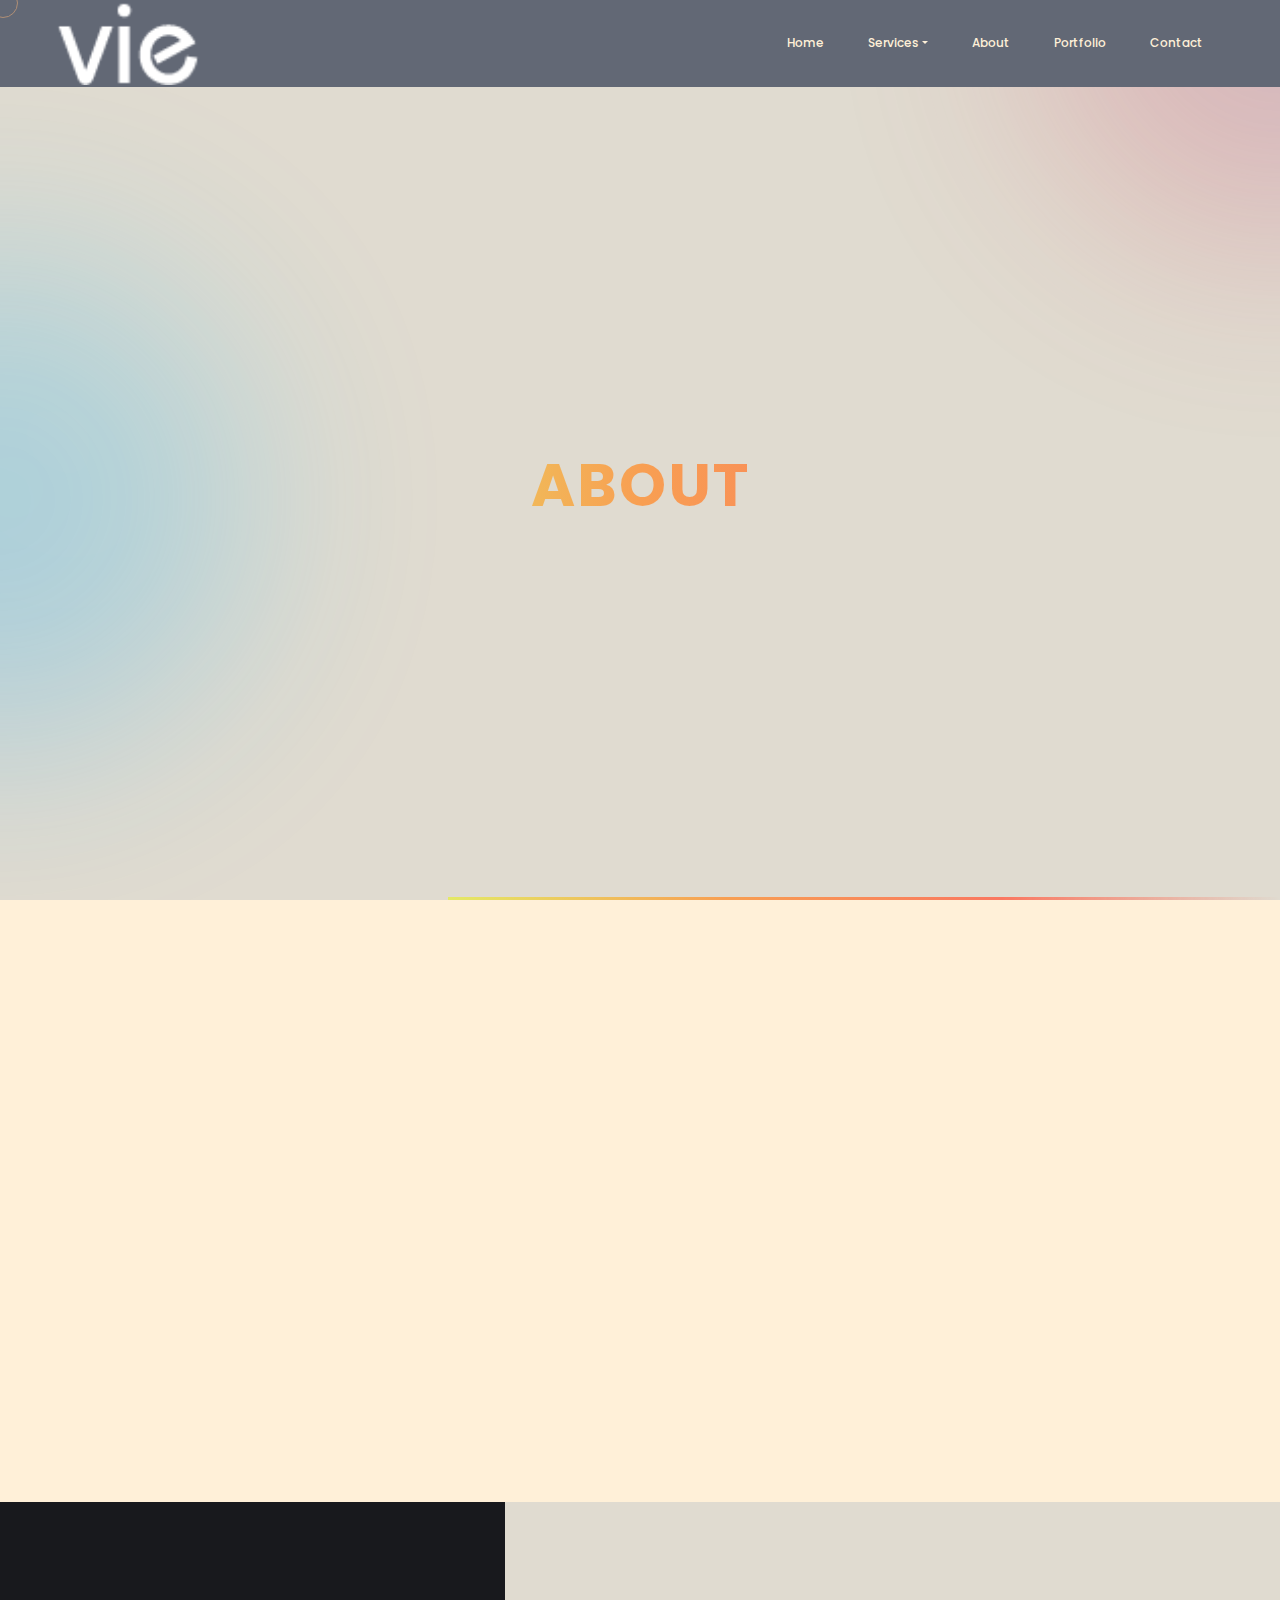
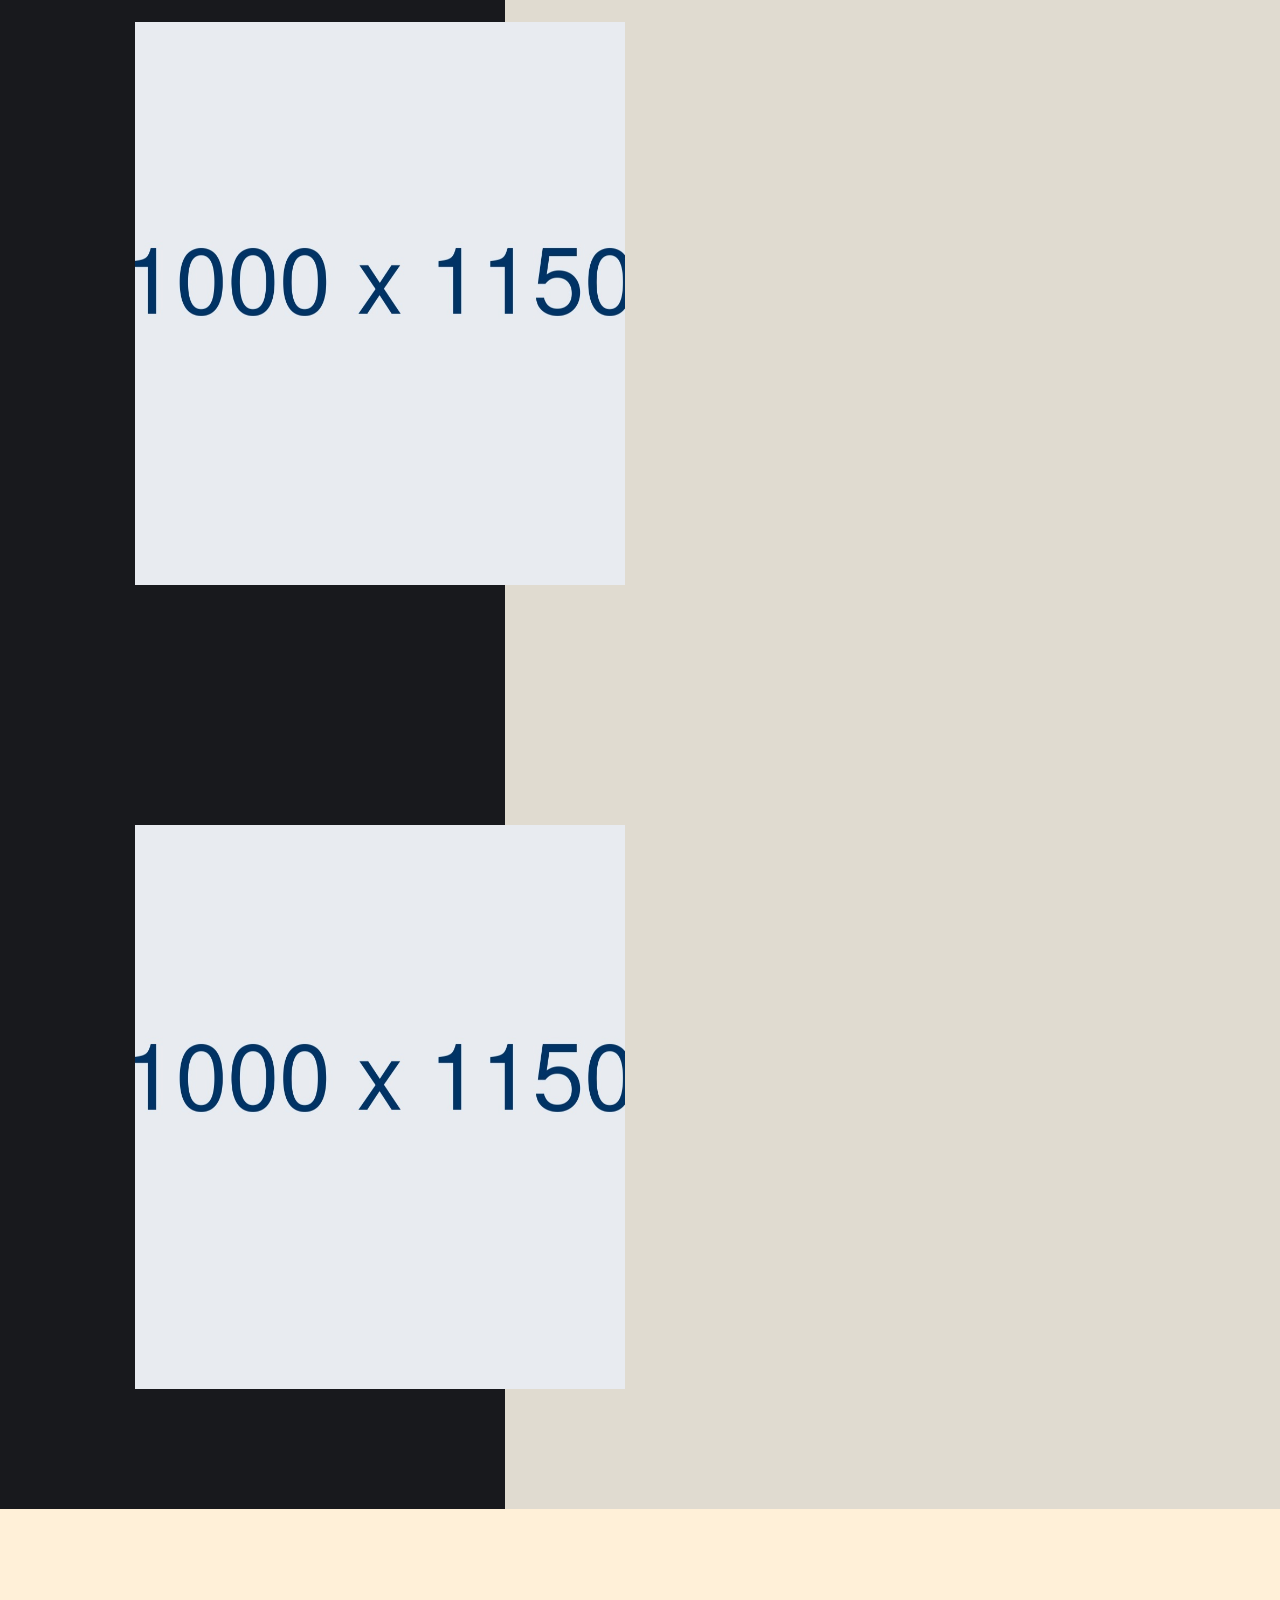
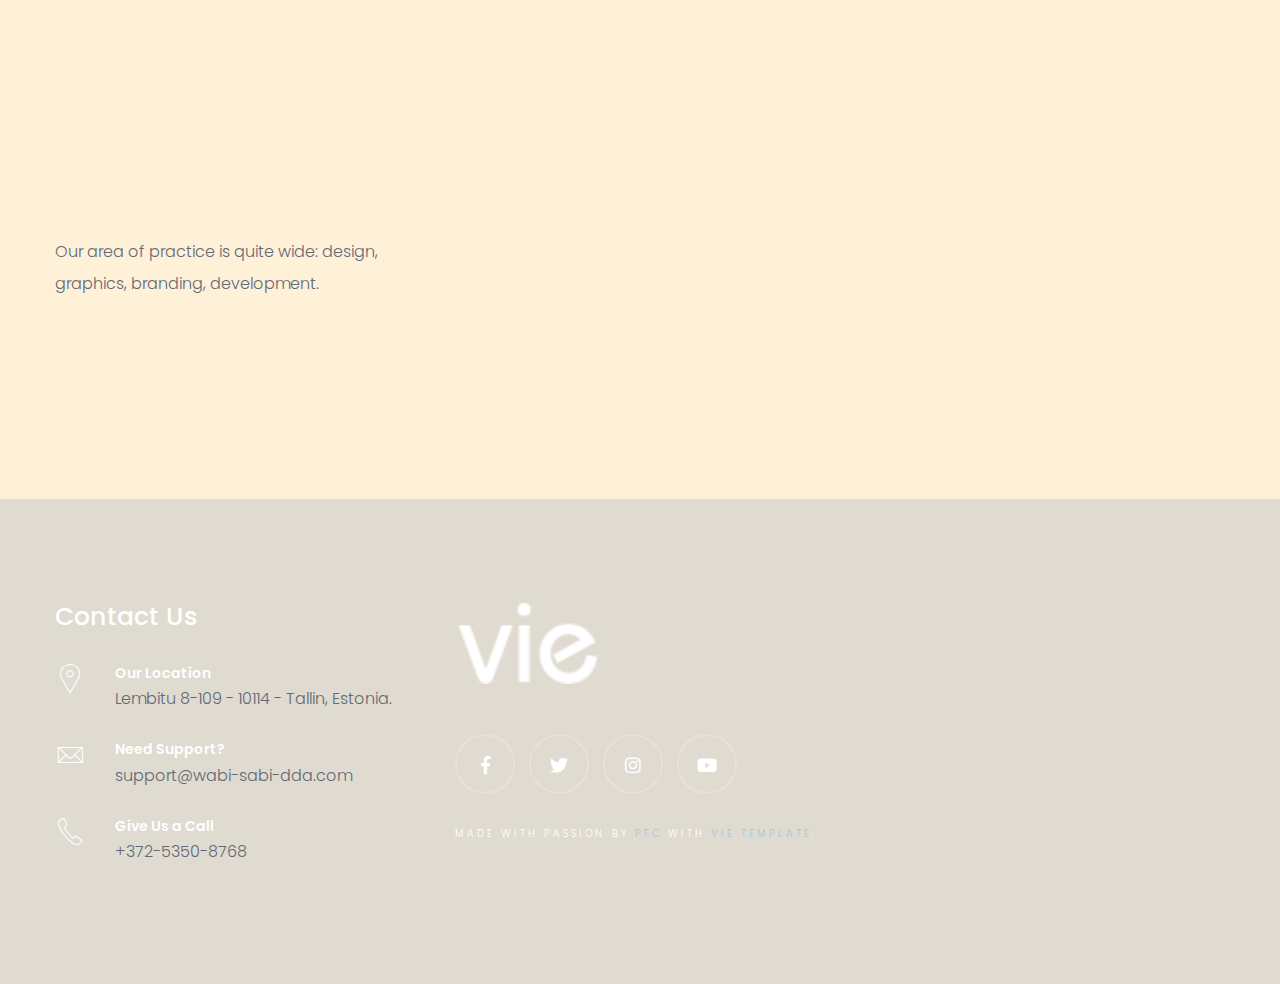
<file: about.html>
<!DOCTYPE html>
<html lang="zxx">

<head>

    <!-- Metas -->
    <meta charset="utf-8">
    <meta http-equiv="X-UA-Compatible" content="IE=edge" />
    <meta name="viewport" content="width=device-width, initial-scale=1, maximum-scale=1" />
    <meta name="keywords" content="HTML5 Template Vie onepage themeforest" />
    <meta name="description" content="Vie - Onepage Multi-Purpose HTML5 Template" />
    <meta name="author" content="" />

    <!-- Title  -->
    <title>Vie</title>

    <!-- Favicon -->
    <link rel="shortcut icon" href="img/favicon.ico" />

    <!-- Google Fonts -->
    <link href="https://fonts.googleapis.com/css?family=Poppins:100,200,300,400,500,600,700,800,900&display=swap"
        rel="stylesheet">
    <link
        href="https://fonts.googleapis.com/css2?family=Montserrat+Alternates:wght@100;200;300;400;500;600;700;800;900&display=swap"
        rel="stylesheet">

    <!-- Plugins -->
    <link rel="stylesheet" href="css/plugins.css" />

    <!-- Core Style Css -->
    <link rel="stylesheet" href="css/style.css" />

</head>

<body>


    <!-- ==================== Start Loading ==================== -->

    <div class="loading">
        <span>L</span>
        <span>o</span>
        <span>a</span>
        <span>d</span>
        <span>i</span>
        <span>n</span>
        <span>g</span>
    </div>

    <div id="preloader">
    </div>

    <!-- ==================== End Loading ==================== -->



    <!-- ==================== Start progress-scroll-button ==================== -->

    <div class="progress-wrap cursor-pointer">
        <svg class="progress-circle svg-content" width="100%" height="100%" viewBox="-1 -1 102 102">
            <path d="M50,1 a49,49 0 0,1 0,98 a49,49 0 0,1 0,-98" />
        </svg>
    </div>

    <!-- ==================== End progress-scroll-button ==================== -->



    <!-- ==================== Start cursor ==================== -->

    <div class="mouse-cursor cursor-outer"></div>
    <div class="mouse-cursor cursor-inner"></div>

    <!-- ==================== End cursor ==================== -->



    <!-- ==================== Start Navbar ==================== -->

    <nav class="navbar navbar-expand-lg">
        <div class="container">

            <!-- Logo -->
            <a class="logo" href="#">
                <img src="img/logo-light.png" alt="logo">
            </a>

            <button class="navbar-toggler" type="button" data-toggle="collapse" data-target="#navbarSupportedContent"
                aria-controls="navbarSupportedContent" aria-expanded="false" aria-label="Toggle navigation">
                <span class="icon-bar"><i class="fas fa-bars"></i></span>
            </button>

            <!-- navbar links -->
            <div class="collapse navbar-collapse" id="navbarSupportedContent">
                <ul class="navbar-nav ml-auto">
                    <li class="nav-item">
                        <a class="nav-link" href="index.html">Home</a>
                    </li>
                    <li class="nav-item dropdown">
                        <a class="nav-link dropdown-toggle" data-toggle="dropdown" href="#0">Services</a>
                        <div class="dropdown-menu">
                            <a class="dropdown-item" href="servicios.html">All Services</a>
                            <a class="dropdown-item" href="detalles-de-servicio.html">Graphic Design</a>
                            <a class="dropdown-item" href="detalles-de-servicio.html">Branding</a>
                            <a class="dropdown-item" href="detalles-de-servicio.html">Web Design</a>
                            <a class="dropdown-item" href="detalles-de-servicio.html">Mobile App</a>
                        </div>
                    </li>
                    <li class="nav-item">
                        <a class="nav-link" href="about.html">About</a>
                    </li>
                    <li class="nav-item">
                        <a class="nav-link" href="portfolio.html">Portfolio</a>
                    </li>
                        <a class="nav-link" href="contact.html">Contact</a>
                    </li>
                </ul>
            </div>
        </div>
    </nav>

    <!-- ==================== End Navbar ==================== -->

    

    <!-- ==================== Start Header ==================== -->

    <header class="works-header contact-header circle-bg fixed-slider hfixd valign sub-bg">
        <div class="container">
            <div class="row justify-content-center">
                <div class="col-lg-7 col-md-9 static">
                    <div class="capt mt-50">
                        <div class="parlx text-center">
                            <h1 class="color-font mb-10 fw-700">ABOUT</h1>
                    </div>
                </div>
            </div>
        </div>
        </div>
        <div class="circle-color">
            <div class="gradient-circle"></div>
            <div class="gradient-circle two"></div>
        </div>
        <div class="line bottom right"></div>
    </header>

    <!-- ==================== End Header ==================== -->
    <div class="main-content">

    <!-- ==================== Start Team ==================== -->

    <div class="team-crv section-padding">
        <div class="container">
            <div class="row">
                <div class="col-lg-5 valign">
                    <div class="content wow fadeInUp md-mb30" data-wow-delay=".5s">
                        <div class="sub-title">
                            <h6>Our Mission</h6>
                            <span></span>
                            <span></span>
                            <span></span>
                        </div>
                        <h3 class="co-tit mb-15">We help to create
                            visual strategies.</h3>
                        <p>We are Vie. We create award-winning websites, remarkable brands and cutting-edge
                            apps.Nullam
                            imperdie.</p>
                    </div>
                </div>
                <div class="col-lg-6 offset-lg-1">
                    <div class="img-box">
                        <div class="row">
                            <div class="col-sm-6 toright">
                                <div class="full-width">
                                    <div class="img sizxl mb-30" data-tooltip-tit="3-D Image Created by Beto Geres"
                                        data-tooltip-sub="Wabi-Sabi">
                                        <img src="img/team/1.jpg" alt="" class="imago wow">
                                    </div>
                                </div>
                            </div>
                        </div>
                    </div>
                </div>
            </div>
        </div>
    </div>

    <!-- ==================== End Team ==================== -->


    <!-- ==================== Start About Pato ==================== -->

    <section class="min-area sub-bg">
        <div class="container">
            <div class="row">
                <div class="col-lg-6">
                    <div class="img">
                        <img class="thumparallax-down" src="img/min-area.jpg" data-tooltip-tit="Patricio Funes"
                        data-tooltip-sub="Project Manager - Web Developer">
                    </div>
                </div>
                <div class="col-lg-6 valign">
                    <div class="content pt-0">
                        <h4 class="wow color-font">Pato Funes</h4>
                        <p class="wow txt" data-splitting>Our creative Ad agency is ranked among the finest in
                            the US. We cultivate smart ideas for start-ups and seasoned players.
                        </p>
                        <ul class="feat">
                            <li class="wow fadeInUp" data-wow-delay=".2s">
                                <h6><span>1</span> My Vision</h6>
                                <p>luctus massa ipsum at tempus eleifend congue lectus bibendum</p>
                            </li>
                            <li class="wow fadeInUp" data-wow-delay=".4s">
                                <h6><span>2</span> My Goals</h6>
                                <p>luctus massa ipsum at tempus eleifend congue lectus bibendum</p>
                            </li>
                            <li class="wow fadeInUp" data-wow-delay=".6s">
                                <h6><span>3</span> Why Work With Us? </h6>
                                <p>luctus massa ipsum at tempus eleifend congue lectus bibendum</p>
                            </li>
                        </ul>
                    </div>
                </div>
            </div>
        </div>
    </section>

    <!-- ==================== End About Pato ==================== -->

    <!-- ==================== Start About Beto ==================== -->

    <section class="min-area sub-bg">
        <div class="container">
            <div class="row">
                <div class="col-lg-6">
                    <div class="img">
                        <img class="thumparallax-down" src="img/min-area.jpg" data-tooltip-tit="Beto Geres"
                        data-tooltip-sub="Graphic Designer">
                    </div>
                </div>
                <div class="col-lg-6 valign">
                    <div class="content pt-0">
                        <h4 class="wow color-font">Beto Geres</h4>
                        <p class="wow txt" data-splitting>Our creative Ad agency is ranked among the finest in
                            the US. We cultivate smart ideas for start-ups and seasoned players.
                        </p>
                        <ul class="feat">
                            <li class="wow fadeInUp" data-wow-delay=".2s">
                                <h6><span>1</span> My Vission</h6>
                                <p>luctus massa ipsum at tempus eleifend congue lectus bibendum</p>
                            </li>
                            <li class="wow fadeInUp" data-wow-delay=".4s">
                                <h6><span>2</span> My Goals</h6>
                                <p>luctus massa ipsum at tempus eleifend congue lectus bibendum</p>
                            </li>
                            <li class="wow fadeInUp" data-wow-delay=".6s">
                                <h6><span>3</span> Why Work With Us? </h6>
                                <p>luctus massa ipsu    m at tempus eleifend congue lectus bibendum</p>
                            </li>
                        </ul>
                    </div>
                </div>
            </div>
        </div>
    </section>

    <!-- ==================== End About Beto ==================== -->


    <!-- ==================== Start clients Brands ==================== -->

    <section class="clients section-padding">
        <div class="container">
            <div class="row">
                <div class="col-lg-4 valign md-mb50">
                    <div class="sec-head mb-0">
                        <h6 class="wow fadeIn" data-wow-delay=".5s">Best Features</h6>
                        <h3 class="wow mb-20 color-font">Our Clients</h3>
                        <p>Our area of practice is quite wide: design, graphics, branding, development.</p>
                    </div>
                </div>
                <div class="col-lg-8">
                    <div>
                        <div class="row bord">
                            <div class="col-md-3 col-6 brands">
                                <div class="item wow fadeIn" data-wow-delay=".3s">
                                    <div class="img">
                                        <img src="img/clients/brands/01.png" alt="">
                                        <a href="#0" class="link" data-splitting>www.Vie.com</a>
                                    </div>
                                </div>
                            </div>
                            <div class="col-md-3 col-6 brands">
                                <div class="item wow fadeIn" data-wow-delay=".6s">
                                    <div class="img">
                                        <img src="img/clients/brands/02.png" alt="">
                                        <a href="#0" class="link" data-splitting>www.Vie.com</a>
                                    </div>
                                </div>
                            </div>
                            <div class="col-md-3 col-6 brands">
                                <div class="item wow fadeIn" data-wow-delay=".8s">
                                    <div class="img">
                                        <img src="img/clients/brands/03.png" alt="">
                                        <a href="#0" class="link" data-splitting>www.Vie.com</a>
                                    </div>
                                </div>
                            </div>
                            <div class="col-md-3 col-6 brands">
                                <div class="item wow fadeIn" data-wow-delay=".3s">
                                    <div class="img">
                                        <img src="img/clients/brands/04.png" alt="">
                                        <a href="#0" class="link" data-splitting>www.Vie.com</a>
                                    </div>
                                </div>
                            </div>
                        </div>
                        <div class="row">
                            <div class="col-md-3 col-6 brands sm-mb30">
                                <div class="item wow fadeIn" data-wow-delay=".4s">
                                    <div class="img">
                                        <img src="img/clients/brands/05.png" alt="">
                                        <a href="#0" class="link" data-splitting>www.Vie.com</a>
                                    </div>
                                </div>
                            </div>
                            <div class="col-md-3 col-6 brands sm-mb30">
                                <div class="item wow fadeIn" data-wow-delay=".7s">
                                    <div class="img">
                                        <img src="img/clients/brands/06.png" alt="">
                                        <a href="#0" class="link" data-splitting>www.Vie.com</a>
                                    </div>
                                </div>
                            </div>
                            <div class="col-md-3 col-6 brands">
                                <div class="item wow fadeIn" data-wow-delay=".5s">
                                    <div class="img">
                                        <img src="img/clients/brands/07.png" alt="">
                                        <a href="#0" class="link" data-splitting>www.Vie.com</a>
                                    </div>
                                </div>
                            </div>
                            <div class="col-md-3 col-6 brands">
                                <div class="item wow fadeIn" data-wow-delay=".3s">
                                    <div class="img">
                                        <img src="img/clients/brands/08.png" alt="">
                                        <a href="#0" class="link" data-splitting>www.Vie.com</a>
                                    </div>
                                </div>
                            </div>
                        </div>
                    </div>
                </div>
            </div>
        </div>
    </section>

    <!-- ==================== End clients Brands ==================== -->


    <!-- ==================== Start Footer ==================== -->

        <footer class="sub-bg">
            <div class="container">
                <div class="row">
                    <div class="col-lg-4">
                        <div class="item md-mb50">
                            <div class="title">
                                <h5>Contact Us</h5>
                            </div>
                            <ul>
                                <li>
                                    <span class="icon pe-7s-map-marker"></span>
                                    <div class="cont">
                                        <h6>Our Location</h6>
                                        <p>Lembitu 8-109 -
                                            10114 - Tallin, Estonia.</p>
                                    </div>
                                </li>
                                <li>
                                    <span class="icon pe-7s-mail"></span>
                                    <div class="cont">
                                        <h6>Need Support?</h6>
                                        <p>support@wabi-sabi-dda.com</p>
                                    </div>
                                </li>
                                <li>
                                    <span class="icon pe-7s-call"></span>
                                    <div class="cont">
                                        <h6>Give Us a Call</h6>
                                        <p>+372-5350-8768</p>
                                    </div>
                                </li>
                            </ul>
                        </div>
                    </div>
                    <div class="col-lg-4">
                        <div class="item">
                            <div class="logo">
                                <img src="img/logo-light.png" alt="">
                            </div>
                            <div class="social">
                                <a href="#0"><i class="fab fa-facebook-f"></i></a>
                                <a href="#0"><i class="fab fa-twitter"></i></a>
                                <a href="#0"><i class="fab fa-instagram"></i></a>
                                <a href="#0"><i class="fab fa-youtube"></i></a>
                            </div>
                            <div class="copy-right">
                                <p style="font-size: 10px">Made with passion by <a href="https://www.pfc.one">PFC</a> 
                                    with <a href="https://vie-nextjs.themescamp.com/">Vie template</a>.</p>
                            </div>
                        </div>
                    </div>
                </div>
            </div>
        </footer>

    <!-- ==================== End Footer ==================== -->

</div>




    <!-- jQuery -->
    <script src="js/jquery-3.0.0.min.js"></script>
    <script src="js/jquery-migrate-3.0.0.min.js"></script>

    <!-- plugins -->
    <script src="js/plugins.js"></script>

    <!-- custom scripts -->
    <script src="js/scripts.js"></script>

</body>

</html>
</file>
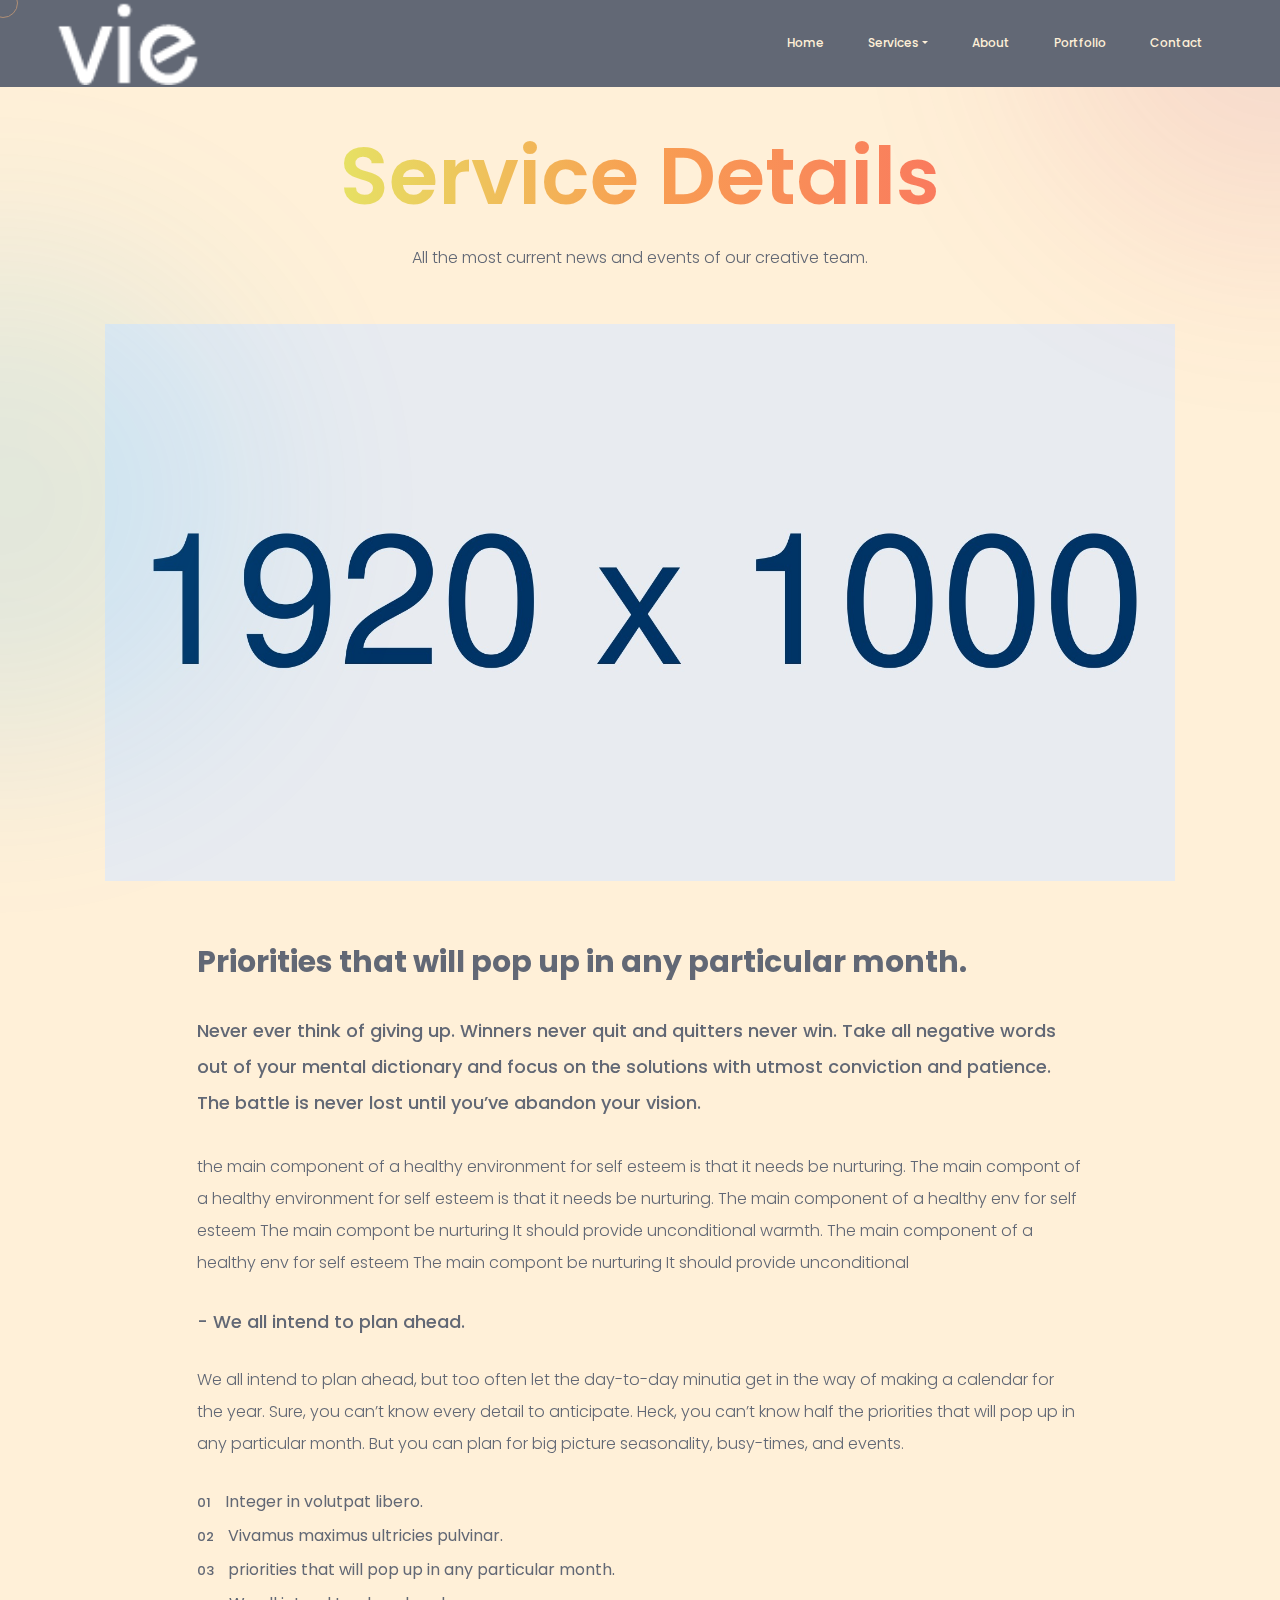
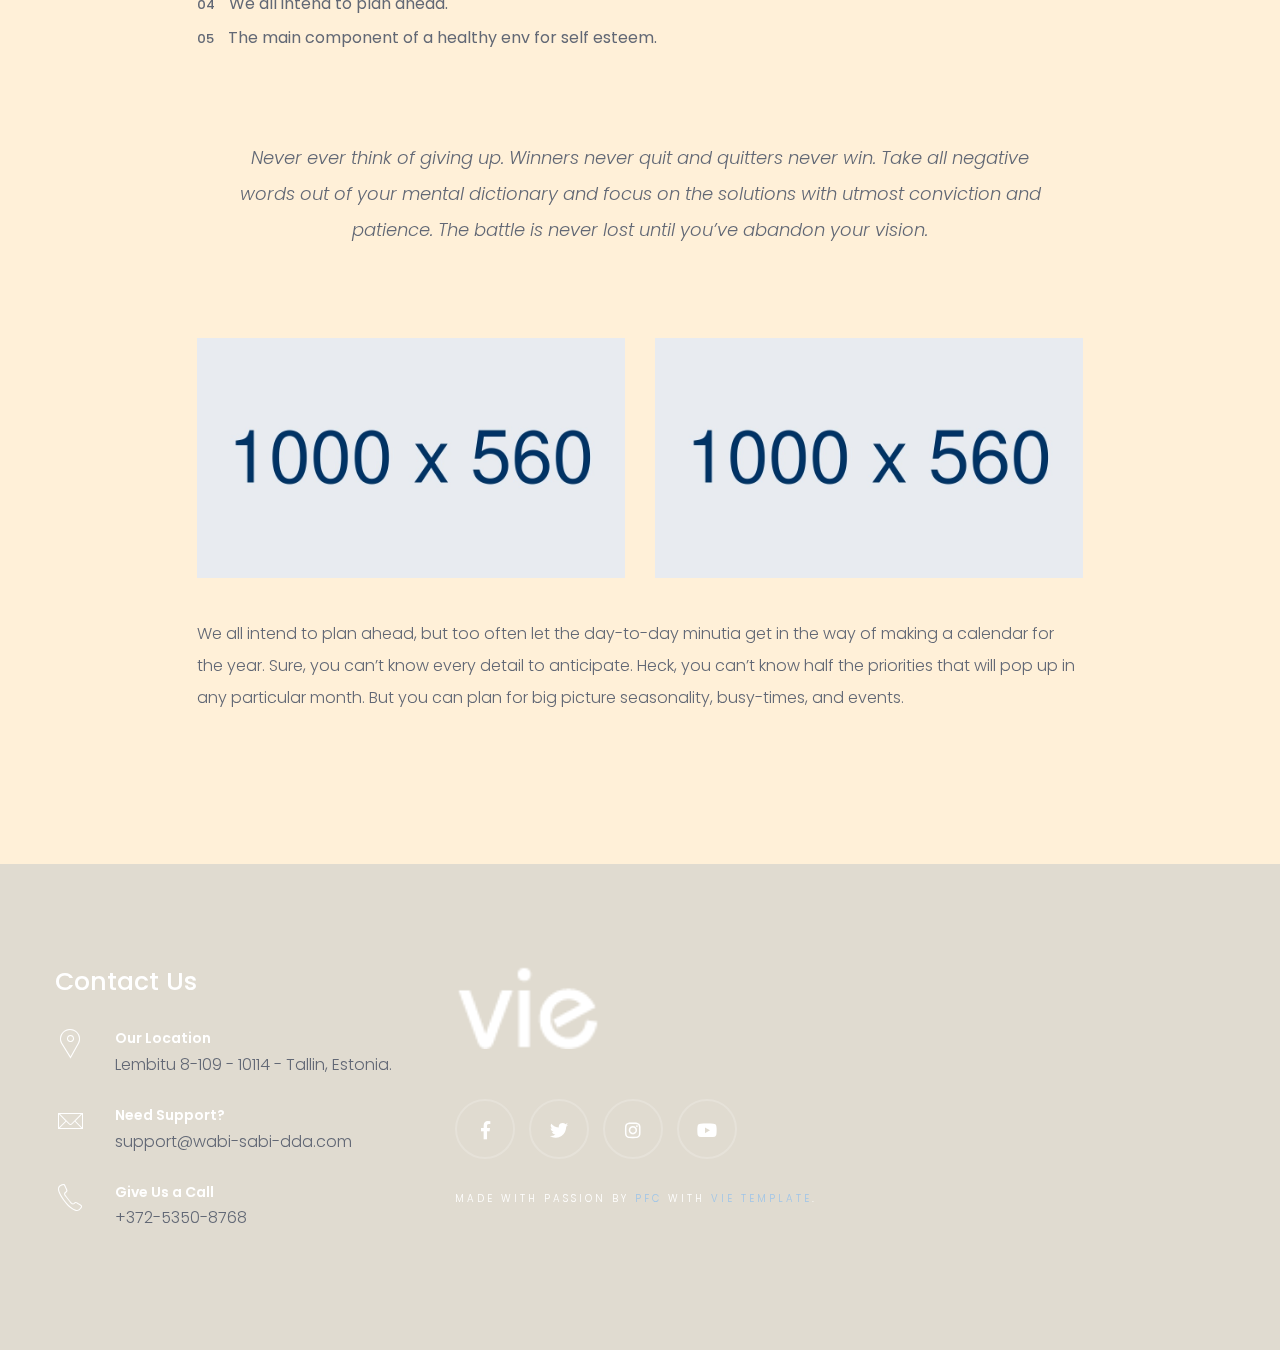
<file: detalles-de-servicio.html>
<!DOCTYPE html>
<html lang="zxx">

<head>

    <!-- Metas -->
    <meta charset="utf-8">
    <meta http-equiv="X-UA-Compatible" content="IE=edge" />
    <meta name="viewport" content="width=device-width, initial-scale=1, maximum-scale=1" />
    <meta name="keywords" content="HTML5 Template Vie onepage themeforest" />
    <meta name="description" content="Vie - Onepage Multi-Purpose HTML5 Template" />
    <meta name="author" content="" />

    <!-- Title  -->
    <title>Vie</title>

    <!-- Favicon -->
    <link rel="shortcut icon" href="img/favicon.ico" />

    <!-- Google Fonts -->
    <link href="https://fonts.googleapis.com/css?family=Poppins:100,200,300,400,500,600,700,800,900&display=swap"
        rel="stylesheet">
    <link
        href="https://fonts.googleapis.com/css2?family=Montserrat+Alternates:wght@100;200;300;400;500;600;700;800;900&display=swap"
        rel="stylesheet">

    <!-- Plugins -->
    <link rel="stylesheet" href="css/plugins.css" />

    <!-- Core Style Css -->
    <link rel="stylesheet" href="css/style.css" />

</head>

<body>


    <!-- ==================== Start Loading ==================== -->

    <div class="loading">
        <span>L</span>
        <span>o</span>
        <span>a</span>
        <span>d</span>
        <span>i</span>
        <span>n</span>
        <span>g</span>
    </div>

    <div id="preloader">
    </div>

    <!-- ==================== End Loading ==================== -->



    <!-- ==================== Start progress-scroll-button ==================== -->

    <div class="progress-wrap cursor-pointer">
        <svg class="progress-circle svg-content" width="100%" height="100%" viewBox="-1 -1 102 102">
            <path d="M50,1 a49,49 0 0,1 0,98 a49,49 0 0,1 0,-98" />
        </svg>
    </div>

    <!-- ==================== End progress-scroll-button ==================== -->



    <!-- ==================== Start cursor ==================== -->

    <div class="mouse-cursor cursor-outer"></div>
    <div class="mouse-cursor cursor-inner"></div>

    <!-- ==================== End cursor ==================== -->



    <!-- ==================== Start Navbar ==================== -->

    <nav class="navbar navbar-expand-lg">
        <div class="container">

            <!-- Logo -->
            <a class="logo" href="#">
                <img src="img/logo-light.png" alt="logo">
            </a>

            <button class="navbar-toggler" type="button" data-toggle="collapse" data-target="#navbarSupportedContent"
                aria-controls="navbarSupportedContent" aria-expanded="false" aria-label="Toggle navigation">
                <span class="icon-bar"><i class="fas fa-bars"></i></span>
            </button>

            <!-- navbar links -->
            <div class="collapse navbar-collapse" id="navbarSupportedContent">
                <ul class="navbar-nav ml-auto">
                    <li class="nav-item">
                        <a class="nav-link" href="index.html">Home</a>
                    </li>
                    <li class="nav-item dropdown">
                        <a class="nav-link dropdown-toggle" data-toggle="dropdown" href="#0">Services</a>
                        <div class="dropdown-menu">
                            <a class="dropdown-item" href="servicios.html">All Services</a>
                            <a class="dropdown-item" href="detalles-de-servicio.html">Graphic Design</a>
                            <a class="dropdown-item" href="detalles-de-servicio.html">Branding</a>
                            <a class="dropdown-item" href="detalles-de-servicio.html">Web Design</a>
                            <a class="dropdown-item" href="detalles-de-servicio.html">Mobile App</a>
                        </div>
                    </li>
                    <li class="nav-item">
                        <a class="nav-link" href="about.html">About</a>
                    </li>
                    <li class="nav-item">
                        <a class="nav-link" href="portfolio.html">Portfolio</a>
                    </li>
                        <a class="nav-link" href="contact.html">Contact</a>
                    </li>
                </ul>
            </div>
        </div>
    </nav>

    <!-- ==================== End Navbar ==================== -->


    <!-- ==================== Start wrapper ==================== -->

    <div class="wrapper circle-bg">

        <div class="circle-color fixed">
            <div class="gradient-circle"></div>
            <div class="gradient-circle two"></div>
        </div>


        <!-- ==================== Start Header ==================== -->

        <section class="page-header">
            <div class="container">
                <div class="row justify-content-center">
                    <div class="col-lg-7 col-md-9">
                        <div class="cont text-center">
                            <h1 class="mb-10 color-font">Service Details</h1>
                            <p>All the most current news and events of our creative team.</p>
                        </div>
                    </div>
                </div>
            </div>
        </section>

        <!-- ==================== Start Header ==================== -->



        <!-- ==================== Start Blog ==================== -->

        <section class="blog-pg single section-padding pt-0">
            <div class="container">
                <div class="row justify-content-center">
                    <div class="col-lg-11">
                        <div class="post">
                            <div class="img">
                                <img src="img/blog/single.jpg" alt="">
                            </div>
                            <div class="content pt-60">
                                <div class="row justify-content-center">
                                    <div class="col-lg-10">
                                        <div class="cont">
                                            <h4 class="extra-title">Priorities that will pop up in any particular month.
                                            </h4>
                                            <div class="spacial">
                                                <p>Never ever think of giving up. Winners never quit and quitters never
                                                    win. Take all negative words out of your mental dictionary and focus
                                                    on the solutions with utmost conviction and patience. The battle is
                                                    never lost until you’ve abandon your vision.</p>
                                            </div>
                                            <p>the main component of a healthy environment for self esteem is that it
                                                needs be
                                                nurturing. The main compont of a healthy environment for self esteem is
                                                that it
                                                needs be nurturing. The main component of a healthy env for self esteem
                                                The main
                                                compont be nurturing It should provide unconditional warmth. The main
                                                component of a
                                                healthy env for self esteem The main compont be nurturing It should
                                                provide
                                                unconditional</p>

                                            <h6>- We all intend to plan ahead.</h6>

                                            <p>We all intend to plan ahead, but too often let the day-to-day minutia get
                                                in the way
                                                of making a calendar for the year. Sure, you can’t know every detail to
                                                anticipate.
                                                Heck, you can’t know half the priorities that will pop up in any
                                                particular month.
                                                But you can plan for big picture seasonality, busy-times, and events.
                                            </p>

                                            <ul>
                                                <li><span>01</span> Integer in volutpat libero.</li>
                                                <li><span>02</span> Vivamus maximus ultricies pulvinar.</li>
                                                <li><span>03</span> priorities that will pop up in any particular month.
                                                </li>
                                                <li><span>04</span> We all intend to plan ahead.</li>
                                                <li><span>05</span> The main component of a healthy env for self esteem.
                                                </li>
                                            </ul>

                                            <div class="quotes text-center">
                                                <p>Never ever think of giving up. Winners never quit and quitters never
                                                    win. Take all negative words out of your mental dictionary and focus
                                                    on the solutions with utmost conviction and patience. The battle is
                                                    never lost until you’ve abandon your vision.</p>
                                            </div>
                                            <div class="row">
                                                <div class="col-md-6">
                                                    <div class="mb-10">
                                                        <img src="img/blog/2.jpg" alt="">
                                                    </div>
                                                </div>
                                                <div class="col-md-6">
                                                    <div class="mb-10">
                                                        <img src="img/blog/3.jpg" alt="">
                                                    </div>
                                                </div>
                                            </div>
                                            <p>We all intend to plan ahead, but too often let the day-to-day minutia get
                                                in the way
                                                of making a calendar for the year. Sure, you can’t know every detail to
                                                anticipate.
                                                Heck, you can’t know half the priorities that will pop up in any
                                                particular month.
                                                But you can plan for big picture seasonality, busy-times, and events.
                                            </p>
                                    </div>
                                </div>
                            </div>
                        </div>
                    </div>
                </div>
            </div>
        </section>

        <!-- ==================== End Blog ==================== -->



        <!-- ==================== Start Footer ==================== -->

        <footer class="sub-bg">
            <div class="container">
                <div class="row">
                    <div class="col-lg-4">
                        <div class="item md-mb50">
                            <div class="title">
                                <h5>Contact Us</h5>
                            </div>
                            <ul>
                                <li>
                                    <span class="icon pe-7s-map-marker"></span>
                                    <div class="cont">
                                        <h6>Our Location</h6>
                                        <p>Lembitu 8-109 -
                                            10114 - Tallin, Estonia.</p>
                                    </div>
                                </li>
                                <li>
                                    <span class="icon pe-7s-mail"></span>
                                    <div class="cont">
                                        <h6>Need Support?</h6>
                                        <p>support@wabi-sabi-dda.com</p>
                                    </div>
                                </li>
                                <li>
                                    <span class="icon pe-7s-call"></span>
                                    <div class="cont">
                                        <h6>Give Us a Call</h6>
                                        <p>+372-5350-8768</p>
                                    </div>
                                </li>
                            </ul>
                        </div>
                    </div>
                    <div class="col-lg-4">
                        <div class="item">
                            <div class="logo">
                                <img src="img/logo-light.png" alt="">
                            </div>
                            <div class="social">
                                <a href="#0"><i class="fab fa-facebook-f"></i></a>
                                <a href="#0"><i class="fab fa-twitter"></i></a>
                                <a href="#0"><i class="fab fa-instagram"></i></a>
                                <a href="#0"><i class="fab fa-youtube"></i></a>
                            </div>
                            <div class="copy-right">
                                <p style="font-size: 10px">Made with passion by <a href="https://www.pfc.one">PFC</a> 
                                    with <a href="https://vie-nextjs.themescamp.com/">Vie template</a>.</p>
                            </div>
                        </div>
                    </div>
                </div>
            </div>
        </footer>

    <!-- ==================== End Footer ==================== -->


    </div>

    <!-- ==================== End wrapper ==================== -->





    <!-- jQuery -->
    <script src="js/jquery-3.0.0.min.js"></script>
    <script src="js/jquery-migrate-3.0.0.min.js"></script>

    <!-- plugins -->
    <script src="js/plugins.js"></script>

    <!-- custom scripts -->
    <script src="js/scripts.js"></script>


</body>

</html>
</file>
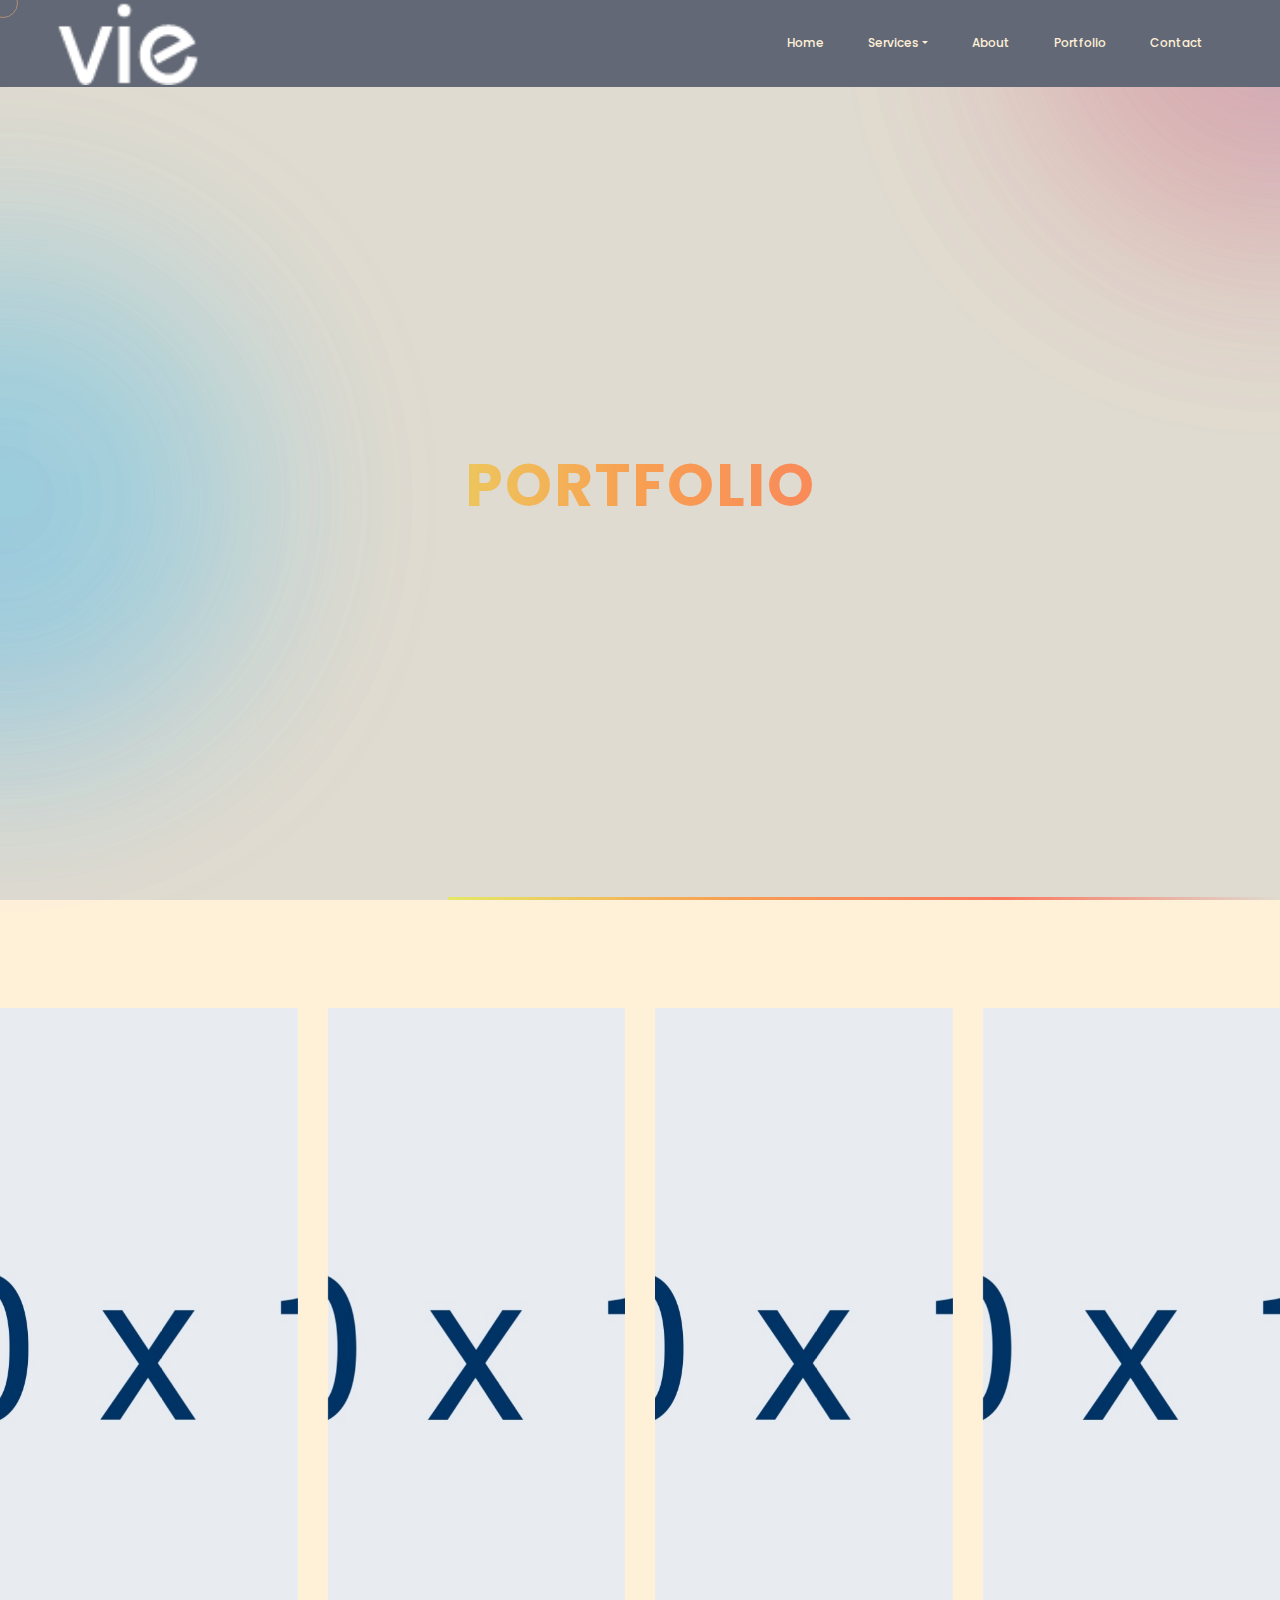
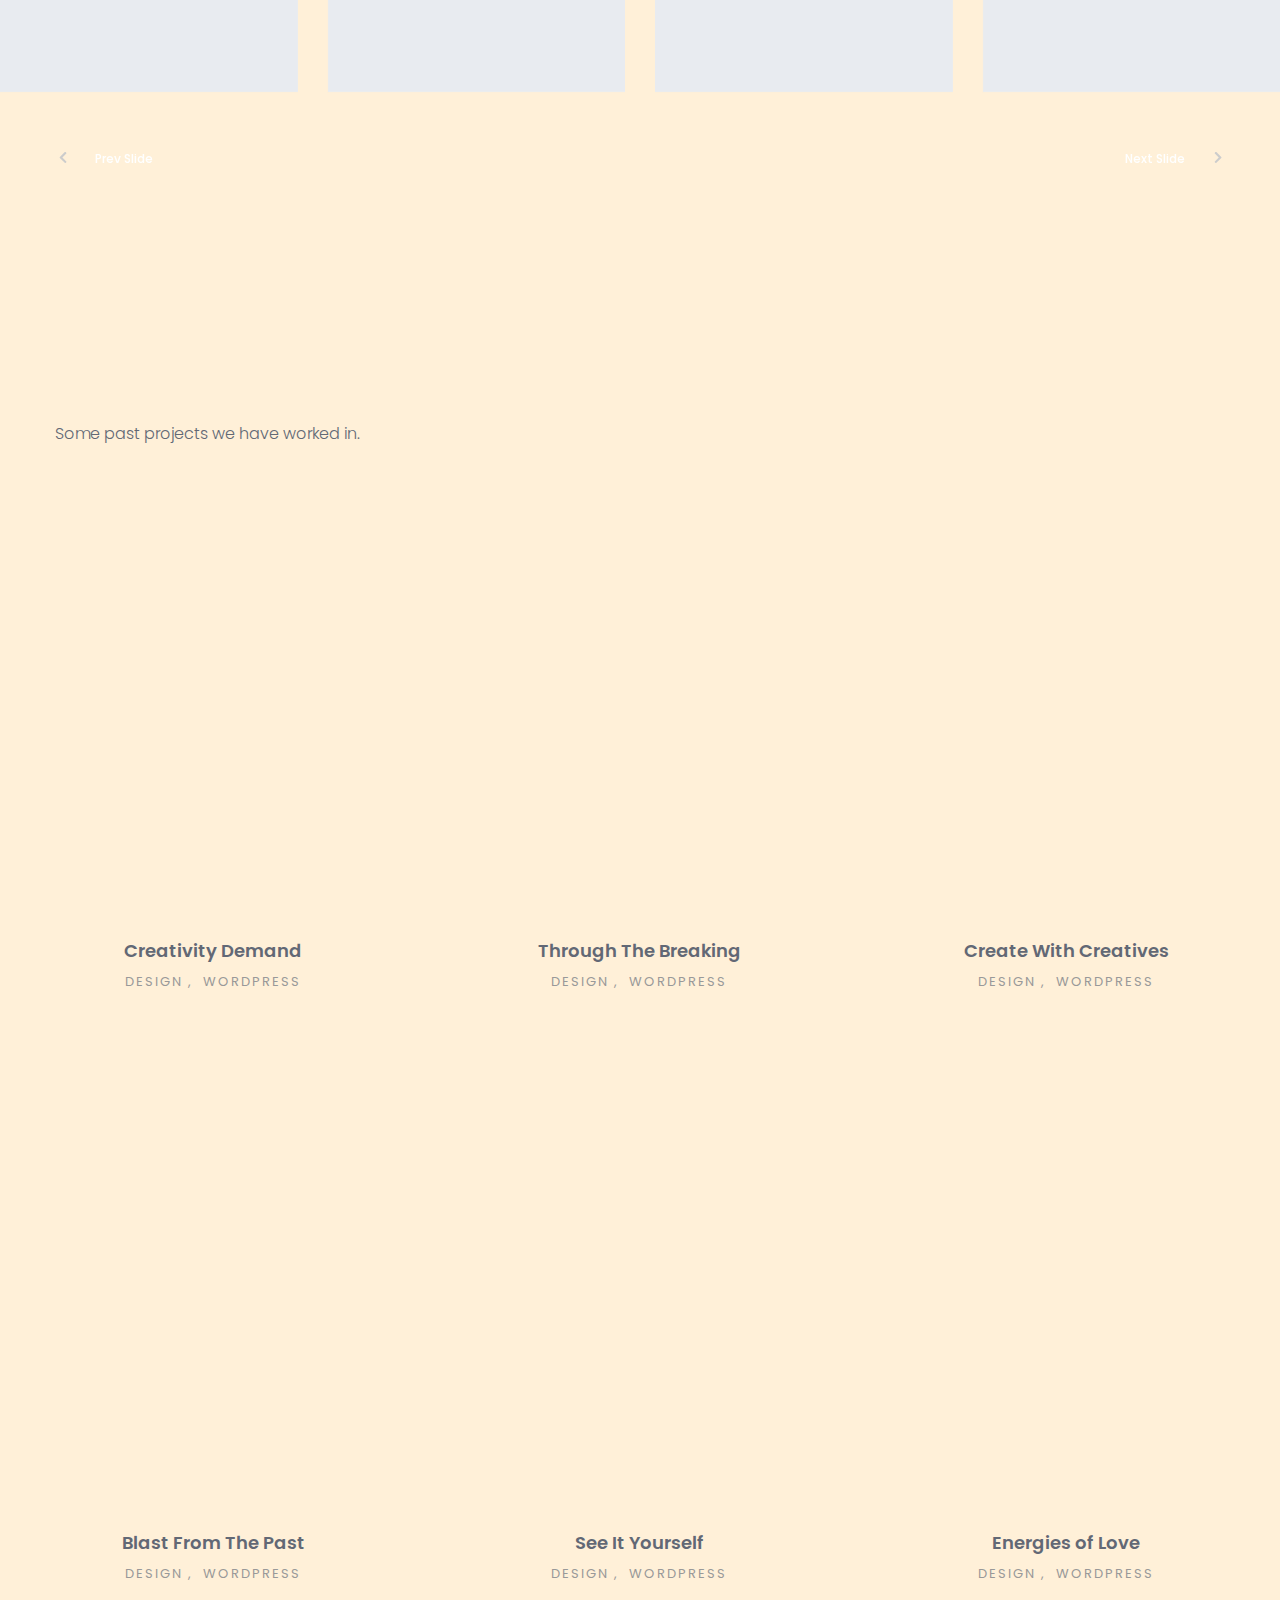
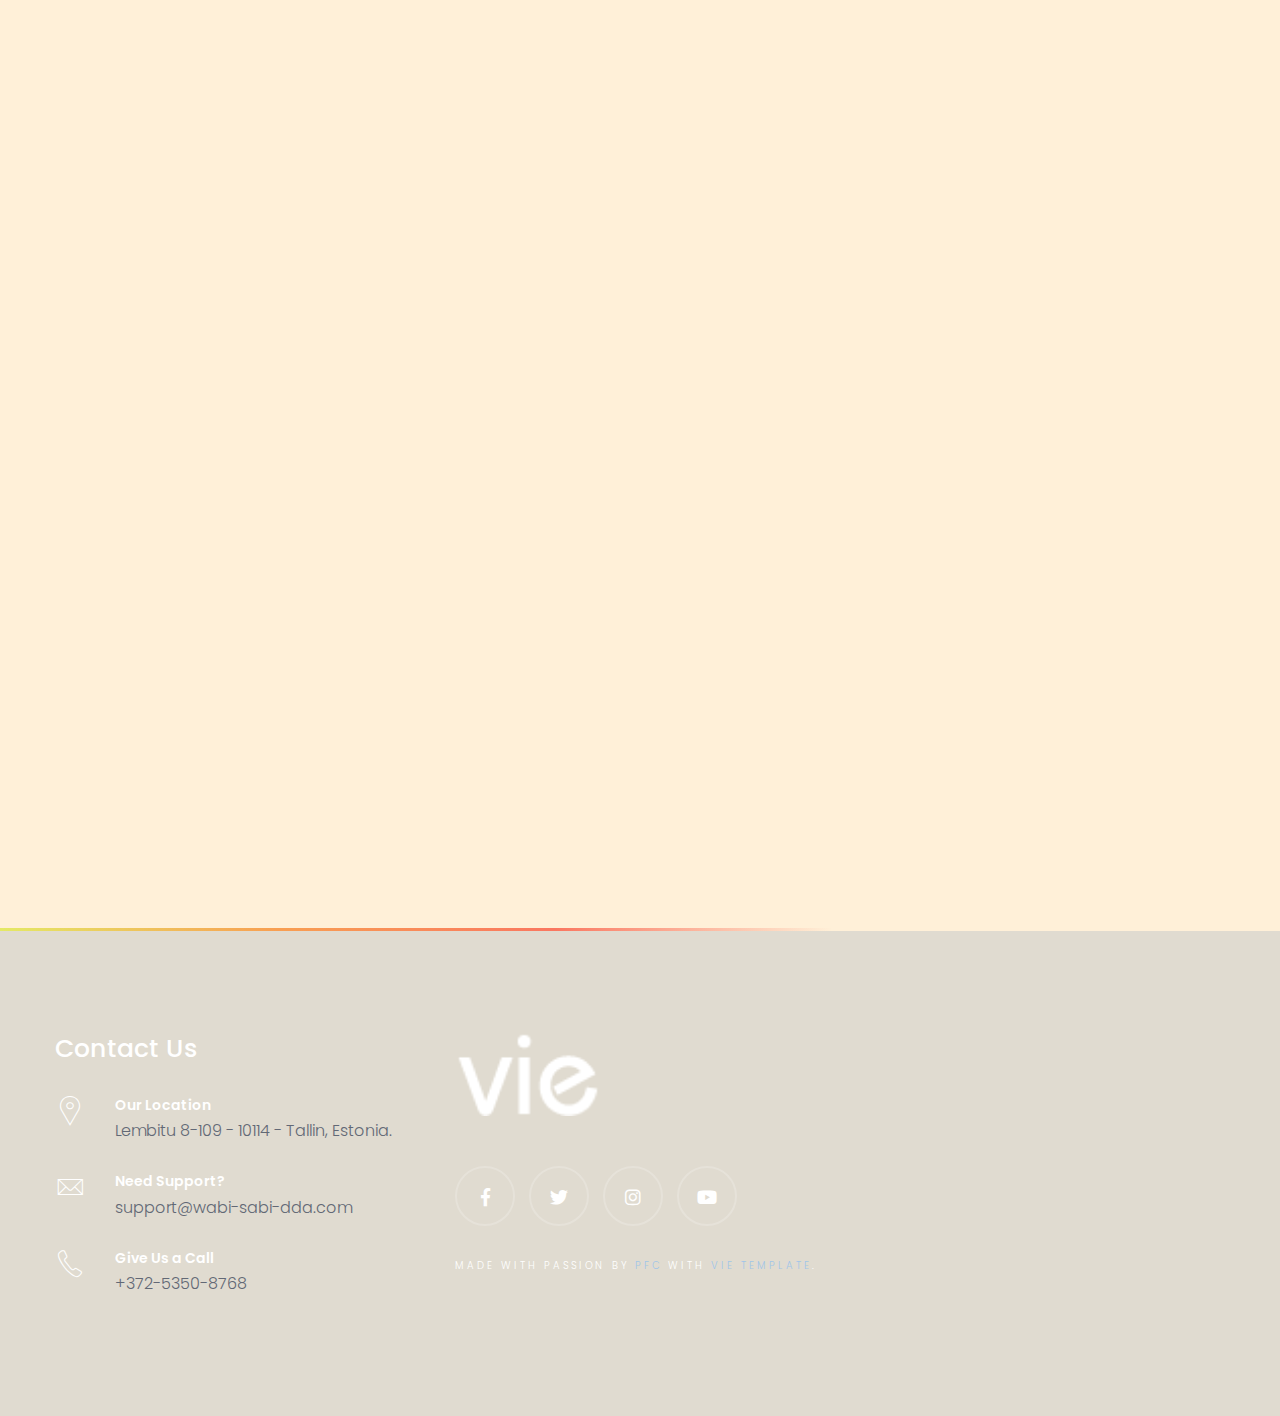
<file: portfolio.html>
<!DOCTYPE html>
<html lang="zxx">

<head>

    <!-- Metas -->
    <meta charset="utf-8">
    <meta http-equiv="X-UA-Compatible" content="IE=edge" />
    <meta name="viewport" content="width=device-width, initial-scale=1, maximum-scale=1" />
    <meta name="keywords" content="HTML5 Template Vie onepage themeforest" />
    <meta name="description" content="Vie - Onepage Multi-Purpose HTML5 Template" />
    <meta name="author" content="" />

    <!-- Title  -->
    <title>Vie</title>

    <!-- Favicon -->
    <link rel="shortcut icon" href="img/favicon.ico" />

    <!-- Google Fonts -->
    <link href="https://fonts.googleapis.com/css?family=Poppins:100,200,300,400,500,600,700,800,900&display=swap"
        rel="stylesheet">
    <link
        href="https://fonts.googleapis.com/css2?family=Montserrat+Alternates:wght@100;200;300;400;500;600;700;800;900&display=swap"
        rel="stylesheet">

    <!-- Plugins -->
    <link rel="stylesheet" href="css/plugins.css" />

    <!-- Core Style Css -->
    <link rel="stylesheet" href="css/style.css" />

</head>

<body>


    <!-- ==================== Start Loading ==================== -->

    <div class="loading">
        <span>L</span>
        <span>o</span>
        <span>a</span>
        <span>d</span>
        <span>i</span>
        <span>n</span>
        <span>g</span>
    </div>

    <div id="preloader">
    </div>

    <!-- ==================== End Loading ==================== -->



    <!-- ==================== Start progress-scroll-button ==================== -->

    <div class="progress-wrap cursor-pointer">
        <svg class="progress-circle svg-content" width="100%" height="100%" viewBox="-1 -1 102 102">
            <path d="M50,1 a49,49 0 0,1 0,98 a49,49 0 0,1 0,-98" />
        </svg>
    </div>

    <!-- ==================== End progress-scroll-button ==================== -->



    <!-- ==================== Start cursor ==================== -->

    <div class="mouse-cursor cursor-outer"></div>
    <div class="mouse-cursor cursor-inner"></div>

    <!-- ==================== End cursor ==================== -->



    <!-- ==================== Start Navbar ==================== -->

    <nav class="navbar navbar-expand-lg">
        <div class="container">

            <!-- Logo -->
            <a class="logo" href="#">
                <img src="img/logo-light.png" alt="logo">
            </a>

            <button class="navbar-toggler" type="button" data-toggle="collapse" data-target="#navbarSupportedContent"
                aria-controls="navbarSupportedContent" aria-expanded="false" aria-label="Toggle navigation">
                <span class="icon-bar"><i class="fas fa-bars"></i></span>
            </button>

            <!-- navbar links -->
            <div class="collapse navbar-collapse" id="navbarSupportedContent">
                <ul class="navbar-nav ml-auto">
                    <li class="nav-item">
                        <a class="nav-link" href="index.html">Home</a>
                    </li>
                    <li class="nav-item dropdown">
                        <a class="nav-link dropdown-toggle" data-toggle="dropdown" href="#0">Services</a>
                        <div class="dropdown-menu">
                            <a class="dropdown-item" href="servicios.html">All Services</a>
                            <a class="dropdown-item" href="detalles-de-servicio.html">Graphic Design</a>
                            <a class="dropdown-item" href="detalles-de-servicio.html">Branding</a>
                            <a class="dropdown-item" href="detalles-de-servicio.html">Web Design</a>
                            <a class="dropdown-item" href="detalles-de-servicio.html">Mobile App</a>
                        </div>
                    </li>
                    <li class="nav-item">
                        <a class="nav-link" href="about.html">About</a>
                    </li>
                    <li class="nav-item">
                        <a class="nav-link" href="portfolio.html">Portfolio</a>
                    </li>
                        <a class="nav-link" href="contact.html">Contact</a>
                    </li>
                </ul>
            </div>
        </div>
    </nav>

    <!-- ==================== End Navbar ==================== -->



    <div class="circle-bg">
        <div class="circle-color fixed">
            <div class="gradient-circle"></div>
            <div class="gradient-circle two"></div>
        </div>
    </div>


    <!-- ==================== Start Header ==================== -->

    <header class="works-header contact-header circle-bg fixed-slider hfixd valign sub-bg">
        <div class="container">
            <div class="row justify-content-center">
                <div class="col-lg-7 col-md-9 static">
                    <div class="capt mt-50">
                        <div class="parlx text-center">
                            <h1 class="color-font mb-10 fw-700">PORTFOLIO</h1>
                        </div>
                    </div>
                </div>
            </div>
        </div>
        <div class="circle-color">
            <div class="gradient-circle"></div>
            <div class="gradient-circle two"></div>
        </div>
        <div class="line bottom right"></div>
    </header>

    <!-- ==================== End Header ==================== -->



    <div class="main-content">

        

    <!-- ==================== Start Slider ==================== -->

    <header class="slider showcase-grid" data-carousel="swiper" data-items="4" data-loop="true" data-space="30"
    data-speed="1000" data-mousewheel="true">
    <div id="content-carousel-container-unq-1" class="swiper-container" data-swiper="container">
        <div class="swiper-wrapper">
            <a href="project-details2.html" class="swiper-slide">
                <div class="bg-img" data-background="img/portfolio/full/1.jpg" data-tooltip-tit="Midnight Snack"
                    data-tooltip-sub="Design"></div>
            </a>
            <a href="project-details2.html" class="swiper-slide">
                <div class="bg-img" data-background="img/portfolio/full/2.jpg" data-tooltip-tit="Fisherman Portrait"
                    data-tooltip-sub="Design"></div>
            </a>
            <a href="project-details2.html" class="swiper-slide">
                <div class="bg-img" data-background="img/portfolio/full/3.jpg" data-tooltip-tit="Tribos Urbanas"
                    data-tooltip-sub="Design"></div>
            </a>
            <a href="project-details2.html" class="swiper-slide">
                <div class="bg-img" data-background="img/portfolio/full/4.jpg"
                    data-tooltip-tit="Monsoon in the city" data-tooltip-sub="Design"></div>
            </a>
            <a href="project-details2.html" class="swiper-slide">
                <div class="bg-img" data-background="img/portfolio/full/5.jpg" data-tooltip-tit="Black Panther"
                    data-tooltip-sub="Design"></div>
            </a>
            <a href="project-details2.html" class="swiper-slide">
                <div class="bg-img" data-background="img/portfolio/full/6.jpg" data-tooltip-tit="Secret Office"
                    data-tooltip-sub="Design"></div>
            </a>
        </div>

    </div>
    <!-- slider setting -->
    <div class="txt-botm">
        <div id="next" class="swiper-button-next swiper-nav-ctrl cursor-pointer">
            <div>
                <span class=" custom-font">Next Slide</span>
            </div>
            <div><i class="fas fa-chevron-right"></i></div>
        </div>
        <div id="prev" class="swiper-button-prev swiper-nav-ctrl cursor-pointer">
            <div><i class="fas fa-chevron-left"></i></div>
            <div>
                <span class=" custom-font">Prev Slide</span>
            </div>
        </div>
    </div>

</header>

<!-- ==================== End Slider ==================== -->

 <!-- ==================== Start works ==================== -->

 <section class="portfolio three-column section-padding pb-70">
    <div class="container">
            <h3 class="wow color-font animated" style="visibility: visible;">Web Design &amp; <br>Other Projects.</h3>
            <p>Some past projects we have worked in.</p>
        </div>
            <!-- gallery -->
            <div class="gallery full-width">

                <!-- gallery item -->
                <div class="col-lg-4 col-md-6 items graphic">
                    <div class="item-img wow fadeInUp" data-wow-delay=".4s">
                        <a href="project-details2.html">
                            <img src="img/portfolio/portfolio/1/1.jpg" alt="image">

                        </a>
                    </div>
                    <div class="cont">
                        <h6>Creativity Demand</h6>
                        <span><a href="#0">Design</a>, <a href="#0">WordPress</a></span>
                    </div>
                </div>

                <!-- gallery item -->
                <div class="col-lg-4 col-md-6 items web">
                    <div class="item-img wow fadeInUp" data-wow-delay=".4s">
                        <a href="project-details2.html">
                            <img src="img/portfolio/portfolio/1/2.jpg" alt="image">

                        </a>
                    </div>
                    <div class="cont">
                        <h6>Through The Breaking</h6>
                        <span><a href="#0">Design</a>, <a href="#0">WordPress</a></span>
                    </div>
                </div>

                <!-- gallery item -->
                <div class="col-lg-4 col-md-6 items brand">
                    <div class="item-img wow fadeInUp" data-wow-delay=".4s">
                        <a href="project-details2.html">
                            <img src="img/portfolio/portfolio/1/3.jpg" alt="image">

                        </a>
                    </div>
                    <div class="cont">
                        <h6>Create With Creatives</h6>
                        <span><a href="#0">Design</a>, <a href="#0">WordPress</a></span>
                    </div>
                </div>

                <!-- gallery item -->
                <div class="col-lg-4 col-md-6 items brand">
                    <div class="item-img wow fadeInUp" data-wow-delay=".4s">
                        <a href="project-details2.html">
                            <img src="img/portfolio/portfolio/1/4.jpg" alt="image">

                        </a>
                    </div>
                    <div class="cont">
                        <h6>Blast From The Past</h6>
                        <span><a href="#0">Design</a>, <a href="#0">WordPress</a></span>
                    </div>
                </div>

                <!-- gallery item -->
                <div class="col-lg-4 col-md-6 items web">
                    <div class="item-img wow fadeInUp" data-wow-delay=".4s">
                        <a href="project-details2.html">
                            <img src="img/portfolio/portfolio/1/5.jpg" alt="image">

                        </a>
                    </div>
                    <div class="cont">
                        <h6>See It Yourself</h6>
                        <span><a href="#0">Design</a>, <a href="#0">WordPress</a></span>
                    </div>
                </div>

                <!-- gallery item -->
                <div class="col-lg-4 col-md-6 items graphic">
                    <div class="item-img wow fadeInUp" data-wow-delay=".4s">
                        <a href="project-details2.html">
                            <img src="img/portfolio/portfolio/1/6.jpg" alt="image">

                        </a>
                    </div>
                    <div class="cont">
                        <h6>Energies of Love</h6>
                        <span><a href="#0">Design</a>, <a href="#0">WordPress</a></span>
                    </div>
                </div>
            </div>
</section>
<!-- ==================== End works ==================== -->



    <!-- ==================== Start Contact ==================== -->

    <section class="contact-sec section-padding position-re" data-scroll-index="7">
        <div class="container">
            <div class="row justify-content-center">
                <div class="col-lg-8 col-md-10">
                    <div class="sec-head  text-center">
                        <h6 class="wow fadeIn" data-wow-delay=".5s">Contact Us</h6>
                        <h3 class="wow color-font">Let’s Get in Touch And Make Magic Together.</h3>
                    </div>
                </div>
            </div>
            <div class="row justify-content-center">
                <div class="col-lg-10">
                    <div class="form wow fadeInUp" data-wow-delay=".5s">
                        <form id="contact-form" method="post" action="contact.php">

                            <div class="messages"></div>

                            <div class="controls">

                                <div class="row">
                                    <div class="col-lg-4">
                                        <div class="form-group">
                                            <input id="form_name" type="text" name="name" placeholder="Name"
                                                required="required">
                                        </div>
                                    </div>
                                    <div class="col-lg-4">
                                        <div class="form-group">
                                            <input id="form_email" type="email" name="email" placeholder="Email"
                                                required="required">
                                        </div>
                                    </div>
                                    <div class="col-lg-4">
                                        <div class="form-group">
                                            <input id="form_name" type="text" name="name" placeholder="Name"
                                                required="required">
                                        </div>
                                    </div>
                                    <div class="col-12">
                                        <div class="form-group">
                                            <textarea id="form_message" name="message" placeholder="Message"
                                                rows="4" required="required"></textarea>
                                        </div>
                                    </div>
                                    <div class="col-12">
                                        <div class="text-center">
                                            <a href="#0" class="butn bord curve mt-30">
                                                <span>Send Massege</span>
                                            </a>
                                        </div>
                                    </div>
                                </div>
                            </div>
                        </form>
                    </div>
                </div>
            </div>
        </div>
        <div class="line bottom left"></div>
    </section>

    <!-- ==================== End Contact ==================== -->



    <!-- ==================== Start Footer ==================== -->

        <footer class="sub-bg">
            <div class="container">
                <div class="row">
                    <div class="col-lg-4">
                        <div class="item md-mb50">
                            <div class="title">
                                <h5>Contact Us</h5>
                            </div>
                            <ul>
                                <li>
                                    <span class="icon pe-7s-map-marker"></span>
                                    <div class="cont">
                                        <h6>Our Location</h6>
                                        <p>Lembitu 8-109 -
                                            10114 - Tallin, Estonia.</p>
                                    </div>
                                </li>
                                <li>
                                    <span class="icon pe-7s-mail"></span>
                                    <div class="cont">
                                        <h6>Need Support?</h6>
                                        <p>support@wabi-sabi-dda.com</p>
                                    </div>
                                </li>
                                <li>
                                    <span class="icon pe-7s-call"></span>
                                    <div class="cont">
                                        <h6>Give Us a Call</h6>
                                        <p>+372-5350-8768</p>
                                    </div>
                                </li>
                            </ul>
                        </div>
                    </div>
                    <div class="col-lg-4">
                        <div class="item">
                            <div class="logo">
                                <img src="img/logo-light.png" alt="">
                            </div>
                            <div class="social">
                                <a href="#0"><i class="fab fa-facebook-f"></i></a>
                                <a href="#0"><i class="fab fa-twitter"></i></a>
                                <a href="#0"><i class="fab fa-instagram"></i></a>
                                <a href="#0"><i class="fab fa-youtube"></i></a>
                            </div>
                            <div class="copy-right">
                                <p style="font-size: 10px">Made with passion by <a href="https://www.pfc.one">PFC</a> 
                                    with <a href="https://vie-nextjs.themescamp.com/">Vie template</a>.</p>
                            </div>
                        </div>
                    </div>
                </div>
            </div>
        </footer>

    <!-- ==================== End Footer ==================== -->

    </div>




    <!-- jQuery -->
    <script src="js/jquery-3.0.0.min.js"></script>
    <script src="js/jquery-migrate-3.0.0.min.js"></script>

    <!-- plugins -->
    <script src="js/plugins.js"></script>


    <!-- custom scripts -->
    <script src="js/scripts.js"></script>


</body>

</html>
</file>
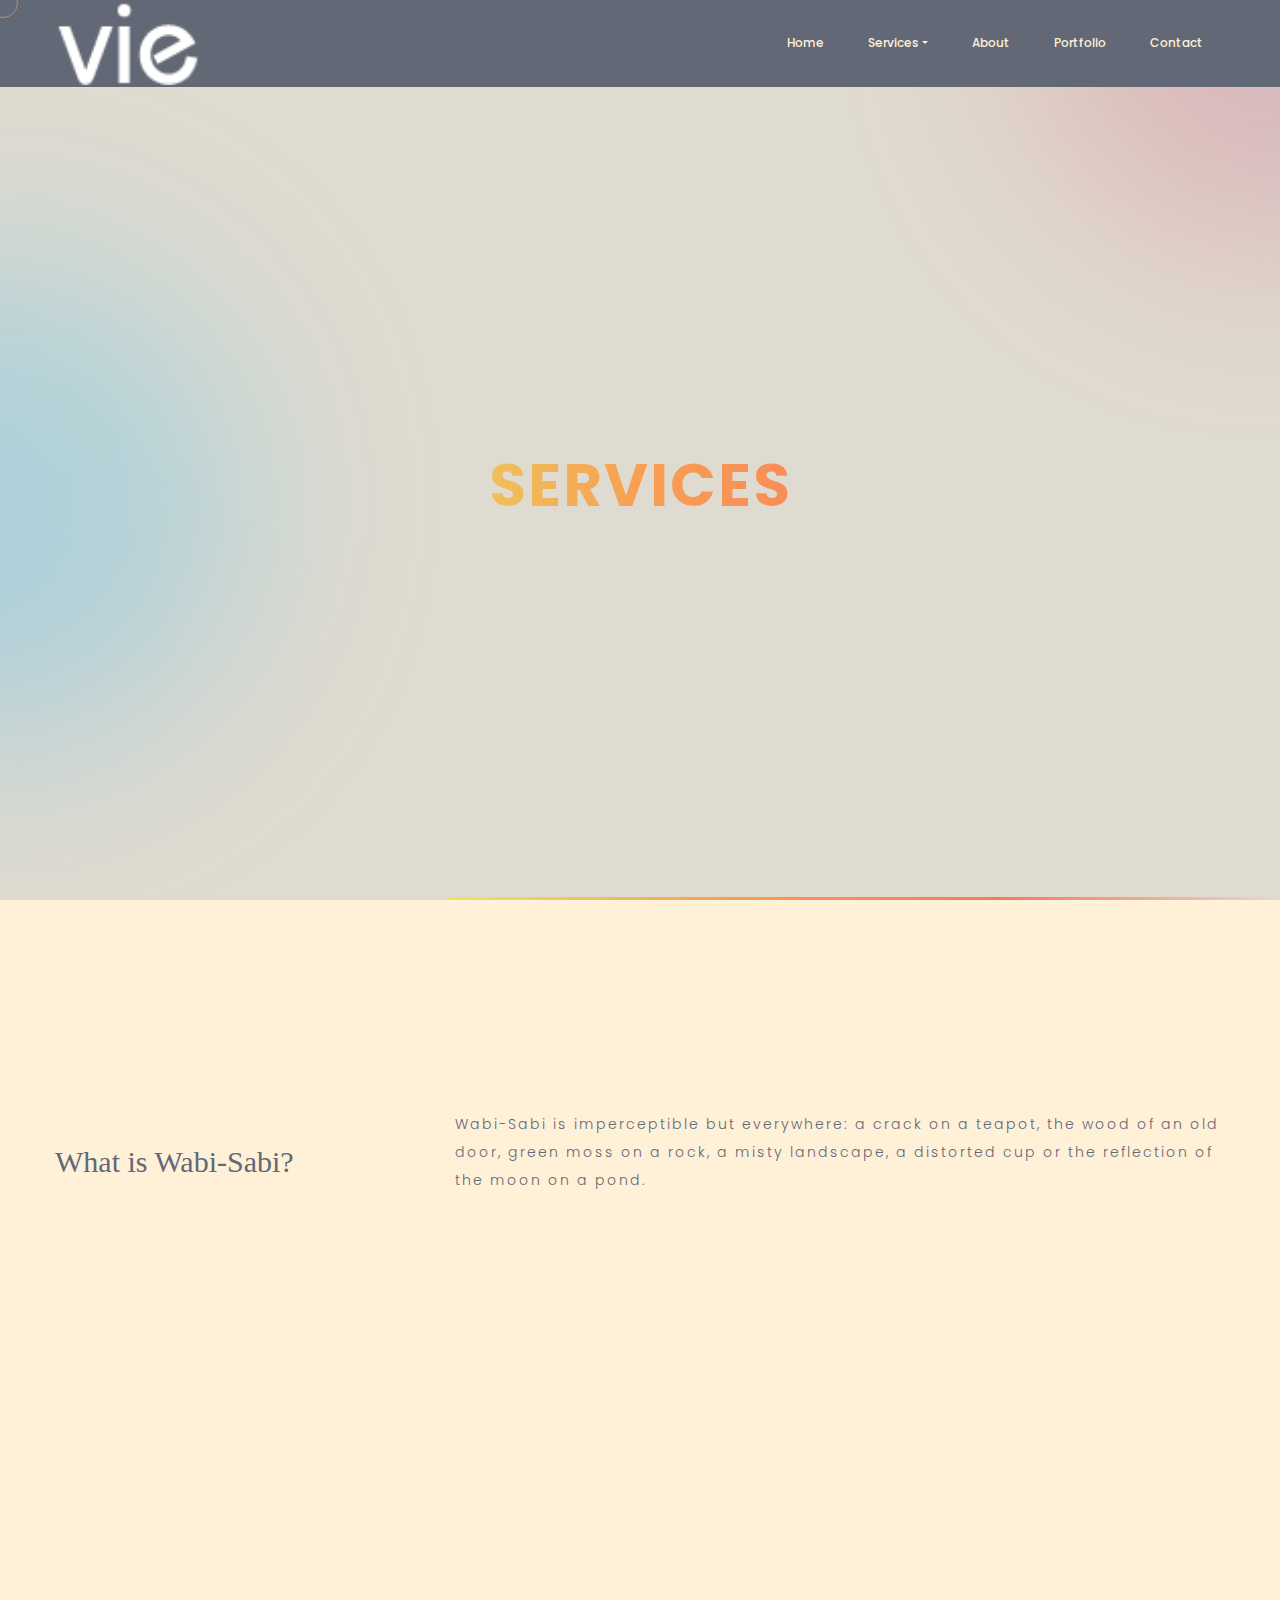
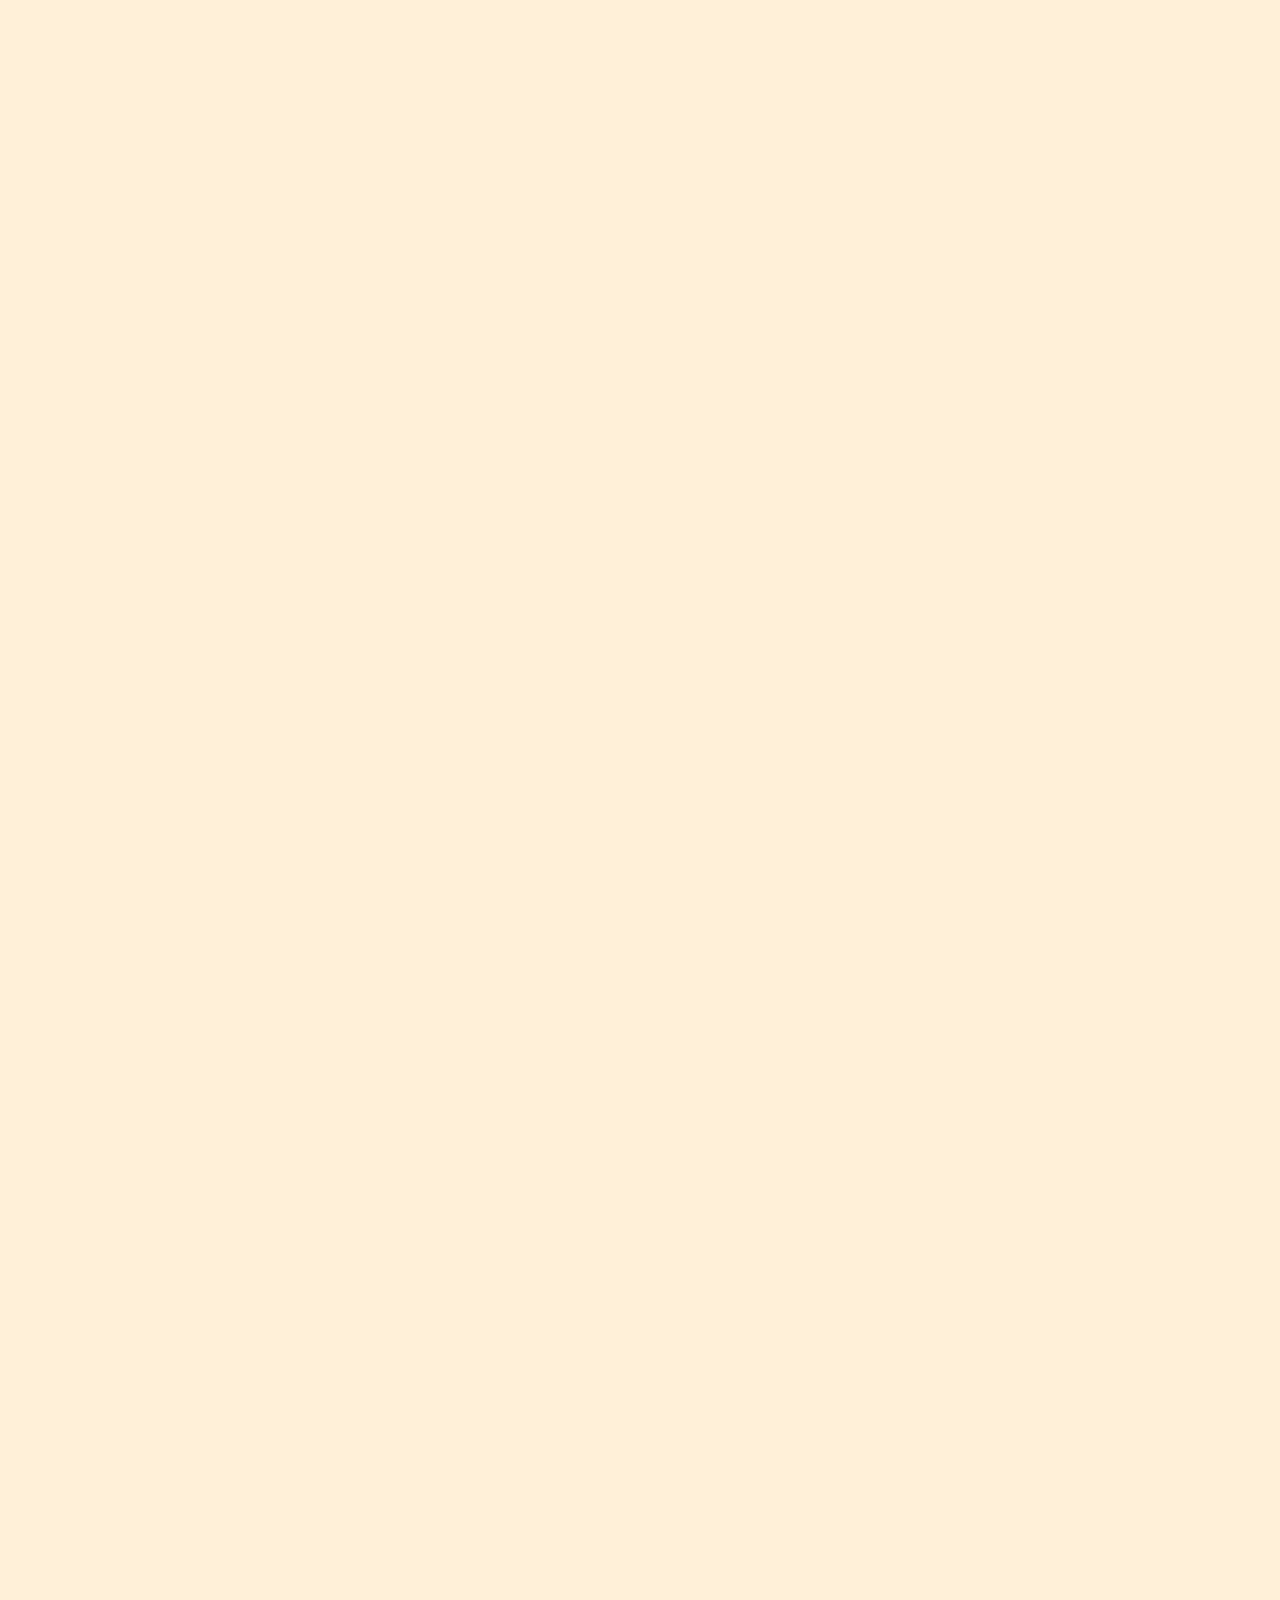
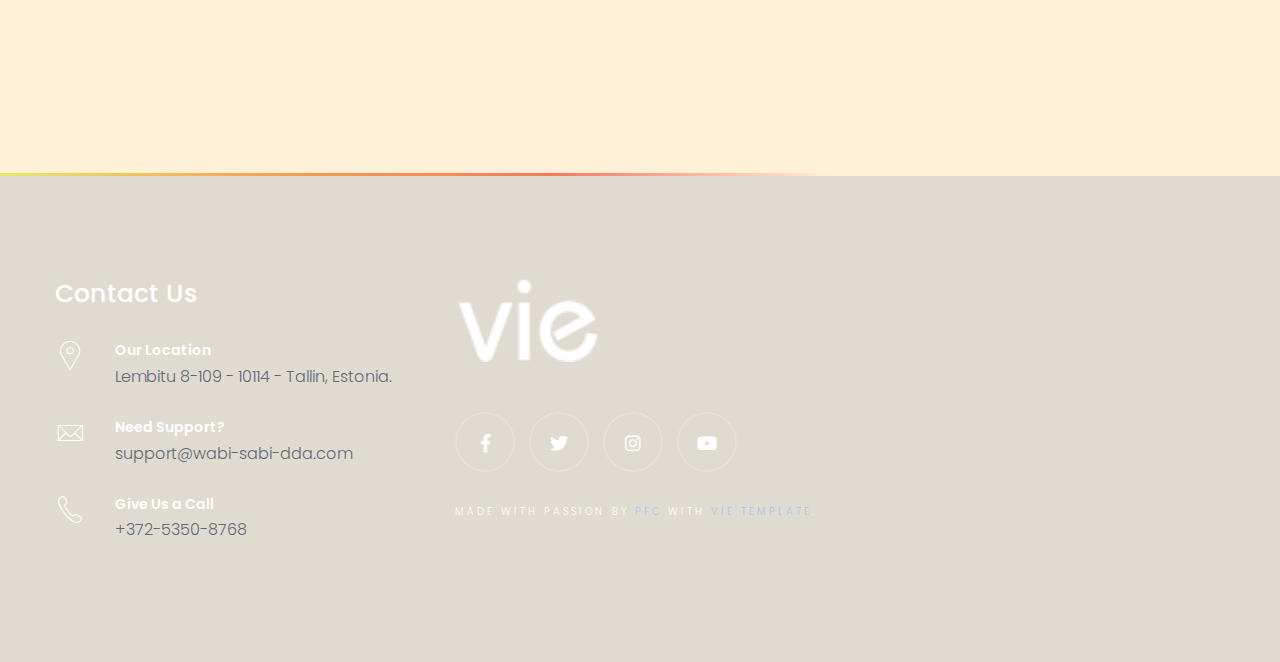
<file: servicios.html>
<!DOCTYPE html>
<html lang="zxx">

<head>

    <!-- Metas -->
    <meta charset="utf-8">
    <meta http-equiv="X-UA-Compatible" content="IE=edge" />
    <meta name="viewport" content="width=device-width, initial-scale=1, maximum-scale=1" />
    <meta name="keywords" content="HTML5 Template Vie onepage themeforest" />
    <meta name="description" content="Vie - Onepage Multi-Purpose HTML5 Template" />
    <meta name="author" content="" />

    <!-- Title  -->
    <title>Vie</title>

    <!-- Favicon -->
    <link rel="shortcut icon" href="img/favicon.ico" />

    <!-- Google Fonts -->
    <link href="https://fonts.googleapis.com/css?family=Poppins:100,200,300,400,500,600,700,800,900&display=swap"
        rel="stylesheet">
    <link
        href="https://fonts.googleapis.com/css2?family=Montserrat+Alternates:wght@100;200;300;400;500;600;700;800;900&display=swap"
        rel="stylesheet">

    <!-- Plugins -->
    <link rel="stylesheet" href="css/plugins.css" />

    <!-- Core Style Css -->
    <link rel="stylesheet" href="css/style.css" />

</head>

<body>


    <!-- ==================== Start Loading ==================== -->

    <div class="loading">
        <span>L</span>
        <span>o</span>
        <span>a</span>
        <span>d</span>
        <span>i</span>
        <span>n</span>
        <span>g</span>
    </div>

    <div id="preloader">
    </div>

    <!-- ==================== End Loading ==================== -->



    <!-- ==================== Start progress-scroll-button ==================== -->

    <div class="progress-wrap cursor-pointer">
        <svg class="progress-circle svg-content" width="100%" height="100%" viewBox="-1 -1 102 102">
            <path d="M50,1 a49,49 0 0,1 0,98 a49,49 0 0,1 0,-98" />
        </svg>
    </div>

    <!-- ==================== End progress-scroll-button ==================== -->



    <!-- ==================== Start cursor ==================== -->

    <div class="mouse-cursor cursor-outer"></div>
    <div class="mouse-cursor cursor-inner"></div>

    <!-- ==================== End cursor ==================== -->



    <!-- ==================== Start Navbar ==================== -->

    <nav class="navbar navbar-expand-lg">
        <div class="container">

            <!-- Logo -->
            <a class="logo" href="#">
                <img src="img/logo-light.png" alt="logo">
            </a>

            <button class="navbar-toggler" type="button" data-toggle="collapse" data-target="#navbarSupportedContent"
                aria-controls="navbarSupportedContent" aria-expanded="false" aria-label="Toggle navigation">
                <span class="icon-bar"><i class="fas fa-bars"></i></span>
            </button>

            <!-- navbar links -->
            <div class="collapse navbar-collapse" id="navbarSupportedContent">
                <ul class="navbar-nav ml-auto">
                    <li class="nav-item">
                        <a class="nav-link" href="index.html">Home</a>
                    </li>
                    <li class="nav-item dropdown">
                        <a class="nav-link dropdown-toggle" data-toggle="dropdown" href="#0">Services</a>
                        <div class="dropdown-menu">
                            <a class="dropdown-item" href="servicios.html">All Services</a>
                            <a class="dropdown-item" href="detalles-de-servicio.html">Graphic Design</a>
                            <a class="dropdown-item" href="detalles-de-servicio.html">Branding</a>
                            <a class="dropdown-item" href="detalles-de-servicio.html">Web Design</a>
                            <a class="dropdown-item" href="detalles-de-servicio.html">Mobile App</a>
                        </div>
                    </li>
                    <li class="nav-item">
                        <a class="nav-link" href="about.html">About</a>
                    </li>
                    <li class="nav-item">
                        <a class="nav-link" href="portfolio.html">Portfolio</a>
                    </li>
                        <a class="nav-link" href="contact.html">Contact</a>
                    </li>
                </ul>
            </div>
        </div>
    </nav>

    <!-- ==================== End Navbar ==================== -->



    <!-- ==================== Start Header ==================== -->

    <header class="works-header contact-header circle-bg fixed-slider hfixd valign sub-bg">
        <div class="container">
            <div class="row justify-content-center">
                <div class="col-lg-7 col-md-9 static">
                    <div class="capt mt-50">
                        <div class="parlx text-center">
                            <h1 class="color-font mb-10 fw-700">SERVICES</h1>
                        </div>
                    </div>
                </div>
            </div>
        </div>
        
        <div class="circle-color">
            <div class="gradient-circle"></div>
            <div class="gradient-circle two"></div>
        </div>
        <div class="line bottom right"></div>
    </header>

    <!-- ==================== End Header ==================== -->

    <div class="main-content">

    <!-- ==================== Start Intro ==================== -->

    <section class="intro-section section-padding pb-0">
        <div class="container">
            <div class="row">
                <div class="col-lg-3 col-md-4">
                    <div class="htit sm-mb30">
                        <h4>What is Wabi-Sabi?</h4>
                    </div>
                </div>
                <div class="col-lg-8 offset-lg-1 col-md-8">
                    <div class="text">
                        <p class="wow txt mb-10" data-splitting>Wabi-Sabi is a tradional Japanese term, centered on the acceptance and contemplation on the beauty of transcience and imperfection.</p> <br> <p>Wabi-Sabi is imperceptible but everywhere: a crack on a teapot, the wood of an old door, green moss on a rock, a misty landscape, a distorted cup or the reflection of the moon on a pond.</p> <br>
                        <p class="wow txt" data-splitting>Wabi-sabi is derived from the Buddhist teaching of the three marks of existence, specifically impermanence, suffering, and emptiness or absence of self-nature, however, originally the concepts were seen as two distinct concepts.

                            Characteristics of wabi-sabi aesthetics and principles include asymmetry, roughness, simplicity, economy, austerity, modesty, intimacy, and the appreciation of both natural objects and the forces of nature. It is often discussed in tandem with a similar aesthetic concept, mono no aware.</p>
                    </div>
                </div>
            </div>
        </div>
    </section>

    <!-- ==================== End Intro ==================== -->



    <!-- ==================== Start Services ==================== -->

    <section class="services bords lficon section-padding">
        <div class="container">
            <div class="row justify-content-center">
                <div class="col-lg-8 col-md-10">
                    <div class="sec-head  text-center">
                        <h6 class="wow fadeIn" data-wow-delay=".5s">Best Features</h6>
                        <h3 class="wow color-font">We are a new digital product development agency</h3>
                    </div>
                </div>
            </div>
            <div class="row">
                <div class="col-lg-6 wow fadeInLeft" data-wow-delay=".5s">
                    <div class="item-box">
                        <div>
                            <span class="icon pe-7s-paint-bucket"></span>
                        </div>
                        <div class="cont">
                            <h6>Graphic Design</h6>
                            <p>Tempore corrupti temporibus fuga earum asperiores fugit laudantium.</p>
                        </div>
                    </div>
                </div>
                <div class="col-lg-6 wow fadeInLeft" data-wow-delay=".7s">
                    <div class="item-box">
                        <div>
                            <span class="icon pe-7s-phone"></span>
                        </div>
                        <div class="cont">
                            <h6>Web & Mobile Design</h6>
                            <p>Tempore corrupti temporibus fuga earum asperiores fugit.</p>
                        </div>
                    </div>
                </div>
                <div class="col-lg-6 wow fadeInLeft" data-wow-delay=".9s">
                    <div class="item-box">
                        <div>
                            <span class="icon pe-7s-display1"></span>
                        </div>
                        <div class="cont">
                            <h6>Social media Marketing</h6>
                            <p>Tempore corrupti temporibus fuga earum asperiores fugit.</p>
                        </div>
                    </div>
                </div>
                <div class="col-lg-6 wow fadeInLeft" data-wow-delay=".5s">
                    <div class="item-box">
                        <div>
                            <span class="icon pe-7s-diskette"></span>
                        </div>
                        <div class="cont">
                            <h6>Document Legal Policy</h6>
                            <p>Tempore corrupti temporibus fuga earum asperiores fugit laudantium.</p>
                        </div>
                    </div>
                </div>
                <div class="col-lg-6 wow fadeInLeft" data-wow-delay=".9s">
                    <div class="item-box">
                        <div>
                            <span class="icon pe-7s-display1"></span>
                        </div>
                        <div class="cont">
                            <h6>Social media Marketing</h6>
                            <p>Tempore corrupti temporibus fuga earum asperiores fugit.</p>
                        </div>
                    </div>
                </div>
                <div class="col-lg-6 wow fadeInLeft" data-wow-delay=".5s">
                    <div class="item-box">
                        <div>
                            <span class="icon pe-7s-diskette"></span>
                        </div>
                        <div class="cont">
                            <h6>Document Legal Policy</h6>
                            <p>Tempore corrupti temporibus fuga earum asperiores fugit laudantium.</p>
                        </div>
                    </div>
                </div>
            </div>
        </div>
    </section>

    <!-- ==================== End Services ==================== -->



    <!-- ==================== Start Contact ==================== -->

    <section class="contact-sec section-padding position-re" data-scroll-index="7">
        <div class="container">
            <div class="row justify-content-center">
                <div class="col-lg-8 col-md-10">
                    <div class="sec-head  text-center">
                        <h6 class="wow fadeIn" data-wow-delay=".5s">Contact Us</h6>
                    </div>
                </div>
            </div>
            <div class="row justify-content-center">
                <div class="col-lg-10">
                    <div class="form wow fadeInUp" data-wow-delay=".5s">
                        <form id="contact-form" method="post" action="contact.php">

                            <div class="messages"></div>

                            <div class="controls">

                                <div class="row">
                                    <div class="col-lg-4">
                                        <div class="form-group">
                                            <input id="form_name" type="text" name="name" placeholder="Name"
                                                required="required">
                                        </div>
                                    </div>
                                    <div class="col-lg-4">
                                        <div class="form-group">
                                            <input id="form_name" type="text" name="company" placeholder="Company"
                                                required="required">
                                        </div>
                                    </div>
                                    <div class="col-lg-4">
                                        <div class="form-group">
                                            <input id="form_email" type="email" name="email" placeholder="Email"
                                                required="required">
                                        </div>
                                    </div>
                                    <div class="col-12">
                                        <div class="form-group">
                                            <textarea id="form_message" name="message" placeholder="Message"
                                                rows="4" required="required"></textarea>
                                        </div>
                                    </div>
                                    <div class="col-12">
                                        <div class="text-center">
                                            <a href="#0" class="butn bord curve mt-30">
                                                <span>Send Massege</span>
                                            </a>
                                        </div>
                                    </div>
                                </div>
                            </div>
                        </form>
                    </div>
                </div>
            </div>
        </div>
        <div class="line bottom left"></div>
    </section>

    <!-- ==================== End Contact ==================== -->



    <!-- ==================== Start Footer ==================== -->

        <footer class="sub-bg">
            <div class="container">
                <div class="row">
                    <div class="col-lg-4">
                        <div class="item md-mb50">
                            <div class="title">
                                <h5>Contact Us</h5>
                            </div>
                            <ul>
                                <li>
                                    <span class="icon pe-7s-map-marker"></span>
                                    <div class="cont">
                                        <h6>Our Location</h6>
                                        <p>Lembitu 8-109 -
                                            10114 - Tallin, Estonia.</p>
                                    </div>
                                </li>
                                <li>
                                    <span class="icon pe-7s-mail"></span>
                                    <div class="cont">
                                        <h6>Need Support?</h6>
                                        <p>support@wabi-sabi-dda.com</p>
                                    </div>
                                </li>
                                <li>
                                    <span class="icon pe-7s-call"></span>
                                    <div class="cont">
                                        <h6>Give Us a Call</h6>
                                        <p>+372-5350-8768</p>
                                    </div>
                                </li>
                            </ul>
                        </div>
                    </div>
                    <div class="col-lg-4">
                        <div class="item">
                            <div class="logo">
                                <img src="img/logo-light.png" alt="">
                            </div>
                            <div class="social">
                                <a href="#0"><i class="fab fa-facebook-f"></i></a>
                                <a href="#0"><i class="fab fa-twitter"></i></a>
                                <a href="#0"><i class="fab fa-instagram"></i></a>
                                <a href="#0"><i class="fab fa-youtube"></i></a>
                            </div>
                            <div class="copy-right">
                                <p style="font-size: 10px">Made with passion by <a href="https://www.pfc.one">PFC</a> 
                                    with <a href="https://vie-nextjs.themescamp.com/">Vie template</a>.</p>
                            </div>
                        </div>
                    </div>
                </div>
            </div>
        </footer>

    <!-- ==================== End Footer ==================== -->

</div>




    <!-- jQuery -->
    <script src="js/jquery-3.0.0.min.js"></script>
    <script src="js/jquery-migrate-3.0.0.min.js"></script>

    <!-- plugins -->
    <script src="js/plugins.js"></script>

    <!-- custom scripts -->
    <script src="js/scripts.js"></script>

</body>

</html>
</file>
<file: css/plugins.css>
/*-----------------------------------------------------------------------------------

	Theme Name: Vie
	Theme URI: http://
	Description: Creative agency & portfolio
	Author: ui-themez
	Author URI: http://themeforest.net/user/ui-themez
	Version: 1.0

-----------------------------------------------------------------------------------*/

/* ----------------------------------------------------------------
			[ All Css Plugins & Helper Classes File ]
-----------------------------------------------------------------*/

/* == bootstrap == */
@import url("plugins/bootstrap.min.css");

/* == animate css == */
@import url("plugins/animate.css");

/* == ionicons icon font == */
@import url("plugins/ionicons.min.css");

/* == pe-icon-7-stroke == */
@import url("plugins/pe-icon-7-stroke.css");

/* == fontawesome icon font == */
@import url("plugins/fontawesome-all.min.css");

/* == justifiedGallery.min == */
@import url("plugins/justifiedGallery.min.css");

/* == magnific-popup == */
@import url("plugins/magnific-popup.css");

/* == YouTubePopUp == */
@import url("plugins/YouTubePopUp.css");

/* == slick carousel == */
@import url("plugins/slick.css");
@import url("plugins/slick-theme.css");

/* == swiper.min font == */
@import url("plugins/swiper.min.css");
</file>
<file: css/style.css>
/*-----------------------------------------------------------------------------------

    Theme Name: Vie
    Theme URI: http://
    Description: Creative Agency & Portfolio
    Author: UI-ThemeZ
    Author URI: http://themeforest.net/user/UI-ThemeZ
    Version: 1.0

-----------------------------------------------------------------------------------*/
/* ----------------------------------------------------------------

== Table Of Content

    |--- BASE

        |- typography
        |- helper classes

    |--- SHORTCODES

        |- extra
        |- overlay
        |- section-heading
        |- buttons
        |- navbar
        |- sliders
        |- intro
        |- feature-box
        |- clients
        |- counter
        |- portfolio
        |- process
        |- progress-bar
        |- tabs
        |- team
        |- testimonials
        |- blog
        |- contact-form
        |- footers

    |--- BASE

        |- responsive
	


---------------------------------------------------------------- */
/* ====================== [ Start Typography  ] ====================== */
* {
  margin: 0;
  padding: 0;
  -webkit-box-sizing: border-box;
  box-sizing: border-box;
  outline: none;
  list-style: none;
}

html {
  -webkit-box-sizing: border-box;
  box-sizing: border-box;
  -webkit-font-smoothing: antialiased;
}

body {
  color: #626875;
  background: #fff0d8;
  line-height: 1.5;
  font-weight: 400;
  overflow-x: hidden !important;
  font-family: 'Poppins', sans-serif;
}

img {
  width: 100%;
  height: auto;
}

span, a, a:hover {
  display: inline-block;
  color: inherit;
}

h1 {
  font-size: 55px;
}

h2 {
  font-size: 40px;
}

h3 {
  font-size: 35px;
}

h4 {
  font-size: 30px;
}

h5 {
  font-size: 25px;
}

h6 {
  font-size: 18px;
}

h1, h2, h3, h4, h5, h6 {
  margin: 0;
  line-height: 1.4;
  font-weight: 500;
}

p {
  color: #626875;
  font-size: 16px;
  font-weight: 300;
  line-height: 2;
  margin: 0;
}

a, span {
  display: inline-block;
}

a:hover, span:hover {
  text-decoration: none;
}

.container {
  max-width: 1200px;
}

.custom-font {
  font-family: 'Poppins', sans-serif;
}

@font-face {
  
}

.color-font {
  background: -webkit-gradient(linear, left top, right top, from(#e4e966), color-stop(#f89f52), to(#fa7760));
  background: -webkit-linear-gradient(left, #e4e966, #f89f52, #fa7760);
  background: -o-linear-gradient(left, #e4e966, #f89f52, #fa7760);
  background: linear-gradient(to right, #e4e966, #f89f52, #fa7760);
  -webkit-background-clip: text;
  -webkit-text-fill-color: transparent;
}

.back-color {
  background: -webkit-gradient(linear, left top, right top, from(#e4e966), color-stop(#f89f52), to(#fa7760));
  background: -webkit-linear-gradient(left, #e4e966, #f89f52, #fa7760);
  background: -o-linear-gradient(left, #e4e966, #f89f52, #fa7760);
  background: linear-gradient(to right, #e4e966, #f89f52, #fa7760);
}

.line {
  position: absolute;
  height: 3px;
  width: 65%;
  background: -webkit-gradient(linear, left top, right top, from(#e4e966), color-stop(#f89f52), to(#fa7760));
  background: -webkit-linear-gradient(left, #e4e966, #f89f52, #fa7760);
  background: -o-linear-gradient(left, #e4e966, #f89f52, #fa7760);
  background: linear-gradient(to right, #e4e966, #f89f52, #fa7760, transparent);
}

.line.top {
  top: 0;
}

.line.bottom {
  bottom: 0;
}

.line.left {
  left: 0;
}

.line.right {
  right: 0;
}

.line-v {
  position: absolute;
  height: 80px;
  width: 1px;
  background: #c5a47e;
  left: 50%;
  opacity: .3;
}

.line-v.top {
  top: -30px;
}

.line-v.bottom {
  bottom: -30px;
}

/* ====================== [ End Typography  ] ====================== */
/* ====================== [ Start Helper Classes  ] ====================== */
.o-hidden {
  overflow: hidden;
}

.position-re {
  position: relative;
}

.ontop {
  position: relative;
  z-index: 7;
}

.full-over {
  position: absolute !important;
  top: 0;
  left: 0;
  height: 100%;
  width: 100%;
}

.full-width {
  width: 100% !important;
}

.main-color {
  color: #12c2e9 !important;
}

.bg-gray {
  background-color: #f8f4f3;
}

.bg-gray .primery-shadow {
  -webkit-box-shadow: 0px 4px 30px -4px rgba(0, 0, 0, 0.2);
  box-shadow: 0px 4px 30px -4px rgba(0, 0, 0, 0.2);
}

.bg-dark {
  background-color: #141414 !important;
}

.bg-dark .primery-shadow {
  -webkit-box-shadow: 0px 4px 40px -4px rgba(255, 255, 255, 0.2);
  box-shadow: 0px 4px 40px -4px rgba(255, 255, 255, 0.2);
}

.bg-color {
  background-color: #12c2e9 !important;
}

.bg-color .primery-shadow {
  -webkit-box-shadow: 0px 4px 40px -4px rgba(255, 255, 255, 0.2);
  box-shadow: 0px 4px 40px -4px rgba(255, 255, 255, 0.2);
}

.sub-bg {
  background: #e0dbd0;
}

.sub-bg-footer {
  background: #626875;
}

.bg-img {
  background-size: cover;
  background-repeat: no-repeat;
}

.bg-center {
  background-position: center center;
}

.bg-fixed {
  background-attachment: fixed;
}

.bg-repeat {
  background-size: auto;
  background-repeat: repeat;
}

.section-padding {
  padding: 120px 0;
}

.section-ptb {
  padding: 80px 0;
}

.cmd-padding {
  padding: 0 10px;
}

.csm-padding {
  padding: 0 5px;
}

.head-pt {
  padding: 80px 0 0;
}

.head-pb {
  padding: 0 0 80px;
}

.rounded {
  border-radius: 5px;
}

.circle {
  border-radius: 50%;
}

.unlist {
  list-style: none;
}

.undecro:hover {
  text-decoration: none;
}

.inline {
  display: inline-block;
}

.valign {
  display: -webkit-box;
  display: -ms-flexbox;
  display: flex;
  -webkit-box-align: center;
  -ms-flex-align: center;
  align-items: center;
}

.primery-shadow {
  -webkit-box-shadow: 0px 8px 30px -4px rgba(0, 0, 0, 0.1);
  box-shadow: 0px 8px 30px -4px rgba(0, 0, 0, 0.1);
}

.padding5 {
  padding-right: 5%;
  padding-left: 5%;
}

/*-------------------------------------------------------
					 text color
-------------------------------------------------------*/
.text-white {
  color: #FFF;
}

.text-black {
  color: #000;
}

.text-extra-light-gray {
  color: #b7b7b7;
}

/*-------------------------------------------------------
					font-weight
-------------------------------------------------------*/
.fw-100 {
  font-weight: 100 !important;
}

.fw-200 {
  font-weight: 200 !important;
}

.fw-300 {
  font-weight: 300 !important;
}

.fw-400 {
  font-weight: 400 !important;
}

.fw-500 {
  font-weight: 500 !important;
}

.fw-600 {
  font-weight: 600 !important;
}

.fw-700 {
  font-weight: 700 !important;
}

.fw-800 {
  font-weight: 800 !important;
}

.fw-900 {
  font-weight: 900 !important;
}

/*-------------------------------------------------------
					 font-size
-------------------------------------------------------*/
.fz-10 {
  font-size: 10px !important;
}

.fz-12 {
  font-size: 12px !important;
}

.fz-14 {
  font-size: 14px !important;
}

.fz-15 {
  font-size: 15px !important;
}

.fz-16 {
  font-size: 16px !important;
}

.fz-18 {
  font-size: 18px !important;
}

.fz-20 {
  font-size: 20px !important;
}

.fz-22 {
  font-size: 22px !important;
}

.fz-25 {
  font-size: 25px !important;
}

.fz-30 {
  font-size: 30px !important;
}

.fz-40 {
  font-size: 40px !important;
}

.fz-50 {
  font-size: 50px !important;
}

/*-------------------------------------------------------
					line-height
-------------------------------------------------------*/
.line-height-10 {
  line-height: 10px;
}

.line-height-13 {
  line-height: 13px;
}

.line-height-18 {
  line-height: 18px;
}

.line-height-20 {
  line-height: 20px;
}

.line-height-24 {
  line-height: 24px;
}

.line-height-22 {
  line-height: 22px;
}

.line-height-26 {
  line-height: 26px;
}

.line-height-28 {
  line-height: 28px;
}

.line-height-30 {
  line-height: 30px;
}

.line-height-35 {
  line-height: 35px;
}

.line-height-40 {
  line-height: 40px;
}

.line-height-45 {
  line-height: 45px;
}

.line-height-50 {
  line-height: 50px;
}

.line-height-55 {
  line-height: 55px;
}

.line-height-60 {
  line-height: 60px;
}

.line-height-65 {
  line-height: 65px;
}

.line-height-70 {
  line-height: 70px;
}

.line-height-75 {
  line-height: 75px;
}

.line-height-80 {
  line-height: 80px;
}

.line-height-85 {
  line-height: 85px;
}

.line-height-90 {
  line-height: 90px;
}

.line-height-95 {
  line-height: 95px;
}

.line-height-100 {
  line-height: 100px;
}

.line-height-110 {
  line-height: 110px;
}

.line-height-120 {
  line-height: 120px;
}

/*-------------------------------------------------------
					text-transform
-------------------------------------------------------*/
.text-u {
  text-transform: uppercase !important;
}

.text-l {
  text-transform: lowercase !important;
}

.text-c {
  text-transform: capitalize !important;
}

.text-non {
  text-transform: none !important;
}

.text-i {
  font-style: italic;
}

/*-------------------------------------------------------
					 letter-spacing
-------------------------------------------------------*/
.ls0 {
  letter-spacing: 0px !important;
}

.ls1 {
  letter-spacing: 1px !important;
}

.ls2 {
  letter-spacing: 2px !important;
}

.ls3 {
  letter-spacing: 3px !important;
}

.ls4 {
  letter-spacing: 4px !important;
}

.ls5 {
  letter-spacing: 5px !important;
}

.ls10 {
  letter-spacing: 10px !important;
}

/*-------------------------------------------------------
			 margin-top  (0/100) +5
-------------------------------------------------------*/
.mt-0 {
  margin-top: 0 !important;
}

.mt-5 {
  margin-top: 5px !important;
}

.mt-10 {
  margin-top: 10px !important;
}

.mt-15 {
  margin-top: 15px !important;
}

.mt-20 {
  margin-top: 20px !important;
}

.mt-25 {
  margin-top: 25px !important;
}

.mt-30 {
  margin-top: 30px !important;
}

.mt-35 {
  margin-top: 35px !important;
}

.mt-40 {
  margin-top: 40px !important;
}

.mt-45 {
  margin-top: 45px !important;
}

.mt-50 {
  margin-top: 50px !important;
}

.mt-55 {
  margin-top: 55px !important;
}

.mt-60 {
  margin-top: 60px !important;
}

.mt-62 {
  margin-top: 62px !important;
}

.mt-65 {
  margin-top: 65px !important;
}

.mt-70 {
  margin-top: 70px !important;
}

.mt-75 {
  margin-top: 75px !important;
}

.mt-80 {
  margin-top: 80px !important;
}

.mt-85 {
  margin-top: 85px !important;
}

.mt-90 {
  margin-top: 90px !important;
}

.mt-95 {
  margin-top: 95px !important;
}

.mt-100 {
  margin-top: 100px !important;
}

/*-------------------------------------------------------
			 margin-bottom  (0/100) +5
-------------------------------------------------------*/
.mb-0 {
  margin-bottom: 0 !important;
}

.mb-5 {
  margin-bottom: 5px !important;
}

.mb-10 {
  margin-bottom: 10px !important;
}

.mb-15 {
  margin-bottom: 15px !important;
}

.mb-20 {
  margin-bottom: 20px !important;
}

.mb-25 {
  margin-bottom: 25px !important;
}

.mb-30 {
  margin-bottom: 30px !important;
}

.mb-35 {
  margin-bottom: 35px !important;
}

.mb-40 {
  margin-bottom: 40px !important;
}

.mb-45 {
  margin-bottom: 45px !important;
}

.mb-50 {
  margin-bottom: 50px !important;
}

.mb-55 {
  margin-bottom: 55px !important;
}

.mb-60 {
  margin-bottom: 60px !important;
}

.mb-62 {
  margin-bottom: 62px !important;
}

.mb-65 {
  margin-bottom: 65px !important;
}

.mb-70 {
  margin-bottom: 70px !important;
}

.mb-75 {
  margin-bottom: 75px !important;
}

.mb-80 {
  margin-bottom: 80px !important;
}

.mb-85 {
  margin-bottom: 85px !important;
}

.mb-90 {
  margin-bottom: 90px !important;
}

.mb-95 {
  margin-bottom: 95px !important;
}

.mb-100 {
  margin-bottom: 100px !important;
}

/*-------------------------------------------------------
			padding-top  (0/100) +5
-------------------------------------------------------*/
.pt-0 {
  padding-top: 0 !important;
}

.pt-5 {
  padding-top: 5px !important;
}

.pt-10 {
  padding-top: 10px !important;
}

.pt-15 {
  padding-top: 15px !important;
}

.pt-20 {
  padding-top: 20px !important;
}

.pt-25 {
  padding-top: 25px !important;
}

.pt-30 {
  padding-top: 30px !important;
}

.pt-35 {
  padding-top: 35px !important;
}

.pt-40 {
  padding-top: 40px !important;
}

.pt-45 {
  padding-top: 45px !important;
}

.pt-50 {
  padding-top: 50px !important;
}

.pt-55 {
  padding-top: 55px !important;
}

.pt-60 {
  padding-top: 60px !important;
}

.pt-65 {
  padding-top: 65px !important;
}

.pt-70 {
  padding-top: 70px !important;
}

.pt-75 {
  padding-top: 75px !important;
}

.pt-80 {
  padding-top: 80px !important;
}

.pt-85 {
  padding-top: 85px !important;
}

.pt-90 {
  padding-top: 90px !important;
}

.pt-95 {
  padding-top: 95px !important;
}

.pt-100 {
  padding-top: 100px !important;
}

/*-------------------------------------------------------
		 padding-bottom  (0/100) +5
-------------------------------------------------------*/
.pb-0 {
  padding-bottom: 0 !important;
}

.pb-5 {
  padding-bottom: 5px !important;
}

.pb-10 {
  padding-bottom: 10px !important;
}

.pb-15 {
  padding-bottom: 15px !important;
}

.pb-20 {
  padding-bottom: 20px !important;
}

.pb-25 {
  padding-bottom: 25px !important;
}

.pb-30 {
  padding-bottom: 30px !important;
}

.pb-35 {
  padding-bottom: 35px !important;
}

.pb-40 {
  padding-bottom: 40px !important;
}

.pb-45 {
  padding-bottom: 45px !important;
}

.pb-50 {
  padding-bottom: 50px !important;
}

.pb-55 {
  padding-bottom: 55px !important;
}

.pb-60 {
  padding-bottom: 60px !important;
}

.pb-65 {
  padding-bottom: 65px !important;
}

.pb-70 {
  padding-bottom: 70px !important;
}

.pb-75 {
  padding-bottom: 75px !important;
}

.pb-80 {
  padding-bottom: 80px !important;
}

.pb-85 {
  padding-bottom: 85px !important;
}

.pb-90 {
  padding-bottom: 90px !important;
}

.pb-95 {
  padding-bottom: 95px !important;
}

.pb-100 {
  padding-bottom: 100px !important;
}

.no-padding {
  padding: 0 !important;
}

/* ====================== [ End Helper Classes  ] ====================== */
/* ====================== [ Start Preloader ] ====================== */
.pace {
  pointer-events: none;
  -webkit-user-select: none;
  -moz-user-select: none;
  -ms-user-select: none;
  user-select: none;
  z-index: 99999999999999;
  position: fixed;
  margin: auto;
  top: 0;
  left: 0;
  right: 0;
  bottom: 0;
  width: 400px;
  border: 0px;
  height: 1px;
  overflow: hidden;
  background: rgba(255, 255, 255, 0.05);
  -webkit-transition: all 1s;
  -o-transition: all 1s;
  transition: all 1s;
}

.pace .pace-progress {
  -webkit-transform: translate3d(0, 0, 0);
  transform: translate3d(0, 0, 0);
  max-width: 300px;
  position: fixed;
  z-index: 99999999999999;
  display: block;
  position: absolute;
  top: 0;
  right: 100%;
  height: 100%;
  width: 100%;
  background: #fff0d8;
  background: -webkit-gradient(linear, left top, right top, from(#e4e966), color-stop(#f89f52), to(#fa7760));
  background: -webkit-linear-gradient(left, #e4e966, #f89f52, #fa7760);
  background: -o-linear-gradient(left, #e4e966, #f89f52, #fa7760);
  background: linear-gradient(to right, #e4e966, #f89f52, #fa7760);
}

.pace.pace-inactive {
  width: 100vw;
  opacity: 0;
}

.pace.pace-inactive .pace-progress {
  max-width: 100vw;
}

#preloader {
  width: 100%;
  height: 100vh;
  overflow: hidden;
  position: fixed;
  z-index: 9999999;
}

#preloader:after, #preloader:before {
  content: '';
  position: fixed;
  left: 0;
  height: 50%;
  width: 100%;
  background: #252531;
  -webkit-transition-timing-function: cubic-bezier(0.19, 1, 0.22, 1);
  -o-transition-timing-function: cubic-bezier(0.19, 1, 0.22, 1);
  transition-timing-function: cubic-bezier(0.19, 1, 0.22, 1);
}

#preloader:before {
  top: 0;
}

#preloader:after {
  bottom: 0;
}

#preloader.isdone {
  visibility: hidden;
  -webkit-transition-delay: 1.5s;
  -o-transition-delay: 1.5s;
  transition-delay: 1.5s;
}

#preloader.isdone:after, #preloader.isdone:before {
  height: 0;
  -webkit-transition: all 0.7s cubic-bezier(1, 0, 0.55, 1);
  -o-transition: all 0.7s cubic-bezier(1, 0, 0.55, 1);
  transition: all 0.7s cubic-bezier(1, 0, 0.55, 1);
  -webkit-transition-delay: 1s;
  -o-transition-delay: 1s;
  transition-delay: 1s;
}

.loading {
  position: fixed;
  left: 50%;
  top: calc(50% - 40px);
  -webkit-transform: translateX(-50%) translateY(-50%);
  -ms-transform: translateX(-50%) translateY(-50%);
  transform: translateX(-50%) translateY(-50%);
  font-weight: 300;
  font-size: 13px;
  text-transform: uppercase;
  letter-spacing: 10px;
  z-index: 9999999999;
}

.loading.isdone {
  top: 50%;
  opacity: 0;
  -webkit-transition: all .8s;
  -o-transition: all .8s;
  transition: all .8s;
  -webkit-transition-delay: .5s;
  -o-transition-delay: .5s;
  transition-delay: .5s;
}

.loading span {
  -webkit-animation: loading 1.4s infinite alternate;
  animation: loading 1.4s infinite alternate;
}

.loading span:nth-child(1) {
  -webkit-animation-delay: 0s;
  animation-delay: 0s;
}

.loading span:nth-child(2) {
  -webkit-animation-delay: 0.1s;
  animation-delay: 0.1s;
}

.loading span:nth-child(3) {
  -webkit-animation-delay: 0.2s;
  animation-delay: 0.2s;
}

.loading span:nth-child(4) {
  -webkit-animation-delay: 0.3s;
  animation-delay: 0.3s;
}

.loading span:nth-child(5) {
  -webkit-animation-delay: 0.4s;
  animation-delay: 0.4s;
}

.loading span:nth-child(6) {
  -webkit-animation-delay: 0.5s;
  animation-delay: 0.5s;
}

.loading span:nth-child(7) {
  -webkit-animation-delay: 0.6s;
  animation-delay: 0.6s;
}

@-webkit-keyframes loading {
  0% {
    opacity: 1;
  }
  100% {
    opacity: 0;
  }
}

@keyframes loading {
  0% {
    opacity: 1;
  }
  100% {
    opacity: 0;
  }
}

/* ====================== [ End Preloader ] ====================== */
/* ====================== [ Start Text Animation & Images ] ====================== */
.splitting.animated .char {
  -webkit-animation: fadeInUp 0.4s cubic-bezier(0.3, 0, 0.7, 1) both;
  animation: fadeInUp 0.4s cubic-bezier(0.3, 0, 0.7, 1) both;
  -webkit-animation-delay: calc(30ms * var(--char-index));
  animation-delay: calc(30ms * var(--char-index));
}

.splitting .whitespace {
  width: 5px;
}

@-webkit-keyframes fadeInUp {
  0% {
    opacity: 0;
    -webkit-transform: translateY(20px);
    transform: translateY(20px);
  }
  100% {
    opacity: 1;
    -webkit-transform: translateY(0);
    transform: translateY(0);
  }
}

@keyframes fadeInUp {
  0% {
    opacity: 0;
    -webkit-transform: translateY(20px);
    transform: translateY(20px);
  }
  100% {
    opacity: 1;
    -webkit-transform: translateY(0);
    transform: translateY(0);
  }
}

.splitting.txt.animated .char {
  -webkit-animation: fadeIn 0.3s cubic-bezier(0.3, 0, 0.7, 1) both;
  animation: fadeIn 0.3s cubic-bezier(0.3, 0, 0.7, 1) both;
  -webkit-animation-delay: calc(10ms * var(--char-index));
  animation-delay: calc(10ms * var(--char-index));
}

.splitting.txt .whitespace {
  width: 5px;
}

@-webkit-keyframes fadeIn {
  0% {
    opacity: 0;
  }
  100% {
    opacity: 1;
  }
}

@keyframes fadeIn {
  0% {
    opacity: 0;
  }
  100% {
    opacity: 1;
  }
}

.imago {
  -webkit-clip-path: polygon(0 0, 100% 0, 100% 0, 0 0);
  clip-path: polygon(0 0, 100% 0, 100% 0, 0 0);
  -webkit-transition: all .8s;
  -o-transition: all .8s;
  transition: all .8s;
  -webkit-transition-delay: .3s;
  -o-transition-delay: .3s;
  transition-delay: .3s;
}

.imago.animated {
  -webkit-clip-path: polygon(0 0, 100% 0, 100% 100%, 0 100%);
  clip-path: polygon(0 0, 100% 0, 100% 100%, 0 100%);
}

/* ====================== [ End Text Animation & Images ] ====================== */
/* ====================== [ Start Cursor Style ] ====================== */
.mouse-cursor {
  position: fixed;
  left: 0;
  top: 0;
  pointer-events: none;
  border-radius: 50%;
  -webkit-transform: translateZ(0);
  transform: translateZ(0);
  visibility: hidden;
}

.cursor-inner {
  width: 6px;
  height: 6px;
  z-index: 10000001;
  -webkit-transition: width .3s ease-in-out,
 height .3s ease-in-out,
 margin .3s ease-in-out,
 opacity .3s ease-in-out;
  -o-transition: width .3s ease-in-out,
 height .3s ease-in-out,
 margin .3s ease-in-out,
 opacity .3s ease-in-out;
  transition: width .3s ease-in-out,
 height .3s ease-in-out,
 margin .3s ease-in-out,
 opacity .3s ease-in-out;
}

.cursor-inner.cursor-hover {
  margin-left: -35px;
  margin-top: -35px;
  width: 70px;
  height: 70px;
  border: 2px solid #ffbc36;
  opacity: .3;
}

.cursor-outer {
  margin-left: -12px;
  margin-top: -12px;
  width: 30px;
  height: 30px;
  border: 1px solid #ffb676;
  -webkit-box-sizing: border-box;
  box-sizing: border-box;
  z-index: 10000000;
  opacity: .5;
  -webkit-transition: all .08s ease-out;
  -o-transition: all .08s ease-out;
  transition: all .08s ease-out;
}

.cursor-outer.cursor-hover {
  opacity: 0;
}

/* ====================== [ End Cursor Style ] ====================== */
/* ====================== [ Start progress-wrap ] ====================== */
/* == Circulo de scroll == */
.progress-wrap {
  position: fixed;
  bottom: 30px;
  right: 30px;
  height: 44px;
  width: 44px;
  cursor: pointer;
  display: block;
  border-radius: 50px;
  z-index: 100;
  opacity: 0;
  visibility: hidden;
  -webkit-transform: translateY(20px);
  -ms-transform: translateY(20px);
  transform: translateY(20px);
  -webkit-transition: all 400ms linear;
  -o-transition: all 400ms linear;
  transition: all 400ms linear;
}

.progress-wrap.active-progress {
  opacity: 1;
  visibility: visible;
  -webkit-transform: translateY(0);
  -ms-transform: translateY(0);
  transform: translateY(0);
}

.progress-wrap::after {
  position: absolute;
  font-family: 'Font Awesome 5 Free';
  content: '\f077';
  text-align: center;
  line-height: 44px;
  font-size: 13px;
  font-weight: 900;
  color: #f1be50;
  left: 0;
  top: 0;
  height: 44px;
  width: 44px;
  cursor: pointer;
  display: block;
  z-index: 1;
  -webkit-transition: all 400ms linear;
  -o-transition: all 400ms linear;
  transition: all 400ms linear;
}

.progress-wrap svg path {
  fill: none;
}

.progress-wrap svg.progress-circle path {
  stroke: #f1be50;
  stroke-width: 4;
  -webkit-box-sizing: border-box;
  box-sizing: border-box;
  -webkit-transition: all 400ms linear;
  -o-transition: all 400ms linear;
  transition: all 400ms linear;
}

/* ====================== [ End progress-wrap ] ====================== */
/* ====================== [ Start animate headline ] ====================== */
.cd-words-wrapper {
  display: inline-block;
  position: relative;
  text-align: left;
}

.cd-words-wrapper b {
  display: inline-block;
  position: absolute;
  white-space: nowrap;
  left: 0;
  top: 0;
}

.cd-words-wrapper b.is-visible {
  position: relative;
}

.no-js .cd-words-wrapper b {
  opacity: 0;
}

.no-js .cd-words-wrapper b.is-visible {
  opacity: 1;
}

/* xclip */
.cd-headline.clip span {
  display: inline-block;
}

.cd-headline.clip .cd-words-wrapper {
  overflow: hidden;
  vertical-align: top;
}

.cd-headline.clip b {
  opacity: 0;
}

.cd-headline b.is-visible {
  opacity: 1;
}

/* ====================== [ End animate headline ] ====================== */
/* ====================== [ Start Overlay ] ====================== */
[data-overlay-dark],
[data-overlay-light] {
  position: relative;
}

[data-overlay-dark] .container,
[data-overlay-light] .container {
  position: relative;
  z-index: 2;
}

[data-overlay-dark]:before,
[data-overlay-light]:before {
  content: '';
  position: absolute;
  width: 100%;
  height: 100%;
  top: 0;
  left: 0;
  z-index: 1;
}

[data-overlay-dark]:before {
  background: #121319;
}

[data-overlay-light]:before {
  background: #fff;
}

[data-overlay-dark] h1,
[data-overlay-dark] h2,
[data-overlay-dark] h3,
[data-overlay-dark] h4,
[data-overlay-dark] h5,
[data-overlay-dark] h6,
[data-overlay-dark] span,
.bg-dark h1,
.bg-dark h2,
.bg-dark h3,
.bg-dark h4,
.bg-dark h5,
.bg-dark h6,
.bg-dark span,
.bg-color h1,
.bg-color h2,
.bg-color h3,
.bg-color h4,
.bg-color h5,
.bg-color h6,
.bg-color span {
  color: #fff;
}

[data-overlay-dark] p,
.bg-dark p,
.bg-color p {
  color: #dad6d6;
}

[data-overlay-dark="0"]:before,
[data-overlay-light="0"]:before {
  opacity: 0;
}

[data-overlay-dark="1"]:before,
[data-overlay-light="1"]:before {
  opacity: .1;
}

[data-overlay-dark="2"]:before,
[data-overlay-light="2"]:before {
  opacity: .2;
}

[data-overlay-dark="3"]:before,
[data-overlay-light="3"]:before {
  opacity: .3;
}

[data-overlay-dark="4"]:before,
[data-overlay-light="4"]:before {
  opacity: .4;
}

[data-overlay-dark="5"]:before,
[data-overlay-light="5"]:before {
  opacity: .5;
}

[data-overlay-dark="6"]:before,
[data-overlay-light="6"]:before {
  opacity: .6;
}

[data-overlay-dark="7"]:before,
[data-overlay-light="7"]:before {
  opacity: .7;
}

[data-overlay-dark="8"]:before,
[data-overlay-light="8"]:before {
  opacity: .8;
}

[data-overlay-dark="9"]:before,
[data-overlay-light="9"]:before,
[data-overlay-color="9"]:before {
  opacity: .9;
}

[data-overlay-dark="10"]:before,
[data-overlay-light="10"]:before {
  opacity: 1;
}

/* ====================== [ End Overlay ] ====================== */
/* ====================== [ Start Heading ] ====================== */

.sec-head {
  position: relative;
  margin: 0 auto 80px;
}

.sec-head h6 {
  font-weight: 300;
  font-size: 22px;
  text-transform: uppercase;
  letter-spacing: 7px;
  margin-bottom: 10px;
}

.sec-head h3 {
  font-size: 48px;
  font-weight: 500;
}

.sec-head h2 {
  font-size: 70px;
  text-transform: uppercase;
  letter-spacing: 2px;
}

.sub-title {
  position: relative;
  margin-bottom: 20px;
}

.sub-title h6 {
  font-weight: 300;
  font-size: 15px;
  text-transform: uppercase;
  letter-spacing: 4px;
  display: inline-block;
  background: -webkit-gradient(linear, left top, right top, from(#12c2e9), color-stop(#c471ed), to(#f64f59));
  background: -webkit-linear-gradient(left, #12c2e9, #c471ed, #f64f59);
  background: -o-linear-gradient(left, #12c2e9, #c471ed, #f64f59);
  background: linear-gradient(to right, #12c2e9, #c471ed, #f64f59);
  padding: 7px 12px;
  border-radius: 10px;
}

.main-title {
  font-weight: 600;
  line-height: 1.5;
  margin-bottom: 15px;
}

.extra-title {
  font-weight: 700;
}

.sm-title {
  font-size: 14px;
  font-weight: 600;
  letter-spacing: 1px;
  text-transform: uppercase;
}

.smore {
  position: relative;
  font-size: 13px;
  font-weight: 300;
  letter-spacing: 7px;
  text-transform: uppercase;
  display: inline-block;
  padding: 5px;
}

.smore:after {
  content: '';
  width: 45%;
  height: 100%;
  background: rgba(255, 255, 255, 0.03);
  position: absolute;
  left: 0;
  top: 0;
}

.smore i {
  margin-left: 10px;
}

/* ====================== [ End Heading ] ====================== */
/* ====================== [  Start Button Style ] ====================== */
.butn {
  padding: 15px 35px;
  font-size: 13px;
  border: 1px solid transparent;
  -webkit-transition: all .3s;
  -o-transition: all .3s;
  transition: all .3s;
  border-radius: 15px 15px;
}

.butn:hover .char {
  -webkit-animation: fadeInUp 0.3s cubic-bezier(0.3, 0, 0.7, 1) both;
  animation: fadeInUp 0.3s cubic-bezier(0.3, 0, 0.7, 1) both;
  -webkit-animation-delay: calc(30ms * var(--char-index));
  animation-delay: calc(30ms * var(--char-index));
}

.butn.bord {
  border: 1px solid #626875;
}

.butn.bord:hover {
  background: #e0dad0;
  color: #626875;
  cursor: pointer;
}

.butn.light {
  background: #e0dad0;
  color: #333;
}

.butn.light:hover {
  background: transparent;
  border-color: #e0dbd0;
  color: #626875;
}

.butn.dark {
  background: #626875;
}

.butn.dark:hover {
  background: #e0dad0;
  color: #333;
}

.butn.color {
  background: -webkit-gradient(linear, left top, right top, from(#12c2e9), color-stop(#c471ed), to(#f64f59));
  background: -webkit-linear-gradient(left, #12c2e9, #c471ed, #f64f59);
  background: -o-linear-gradient(left, #12c2e9, #c471ed, #f64f59);
  background: linear-gradient(to right, #12c2e9, #c471ed, #f64f59);
  border: transparent;
}

.butn.color:hover {
  background: #fff;
  color: #111;
}

.butn.curve {
  border-radius: 5px;
}

.butn.radius {
  border-radius: 30px;
}

.simple-btn {
  position: relative;
  padding: 7px;
  display: inline-block;
  text-transform: uppercase;
  letter-spacing: 4px;
  font-size: 13px;
  font-weight: 300;
}

.simple-btn:after {
  content: '';
  width: 45%;
  height: 100%;
  background: rgba(255, 255, 255, 0.05);
  position: absolute;
  left: 0;
  top: 0;
}

.simple-btn.right:after {
  left: auto;
  right: 0;
}

/* ====================== [ End Button Style ] ====================== */
/* ====================== [ Start navbar ] ====================== */
.navbar {
  position: absolute;
  left: 0;
  top: 0;
  padding: 0;
  margin: 0;
  width: 100%;
  background: transparent;
  border-bottom: 2px solid transparent;
  z-index: 999;
  min-height: 80px;
  background-color: #626875;
}

.navbar .icon-bar {
  color: #fff0d8;
}

.navbar .navbar-nav .nav-link {
  font-size: 12px;
  font-weight: 500;
  color: #fff0d8;
  padding: 15px 7px;
  margin: 10px 15px;
}

.navbar .navbar-nav .dropdown-menu {
  padding: 10px 0;
  border: 0;
  -webkit-box-shadow: 0px 10px 40px -4px rgba(0, 0, 0, 0.1);
  box-shadow: 0px 10px 40px -4px rgba(0, 0, 0, 0.1);
  background-color: #494e56;
}

.navbar .navbar-nav .dropdown-item {
  font-size: 13px;
  padding: 10px 20px;
  opacity: .9;
}

.navbar .navbar-nav .dropdown-item:hover {
  background: transparent;
  color: #f1be50;
}

.navbar .dropdown-menu {
  display: block;
  opacity: 0;
  visibility: hidden;
  border-radius: 0;
  color: #fff0d8;
  min-width: 185px;
  -webkit-transform: translateY(20px);
  -ms-transform: translateY(20px);
  transform: translateY(20px);
  -webkit-transition: all .4s;
  -o-transition: all .4s;
  transition: all .4s;
}

.navbar .dropdown-menu.show {
  opacity: 1;
  visibility: visible;
  -webkit-transform: translateY(0);
  -ms-transform: translateY(0);
  transform: translateY(0);
}

.navbar .dropdown-menu .dropdown-item {
  color: #fff;
  -webkit-transition: all .4s;
  -o-transition: all .4s;
  transition: all .4s;
  padding: 10px 25px;
  position: relative;
}

.navbar .dropdown-menu .dropdown-item:after {
  content: '';
  width: 0px;
  height: 1px;
  background: #f1be50;
  position: absolute;
  left: 10px;
  top: 50%;
  -webkit-transition: all .4s;
  -o-transition: all .4s;
  transition: all .4s;
}

.navbar .dropdown-menu .dropdown-item:hover {
  padding-left: 30px;
}

.navbar .dropdown-menu .dropdown-item:hover:after {
  width: 10px;
}

.navbar .search {
  color: #fff;
  padding-left: 30px;
  border-left: 1px solid rgba(255, 255, 255, 0.1);
}

.navbar .search .icon {
  cursor: pointer;
}

.navbar .search .search-form {
  position: fixed;
  width: 100%;
  height: 100vh;
  top: 0;
  left: 0;
  background: rgba(37, 37, 49, 0.98);
  display: none;
}

.navbar .search .search-form form {
  width: 600px;
  position: absolute;
  left: calc(50% - 300px);
  top: 50%;
  -webkit-transform: translateY(-50%);
  -ms-transform: translateY(-50%);
  transform: translateY(-50%);
}

.navbar .search .search-form form input {
  padding: 15px 0;
  font-size: 80px;
  color: #fff;
  text-transform: uppercase;
  text-align: left;
  background: transparent;
  border: 0;
  border-bottom: 2px solid #f1be50;
}

.navbar .search .search-form .close {
  position: absolute;
  top: 20%;
  right: 20%;
  color: #fff;
  font-size: 60px;
  opacity: 1;
  cursor: pointer;
}

.navbar .logo {
  width: 150px;
}

.nav-scroll {
  background-color: #626875;
  padding: 0;
  position: fixed;
  top: -80px;
  -webkit-transition: -webkit-transform .5s;
  transition: -webkit-transform .5s;
  -o-transition: transform .5s;
  transition: transform .5s;
  transition: transform .5s, -webkit-transform .5s;
  -webkit-transform: translateY(80px);
  -ms-transform: translateY(80px);
  transform: translateY(80px);
}

.topnav {
  position: fixed;
  top: 0;
  left: 0;
  width: 100%;
  z-index: 999999;
  padding: 30px 0;
  color: #fff;
  -webkit-transition: all .7s;
  -o-transition: all .7s;
  transition: all .7s;
}

.topnav .container,
.topnav .container-fluid {
  display: -webkit-box;
  display: -ms-flexbox;
  display: flex;
}

.topnav .container-fluid {
  padding: 0 50px;
}

.topnav .logo {
  width: 50px;
}

.topnav .menu-icon {
  margin-left: auto;
  cursor: pointer;
}

.topnav .menu-icon:hover .text .char {
  -webkit-animation: fadeInUp 0.3s cubic-bezier(0.3, 0, 0.7, 1) both;
  animation: fadeInUp 0.3s cubic-bezier(0.3, 0, 0.7, 1) both;
  -webkit-animation-delay: calc(30ms * var(--char-index));
  animation-delay: calc(30ms * var(--char-index));
}

.topnav .menu-icon .text {
  font-size: 13px;
  font-weight: 500;
  padding-left: 15px;
  display: table-cell;
  vertical-align: middle;
  position: relative;
}

.topnav .menu-icon .text:after {
  content: 'close';
  position: absolute;
  top: 0;
  left: 0;
  right: 0;
  bottom: 0;
  padding-left: 15px;
  opacity: 0;
  -webkit-transition: all .4s;
  -o-transition: all .4s;
  transition: all .4s;
  -webkit-transition-delay: .4s;
  -o-transition-delay: .4s;
  transition-delay: .4s;
}

.topnav .menu-icon .text .word {
  -webkit-transition: all .4s;
  -o-transition: all .4s;
  transition: all .4s;
  -webkit-transition-delay: .6s;
  -o-transition-delay: .6s;
  transition-delay: .6s;
}

.topnav .menu-icon .text.open .word {
  opacity: 0;
  -webkit-transition-delay: .4s;
  -o-transition-delay: .4s;
  transition-delay: .4s;
}

.topnav .menu-icon .text.open:after {
  opacity: 1;
  -webkit-transition-delay: .6s;
  -o-transition-delay: .6s;
  transition-delay: .6s;
}

.topnav .menu-icon .icon {
  display: table-cell;
}

.topnav .menu-icon .icon i {
  display: block;
  width: 20px;
  height: 3px;
  background: #fff;
  margin: 4px 0;
}

.topnav.dark .menu-icon {
  color: #000;
}

.topnav.dark .menu-icon .icon i {
  background: #000;
}

.topnav.dark.navlit .menu-icon {
  color: #fff;
}

.topnav.dark.navlit .menu-icon .icon i {
  background: #fff;
}

.hamenu {
  position: fixed;
  top: 0;
  left: -100%;
  width: 100%;
  height: 100vh;
  background: #18191d;
  padding: 120px 30px 30px;
  overflow: hidden;
  z-index: 9999;
  -webkit-transition: all 0.5s cubic-bezier(1, 0, 0.55, 1);
  -o-transition: all 0.5s cubic-bezier(1, 0, 0.55, 1);
  transition: all 0.5s cubic-bezier(1, 0, 0.55, 1);
}

.hamenu.open .menu-links .main-menu > li .link {
  -webkit-transform: translateY(0);
  -ms-transform: translateY(0);
  transform: translateY(0);
  -webkit-transition-delay: 1s;
  -o-transition-delay: 1s;
  transition-delay: 1s;
}

.hamenu.open .cont-info:after {
  height: 100vh;
  -webkit-transition-delay: 1s;
  -o-transition-delay: 1s;
  transition-delay: 1s;
}

.hamenu.open .cont-info .item {
  -webkit-transform: translateY(0);
  -ms-transform: translateY(0);
  transform: translateY(0);
  opacity: 1;
  -webkit-transition-delay: 1s;
  -o-transition-delay: 1s;
  transition-delay: 1s;
}

.hamenu .menu-links {
  color: #fff;
  margin-top: 30px;
}

.hamenu .menu-links .o-hidden {
  display: inline-block;
}

.hamenu .menu-links .main-menu {
  position: relative;
  z-index: 2;
}

.hamenu .menu-links .main-menu.gosub > li {
  opacity: 0;
  visibility: hidden;
  -webkit-transition-delay: .2s !important;
  -o-transition-delay: .2s !important;
  transition-delay: .2s !important;
}

.hamenu .menu-links .main-menu.gosub > li .link {
  -webkit-transform: translateY(45px) !important;
  -ms-transform: translateY(45px) !important;
  transform: translateY(45px) !important;
  opacity: 0 !important;
  visibility: hidden !important;
  -webkit-transition-delay: .2s !important;
  -o-transition-delay: .2s !important;
  transition-delay: .2s !important;
}

.hamenu .menu-links .main-menu.gosub .sub-menu.sub-open {
  z-index: 3 !important;
  opacity: 1 !important;
  visibility: visible !important;
}

.hamenu .menu-links .main-menu > li {
  font-size: 30px;
  font-weight: 600;
  padding: 10px;
  width: -webkit-max-content;
  width: -moz-max-content;
  width: max-content;
  opacity: 1;
  visibility: visible;
  -webkit-transition: all .5s;
  -o-transition: all .5s;
  transition: all .5s;
}

.hamenu .menu-links .main-menu > li span.nm {
  opacity: .8;
  font-size: 11px;
  margin-right: 10px;
}

.hamenu .menu-links .main-menu > li .link {
  -webkit-transform: translateY(45px);
  -ms-transform: translateY(45px);
  transform: translateY(45px);
  -webkit-transition: all .7s;
  -o-transition: all .7s;
  transition: all .7s;
  cursor: pointer;
}

.hamenu .menu-links .main-menu > li .link i {
  font-size: 15px;
  margin-left: 5px;
}

.hamenu .menu-links .main-menu .sub-menu {
  position: absolute;
  top: 0;
  left: 0;
  opacity: 0;
  visibility: hidden;
  z-index: -1;
  -webkit-transition-delay: .2s;
  -o-transition-delay: .2s;
  transition-delay: .2s;
}

.hamenu .menu-links .main-menu .sub-menu.sub-open {
  z-index: 3;
}

.hamenu .menu-links .main-menu .sub-menu.sub-open li .sub-link {
  -webkit-transform: translateY(0px);
  -ms-transform: translateY(0px);
  transform: translateY(0px);
  -webkit-transition-delay: 1s;
  -o-transition-delay: 1s;
  transition-delay: 1s;
}

.hamenu .menu-links .main-menu .sub-menu li {
  color: #eee;
  font-size: 20px;
  font-weight: 400;
  letter-spacing: 1px;
  padding: 8px 10px;
  width: -webkit-max-content;
  width: -moz-max-content;
  width: max-content;
}

.hamenu .menu-links .main-menu .sub-menu li:hover {
  color: #fff;
}

.hamenu .menu-links .main-menu .sub-menu li .sub-link {
  -webkit-transform: translateY(45px);
  -ms-transform: translateY(45px);
  transform: translateY(45px);
  -webkit-transition: all .7s;
  -o-transition: all .7s;
  transition: all .7s;
}

.hamenu .menu-links .main-menu .sub-menu li .sub-link.back {
  color: #fff;
  font-size: 20px;
  font-weight: 600;
  cursor: pointer;
}

.hamenu .menu-links .main-menu .sub-menu li .sub-link.back i {
  margin-left: 10px;
}

.hamenu .menu-links .main-menu .sub-menu li .sub-link em {
  font-size: 13px;
  font-weight: 300;
  margin-left: 10px;
}

.hamenu .cont-info {
  color: #fff;
  margin-top: 50px;
  position: relative;
}

.hamenu .cont-info:after {
  content: '';
  width: 1px;
  height: 0;
  background: rgba(255, 255, 255, 0.1);
  position: absolute;
  left: -40px;
  top: -170px;
  -webkit-transition: all .7s;
  -o-transition: all .7s;
  transition: all .7s;
}

.hamenu .cont-info .item {
  margin-bottom: 30px;
  -webkit-transform: translateY(-30px);
  -ms-transform: translateY(-30px);
  transform: translateY(-30px);
  opacity: 0;
  -webkit-transition: all .7s;
  -o-transition: all .7s;
  transition: all .7s;
}

.hamenu .cont-info .item:last-of-type {
  margin-bottom: 0;
}

.hamenu .cont-info .item h6 {
  font-size: 14px;
  font-weight: 600;
  text-transform: uppercase;
  margin-bottom: 10px;
}

/* ====================== [ End navbar ] ====================== */
/* ====================== [ Start Slider ] ====================== */
.slider {
  position: relative;
}

.slider.fixed-slider {
  position: fixed;
  top: 0;
  left: 0;
  right: 0;
}

.slider .swiper-slide-active {
  z-index: 3;
}

.slider .parallax-slider {
  position: relative;
}

.slider .parallax-slider .swiper-slide {
  position: relative;
  overflow: hidden;
  width: 100%;
  min-height: 100vh;
  padding-bottom: 50px;
}

.slider .parallax-slider .swiper-slide .bg-img {
  position: absolute;
  top: 0;
  right: 0;
  bottom: 0;
  left: 0;
  background-size: cover;
}

.slider .parallax-slider .swiper-slide-active .caption h1[data-splitting] {
  -webkit-transition: all 0s;
  -o-transition: all 0s;
  transition: all 0s;
  opacity: 1;
  visibility: visible;
  -webkit-transform: translateY(0);
  -ms-transform: translateY(0);
  transform: translateY(0);
}

.slider .parallax-slider .swiper-slide-active .caption h1[data-splitting] .char {
  -webkit-animation: fadeInUp 1s cubic-bezier(0.3, 0, 0.7, 1) both;
  animation: fadeInUp 1s cubic-bezier(0.3, 0, 0.7, 1) both;
  -webkit-animation-delay: calc(60ms * var(--char-index));
  animation-delay: calc(60ms * var(--char-index));
}

.slider .parallax-slider .swiper-slide-active .caption .thin,
.slider .parallax-slider .swiper-slide-active .caption .butn,
.slider .parallax-slider .swiper-slide-active .caption h1,
.slider .parallax-slider .swiper-slide-active .caption p {
  opacity: 1;
  visibility: visible;
  -webkit-transform: translateY(0);
  -ms-transform: translateY(0);
  transform: translateY(0);
}

.slider .parallax-slider .caption .thin {
  color: #12c2e9;
  font-size: 30px;
  font-weight: 300;
  text-transform: uppercase;
  letter-spacing: 8px;
  margin-bottom: 5px;
  opacity: 0;
  -webkit-transform: translateY(-20px);
  -ms-transform: translateY(-20px);
  transform: translateY(-20px);
  -webkit-transition: all 1s;
  -o-transition: all 1s;
  transition: all 1s;
  -webkit-transition-delay: .8s;
  -o-transition-delay: .8s;
  transition-delay: .8s;
}

.slider .parallax-slider .caption .thin span {
  color: #12c2e9;
}

.slider .parallax-slider .caption h1 {
  font-size: 65px;
  font-weight: 800;
  font-family: 'Ubuntu';
  letter-spacing: 2px;
  color: rgb(255, 255, 255);
  opacity: 0;
  -webkit-transform: translateY(20px);
  -ms-transform: translateY(20px);
  transform: translateY(20px);
  visibility: hidden;
  -webkit-transition: all .4s;
  -o-transition: all .4s;
  transition: all .4s;
  -webkit-transition-delay: .3s;
  -o-transition-delay: .3s;
  transition-delay: .3s;
}

.slider .parallax-slider .caption p {
  color: #eee;
  margin-top: 15px;
  opacity: 0;
  -webkit-transform: translateY(20px);
  -ms-transform: translateY(20px);
  transform: translateY(20px);
  -webkit-transition: all .4s;
  -o-transition: all .4s;
  transition: all .4s;
  -webkit-transition-delay: .8s;
  -o-transition-delay: .8s;
  transition-delay: .8s;
}

.slider .parallax-slider .caption .butn {
  opacity: 0;
  -webkit-transform: translateY(20px);
  -ms-transform: translateY(20px);
  transform: translateY(20px);
  -webkit-transition: all .4s;
  -o-transition: all .4s;
  transition: all .4s;
  -webkit-transition-delay: 1s;
  -o-transition-delay: 1s;
  transition-delay: 1s;
}

.slider .parallax-slider .caption.dig h1 {
  font-weight: 800;
  font-size: 80px;
  text-transform: uppercase;
}

.slider .parallax-slider .caption.dig h1 .tline {
  margin-left: 80px;
}

.slider .parallax-slider .caption.dig h1 .whitespace {
  width: 20px;
}

.slider .setone {
  position: absolute;
  bottom: 8%;
  right: 40px;
  z-index: 8;
}

.slider .setone .swiper-nav-ctrl {
  color: #ccc;
  font-size: 13px;
  width: 55px;
  height: 55px;
  line-height: 55px;
  text-align: center;
  margin: 5px 0;
  border: 1px solid rgba(255, 255, 255, 0.3);
  position: static;
}

.slider .setone .swiper-nav-ctrl:after {
  display: none;
}

.slider .setone.setwo {
  position: static;
}

.slider .setone.setwo .swiper-nav-ctrl {
  border-radius: 50%;
}

.slider .setone.setwo .next-ctrl {
  position: absolute;
  top: 50%;
  right: 30px;
}

.slider .setone.setwo .prev-ctrl {
  position: absolute;
  top: 50%;
  left: 30px;
}

.slider .txt-botm {
  position: absolute;
  bottom: 20px;
  left: 0;
  width: 100%;
  z-index: 8;
}

.slider .txt-botm .swiper-nav-ctrl {
  position: absolute;
  width: auto;
  height: auto;
  margin-top: auto;
  top: auto;
  bottom: 0;
}

.slider .txt-botm .swiper-nav-ctrl i {
  color: #ccc;
  font-size: 13px;
  width: 45px;
  height: 45px;
  line-height: 45px;
  text-align: center;
  margin: 0;
  border-radius: 50%;
  display: inline-block;
  -webkit-transition: all .3s;
  -o-transition: all .3s;
  transition: all .3s;
}

.slider .txt-botm .swiper-nav-ctrl span {
  font-weight: 500;
  font-size: 12px;
  color: #fff;
}

.slider .txt-botm .swiper-nav-ctrl:after {
  display: none;
}

.slider .txt-botm .swiper-nav-ctrl.swiper-button-next {
  right: 40px;
}

.slider .txt-botm .swiper-nav-ctrl.swiper-button-next i {
  margin-left: 10px;
}

.slider .txt-botm .swiper-nav-ctrl.swiper-button-prev {
  left: 40px;
}

.slider .txt-botm .swiper-nav-ctrl.swiper-button-prev i {
  margin-right: 10px;
}

.slider .txt-botm .swiper-nav-ctrl:hover i {
  border: 1px solid rgba(255, 255, 255, 0.3);
}

.slider .swiper-pagination-fraction.top {
  position: absolute;
  right: 15%;
  left: auto;
  bottom: auto;
  top: 20%;
  width: auto;
  color: #fff;
  font-size: 40px;
  font-weight: 500;
}

.slider .swiper-pagination-fraction.top .swiper-pagination-current {
  font-size: 60px;
  font-weight: 700;
  position: relative;
  color: transparent;
  -webkit-text-stroke: .5px #fff;
}

.slider .swiper-pagination-fraction.top .swiper-pagination-current:after {
  content: '/';
  color: #fff;
  position: relative;
  margin: 0 10px;
  font-size: 12px;
  font-weight: 100;
}

.slider .swiper-pagination-fraction.top.botm {
  top: auto;
  bottom: 40px;
  right: 40px;
}

.slider .swiper-pagination-fraction.steps {
  position: absolute;
  width: 100px;
  color: #fff;
  font-size: 15px;
  bottom: 40px;
  left: calc(50% - 50px);
  right: auto;
  top: auto;
  text-align: left;
}

.slider .swiper-pagination-fraction.steps:after {
  content: '';
  position: absolute;
  top: 50%;
  left: 15%;
  width: 70%;
  height: 1px;
  background: rgba(255, 255, 255, 0.3);
}

.slider .swiper-pagination-fraction.steps .swiper-pagination-total {
  float: right;
}

.slider .social-icon {
  position: absolute;
  left: 40px;
  bottom: 40px;
  z-index: 8;
}

.slider .social-icon a {
  width: 60px;
  height: 60px;
  line-height: 52px;
  text-align: center;
  border-radius: 50%;
  border: 2px solid rgba(255, 255, 255, 0.2);
  color: #fff;
  font-size: 19px;
}

.slider-st {
  min-height: 100vh;
  padding: 120px 0;
}

.slider-st .img {
  position: relative;
}

.slider-st .img:after {
  content: '';
  position: absolute;
  top: -5px;
  left: -5px;
  right: -5px;
  bottom: -5px;
  background: -webkit-gradient(linear, left top, right top, from(#12c2e9), color-stop(#c471ed), to(#f64f59));
  background: -webkit-linear-gradient(left, #12c2e9, #c471ed, #f64f59);
  background: -o-linear-gradient(left, #12c2e9, #c471ed, #f64f59);
  background: linear-gradient(to right, #12c2e9, #c471ed, #f64f59);
  border-radius: 15px;
  -webkit-transform: rotate(-3deg);
  -ms-transform: rotate(-3deg);
  transform: rotate(-3deg);
}

.slider-st .img:before {
  content: '';
  position: absolute;
  top: -15px;
  left: -15px;
  right: -15px;
  bottom: -15px;
  background: #fff;
  border-radius: 15px;
  -webkit-transform: rotate(-3deg);
  -ms-transform: rotate(-3deg);
  transform: rotate(-3deg);
  opacity: .08;
}

.slider-st .img img {
  border-radius: 15px;
  -webkit-transform: rotate(3deg);
  -ms-transform: rotate(3deg);
  transform: rotate(3deg);
  position: relative;
  z-index: 2;
}

.slider-stwo {
  min-height: 100vh;
  position: relative;
  padding: 120px 0;
}

.slider-stwo:after {
  content: '';
  position: absolute;
  top: 0;
  left: 0;
  width: 30%;
  height: 100%;
  background: #18191d;
  z-index: -1;
}

.slider-stwo .img {
  padding-right: 30px;
}

.slider-stwo .img img {
  border-radius: 10px;
  -webkit-box-shadow: 0px 10px 30px rgba(255, 255, 255, 0.05);
  box-shadow: 0px 10px 30px rgba(255, 255, 255, 0.05);
}

.slider-stwo ul {
  margin: 30px 0 0;
  display: -webkit-box;
  display: -ms-flexbox;
  display: flex;
}

.slider-stwo ul li {
  display: inline-block;
}

.slider-stwo ul li div {
  display: table-cell;
}

.slider-stwo ul li .icon {
  width: 60px;
  height: 60px;
  line-height: 60px;
  text-align: center;
  position: relative;
  font-size: 20px;
}

.slider-stwo ul li .icon .bord {
  position: absolute;
  top: 0;
  left: 0;
  width: 100%;
  height: 100%;
}

.slider-stwo ul li .icon .bord:after {
  content: '';
  position: absolute;
  top: 0;
  left: 0;
  bottom: 0;
  right: 0;
  background: #111215;
  border-radius: 5px;
  z-index: -1;
}

.slider-stwo ul li .icon .bord:before {
  content: '';
  position: absolute;
  top: -1px;
  left: -1px;
  bottom: -1px;
  right: -1px;
  border-radius: 5px;
  background: -webkit-gradient(linear, left top, right top, from(#12c2e9), color-stop(#c471ed), to(#f64f59));
  background: -webkit-linear-gradient(left, #12c2e9, #c471ed, #f64f59);
  background: -o-linear-gradient(left, #12c2e9, #c471ed, #f64f59);
  background: linear-gradient(to right, #12c2e9, #c471ed, #f64f59);
  z-index: -2;
}

.slider-stwo ul li .cont {
  display: table-cell;
  vertical-align: middle;
  padding-left: 15px;
}

.slider-stwo ul li .cont p {
  font-size: 13px;
  margin-top: 5px;
}

.particles {
  min-height: 100vh;
  position: relative;
  z-index: 2;
  overflow: hidden;
}

.particles .cont h1 {
  font-size: 90px;
  font-weight: 800;
}

.particles .animation-wrapper {
  opacity: .5;
}

.freelancre {
  min-height: 100vh;
  padding: 100px 0;
  position: relative;
  overflow: hidden;
}

.freelancre:after {
  content: '';
  width: 140%;
  background: rgba(255, 255, 255, 0.01);
  height: 100%;
  -webkit-transform: rotate(15deg);
  -ms-transform: rotate(15deg);
  transform: rotate(15deg);
  position: absolute;
  top: -40%;
  left: -20%;
  z-index: -1;
}

.freelancre .img {
  position: relative;
  width: 280px;
  height: 280px;
  border-radius: 50%;
  z-index: 2;
}

.freelancre .img img {
  width: 100%;
  height: 100%;
  -o-object-fit: cover;
  object-fit: cover;
  border-radius: 50%;
}

.freelancre .img:after {
  content: '';
  background: -webkit-gradient(linear, right top, left top, from(#12c2e9), color-stop(#c471ed), to(#f64f59));
  background: -webkit-linear-gradient(right, #12c2e9, #c471ed, #f64f59);
  background: -o-linear-gradient(right, #12c2e9, #c471ed, #f64f59);
  background: linear-gradient(to left, #12c2e9, #c471ed, #f64f59);
  position: absolute;
  top: -5px;
  left: -5px;
  right: -5px;
  bottom: -5px;
  border-radius: 50%;
  z-index: -1;
}

.freelancre .cont h1 {
  font-size: 35px;
}

.freelancre .states {
  position: absolute;
  bottom: 0;
  left: 0;
  width: 100%;
  padding-bottom: 50px;
}

.freelancre .states .flex {
  display: -webkit-box;
  display: -ms-flexbox;
  display: flex;
}

.freelancre .states ul {
  margin: 0;
}

.freelancre .states li {
  margin-right: 100px;
}

.freelancre .states li:last-of-type {
  margin-right: 0;
}

.freelancre .states li h3 {
  font-size: 50px;
  font-weight: 400;
  margin-right: 20px;
}

.freelancre .states li p {
  font-size: 12px;
  text-transform: uppercase;
}

.freelancre .states .mail-us {
  margin-left: auto;
}

.freelancre .states .mail-us .text {
  text-align: right;
  padding-right: 20px;
}

.freelancre .states .mail-us .text h6 {
  font-size: 14px;
  margin-top: 5px;
}

.freelancre .states .mail-us .icon-box {
  width: 60px;
  height: 60px;
  line-height: 65px;
  text-align: center;
  border-radius: 5px;
  background: -webkit-linear-gradient(323.53deg, #18191d 6.69%, rgba(4, 4, 5, 0.1) 85.43%);
  background: -o-linear-gradient(323.53deg, #18191d 6.69%, rgba(4, 4, 5, 0.1) 85.43%);
  background: linear-gradient(126.47deg, #18191d 6.69%, rgba(4, 4, 5, 0.1) 85.43%);
  font-size: 30px;
}

.slider-bus {
  min-height: 100vh;
  position: relative;
}

.slider-bus .swiper-img {
  position: absolute;
  top: 0;
  left: 0;
  width: 100%;
  height: 100%;
}

.slider-bus .setone {
  position: absolute;
  bottom: 8%;
  right: 40px;
  z-index: 8;
}

.slider-bus .setone .swiper-nav-ctrl {
  color: #ccc;
  font-size: 13px;
  width: 55px;
  height: 55px;
  line-height: 55px;
  text-align: center;
  margin: 5px 0;
  border: 1px solid rgba(255, 255, 255, 0.3);
  position: static;
}

.slider-bus .setone .swiper-nav-ctrl:after {
  display: none;
}

.slider-bus .setone.setwo {
  position: static;
}

.slider-bus .setone.setwo .swiper-nav-ctrl {
  border-radius: 50%;
}

.slider-bus .setone.setwo .next-ctrl {
  position: absolute;
  top: 50%;
  right: 30px;
}

.slider-bus .setone.setwo .prev-ctrl {
  position: absolute;
  top: 50%;
  left: 30px;
}

.slider-bus .swiper-pagination-fraction {
  position: absolute;
  right: auto;
  left: 60px;
  bottom: 30px;
  width: auto;
  color: #fff;
  font-size: 40px;
  font-weight: 500;
}

.slider-bus .swiper-pagination-fraction .swiper-pagination-current {
  font-size: 60px;
  font-weight: 700;
  position: relative;
  color: transparent;
  -webkit-text-stroke: .5px #fff;
}

.slider-bus .swiper-pagination-fraction .swiper-pagination-current:after {
  content: '/';
  color: #fff;
  position: relative;
  margin: 0 10px;
  font-size: 12px;
  font-weight: 100;
}

.slider-bus .swiper-slide-active .caption h1 {
  -webkit-transition: all 0s;
  -o-transition: all 0s;
  transition: all 0s;
  opacity: 1;
  visibility: visible;
  -webkit-transform: translateY(0);
  -ms-transform: translateY(0);
  transform: translateY(0);
}

.slider-bus .swiper-slide-active .caption h1 .char {
  -webkit-animation: fadeInUp 0.5s cubic-bezier(0.3, 0, 0.7, 1) both;
  animation: fadeInUp 0.5s cubic-bezier(0.3, 0, 0.7, 1) both;
  -webkit-animation-delay: calc(60ms * var(--char-index));
  animation-delay: calc(60ms * var(--char-index));
}

.slider-bus .swiper-slide-active .caption .thin,
.slider-bus .swiper-slide-active .caption .simple-btn,
.slider-bus .swiper-slide-active .caption .butn,
.slider-bus .swiper-slide-active .caption p {
  opacity: 1;
  -webkit-transform: translateY(0);
  -ms-transform: translateY(0);
  transform: translateY(0);
}

.slider-bus .caption .thin {
  font-size: 16px;
  font-weight: 400;
  text-transform: uppercase;
  letter-spacing: 8px;
  margin-bottom: 5px;
  opacity: 0;
  -webkit-transform: translateY(-20px);
  -ms-transform: translateY(-20px);
  transform: translateY(-20px);
  -webkit-transition: all .4s;
  -o-transition: all .4s;
  transition: all .4s;
  -webkit-transition-delay: .8s;
  -o-transition-delay: .8s;
  transition-delay: .8s;
}

.slider-bus .caption h1 {
  font-size: 90px;
  font-weight: 800;
  letter-spacing: 4px;
  color: #fff;
  opacity: 0;
  visibility: hidden;
  -webkit-transition: opacity .5s,
 visibility .5s;
  -o-transition: opacity .5s,
 visibility .5s;
  transition: opacity .5s,
 visibility .5s;
}

.slider-bus .caption p {
  color: #eee;
  opacity: 0;
  -webkit-transform: translateY(20px);
  -ms-transform: translateY(20px);
  transform: translateY(20px);
  -webkit-transition: all .4s;
  -o-transition: all .4s;
  transition: all .4s;
  -webkit-transition-delay: .8s;
  -o-transition-delay: .8s;
  transition-delay: .8s;
}

.slider-bus .caption .simple-btn, .slider-bus .caption .butn {
  opacity: 0;
  -webkit-transform: translateY(20px);
  -ms-transform: translateY(20px);
  transform: translateY(20px);
  -webkit-transition: all .4s;
  -o-transition: all .4s;
  transition: all .4s;
  -webkit-transition-delay: 1s;
  -o-transition-delay: 1s;
  transition-delay: 1s;
}

.slider-bus .ontop {
  position: relative;
  z-index: 5;
}

.arch-slider {
  padding-bottom: 80px;
}

.arch-slider .parallax-slider .caption h5 {
  font-size: 50px;
  font-weight: 200;
}

.arch-slider .parallax-slider .caption h1 {
  font-size: 75px;
  font-weight: 600;
  letter-spacing: 2px;
}

.arch-slider .parallax-slider .caption p {
  font-weight: 300;
  padding-left: 100px;
  margin-left: 100px;
  position: relative;
}

.arch-slider .parallax-slider .caption p:after {
  content: '';
  position: absolute;
  left: 0;
  top: 10px;
  background: #eee;
  width: 70px;
  height: 1px;
}

.arch-slider .parallax-slider .explore {
  margin-left: auto;
  margin-top: -100px;
}

.arch-slider .parallax-slider .explore a {
  font-size: 13px;
  font-weight: 400;
  text-transform: uppercase;
  letter-spacing: 2px;
  border-bottom: 1px solid rgba(255, 255, 255, 0.3);
}

.arch-slider .parallax-slider .explore a i {
  font-size: 12px;
  margin-left: 10px;
}

.arch-slider .setting {
  position: absolute;
  bottom: 0;
  right: 0;
  padding: 50px;
  width: 300px;
  background: #232323;
  z-index: 4;
}

.arch-slider .setting .swiper-button-next,
.arch-slider .setting .swiper-button-prev {
  color: #fff;
}

.arch-slider .setting .swiper-button-next:after,
.arch-slider .setting .swiper-button-prev:after {
  display: none;
}

.arch-slider .setting .next-ctrl {
  padding-left: 25px;
  margin-right: 20px;
  border-left: 1px solid rgba(255, 255, 255, 0.1);
}

.arch-slider .setting .prev-ctrl {
  padding-right: 25px;
  margin-left: 20px;
  border-right: 1px solid rgba(255, 255, 255, 0.1);
}

.arch-slider .setting .swiper-pagination-bullets {
  position: absolute;
  top: 50%;
  left: 50%;
  -webkit-transform: translateX(-50%) translateY(-50%);
  -ms-transform: translateX(-50%) translateY(-50%);
  transform: translateX(-50%) translateY(-50%);
}

.arch-slider .setting .swiper-pagination-bullets .swiper-pagination-bullet {
  width: 5px;
  height: 5px;
  background: rgba(255, 255, 255, 0.4);
  border-radius: 50%;
  margin: 0 7px;
  position: relative;
  opacity: 1;
}

.arch-slider .setting .swiper-pagination-bullets .swiper-pagination-bullet-active {
  background: #fff;
  -webkit-transform: scale(1.5);
  -ms-transform: scale(1.5);
  transform: scale(1.5);
}

.curve-bg {
  position: absolute;
  top: 0;
  left: -10%;
  width: 100%;
  height: 100%;
  z-index: 3;
}

.pages-header {
  min-height: 100vh;
  padding: 30px 0 0;
  position: relative;
  height: 100%;
}

.pages-header .cont h1 {
  font-size: 55px;
}

.pages-header .half {
  position: absolute;
  top: 0;
  left: 0;
  width: 100%;
  height: 100%;
  z-index: -1;
  overflow: hidden;
}

.page-header .cont {
  padding: 120px 0 50px;
}

.page-header .cont h1 {
  font-size: 80px;
  font-weight: 600;
}

.page-header .img-wrapper {
  position: relative;
  min-height: 70vh;
}

.page-header .img-wrapper .title {
  position: absolute;
  top: 0;
  right: 0px;
  width: 100%;
  text-align: right;
  -webkit-transform: translateY(-55%);
  -ms-transform: translateY(-55%);
  transform: translateY(-55%);
  z-index: 3;
}

.page-header .img-wrapper .title h3 {
  font-size: 100px;
  font-weight: 900;
  -webkit-text-stroke-width: 1px;
  -webkit-text-stroke-color: #fff;
  color: transparent;
}

.page-header .img-wrapper .map {
  position: absolute;
  top: 0;
  left: 0;
  width: 100%;
  height: 100%;
}

.page-header.proj-det.bg-img {
  min-height: 85vh;
  padding-bottom: 100px;
}

.page-header.proj-det.bg-img .item h6 {
  font-size: 13px;
  font-weight: 600;
  letter-spacing: 4px;
  text-transform: uppercase;
  margin-bottom: 10px;
}

.page-header.proj-det.bg-img .item p {
  font-weight: 400;
  text-transform: uppercase;
  letter-spacing: 2px;
  font-size: 12px;
}

.page-header.proj-det.bg-img .item p a {
  margin: 0 7px;
}

.page-header.proj-det.bg-img .item p a:first-of-type {
  margin-left: 0;
}

.page-header.proj-det.bg-img .item p a:last-of-type {
  margin-right: 0;
}

.page-header.proj-det .img-wrapper {
  min-height: 80vh;
}

.works-header {
  min-height: 100vh;
}

.works-header.hfixd {
  position: fixed;
  top: 0;
  left: 0;
  width: 100%;
}

.works-header .capt h4 {
  font-weight: 200;
  font-size: 24px;
  line-height: 1.8;
}

.works-header .capt h1 {
  font-size: 60px;
  font-weight: 800;
  letter-spacing: 2px;
  text-transform: uppercase;
}

.works-header .capt h1 span {
  display: block;
  font-size: 20px;
  font-weight: 300;
  text-transform: capitalize;
  color: #12c2e9;
}

.works-header .capt .bactxt {
  font-size: 30vw;
  font-weight: bold;
  color: transparent;
  -webkit-text-stroke: 1px rgba(255, 255, 255, 0.1);
  z-index: -1;
  position: absolute;
  width: 100%;
  height: 100%;
  left: 0;
  top: 0;
  text-align: center;
  opacity: .5;
}

.static {
  position: static;
}

.circle-bg {
  position: relative;
}

.circle-bg .circle-color {
  position: absolute;
  top: 0;
  left: 0;
  width: 100%;
  height: 100%;
  z-index: 5;
}

.circle-bg .circle-color.fixed {
  position: fixed;
  pointer-events: none;
  opacity: .5;
}

.circle-bg .gradient-circle {
  position: absolute;
  left: -250px;
  top: 250px;
  right: auto;
  bottom: auto;
  z-index: -1;
  width: 500px;
  height: 500px;
  border-radius: 70%;
  background-image: -webkit-linear-gradient(45deg, #059dff, #36c6f0);
  background-image: -o-linear-gradient(45deg, #059dff, #36c6f0);
  background-image: linear-gradient(45deg, #059dff, #36c6f0);
  opacity: .25;
  -webkit-filter: blur(100px);
  filter: blur(100px);
}

.circle-bg .gradient-circle.two {
  left: auto;
  top: -250px;
  right: -250px;
  bottom: auto;
  background-image: -webkit-linear-gradient(45deg, #fb5343, #6549d5);
  background-image: -o-linear-gradient(45deg, #fb5343, #6549d5);
  background-image: linear-gradient(45deg, #fb5343, #6549d5);
}

.main-content {
  background: #fff0d8;
  position: relative;
  z-index: 3;
  overflow-x: hidden !important;
}

/* ====================== [ End Slider ] ====================== */
/* ====================== [ Start showcase ] ====================== */
.showcase-full .parallax-slider .swiper-slide .bg-img {
  background-position: center center;
}

.showcase-full .parallax-slider .caption {
  position: relative;
}

.showcase-full .parallax-slider .caption h1 {
  font-size: 80px;
  font-weight: 700;
  letter-spacing: 1px;
  -webkit-transition: all .5s;
  -o-transition: all .5s;
  transition: all .5s;
  position: relative;
}

.showcase-full .parallax-slider .caption h1 .stroke {
  margin-bottom: 10px;
}

.showcase-full .parallax-slider .caption h1 .bord {
  position: absolute;
  top: 50%;
  left: 50%;
  width: 100vw;
  -webkit-transform: translateX(-50%);
  -ms-transform: translateX(-50%);
  transform: translateX(-50%);
  height: 1px;
  background: #fff;
  border: 0;
  opacity: .1;
}

.showcase-full .parallax-slider .caption .discover {
  position: absolute;
  top: 50%;
  -webkit-transform: translateY(-50%);
  -ms-transform: translateY(-50%);
  transform: translateY(-50%);
  right: 0;
  width: 200px;
  height: 200px;
  text-align: center;
  border: 1px solid rgba(255, 255, 255, 0.4);
  border-radius: 50%;
  font-size: 13px;
  font-weight: 200;
  letter-spacing: 4px;
  text-transform: uppercase;
  -webkit-transition-delay: 2s;
  -o-transition-delay: 2s;
  transition-delay: 2s;
  -webkit-transition: all .7s;
  -o-transition: all .7s;
  transition: all .7s;
  opacity: 0;
}

.showcase-full .parallax-slider .caption .discover span {
  position: absolute;
  top: 50%;
  left: 50%;
  -webkit-transform: translateX(-50%) translateY(-50%);
  -ms-transform: translateX(-50%) translateY(-50%);
  transform: translateX(-50%) translateY(-50%);
  line-height: 50px;
}

.showcase-full .parallax-slider .swiper-slide-active .caption .discover {
  opacity: 1;
  -webkit-transition: all .7s;
  -o-transition: all .7s;
  transition: all .7s;
}

.showcase-full .dots {
  bottom: 30px;
  z-index: 1;
}

.showcase-full .dots span {
  background: #fff;
  width: 5px;
  height: 5px;
  margin: 0 7px !important;
  border-radius: 50% !important;
}

.showcase-full .dots span.swiper-pagination-bullet-active {
  position: relative;
}

.showcase-full .dots span.swiper-pagination-bullet-active:after {
  content: '';
  position: absolute;
  top: -5px;
  left: -5px;
  right: -5px;
  bottom: -5px;
  border: 1px solid #fff;
  border-radius: 50%;
}

.showcase-carus {
  height: 100vh;
}

.showcase-carus .swiper-container {
  height: 100%;
}

.showcase-carus .caption h1, .showcase-carus .copy-cap h1 {
  font-size: 90px;
  font-weight: 800;
  line-height: 1.2;
  position: relative;
}

.showcase-carus .copy-cap {
  position: absolute;
  top: 0;
  left: 0;
  width: 100%;
  height: 100%;
  z-index: -1;
}

.showcase-carus .copy-cap .cap h1 span {
  color: transparent;
  -webkit-text-stroke: 1px #fff;
}

.showcase-carus .copy-cap .cap h1 .stroke {
  color: #fff;
  -webkit-text-stroke: 0;
}

.showcase-carus.circle-slide .swiper-slide {
  display: -webkit-box;
  display: -ms-flexbox;
  display: flex;
  -webkit-box-align: center;
  -ms-flex-align: center;
  align-items: center;
}

.showcase-carus.circle-slide .swiper-slide .bg-img {
  height: 500px;
  width: 500px;
  border-radius: 50%;
  margin: auto;
  background-position: center center;
}

.showcase-carus.circle-slide .swiper-slide .bg-img:before {
  border-radius: 50%;
}

.showcase-carus.circle-slide .caption, .showcase-carus.circle-slide .copy-cap {
  position: absolute;
  top: 0;
  left: -25%;
  width: 100%;
  height: 100%;
}

.showcase-carus.circle-slide .caption h1, .showcase-carus.circle-slide .copy-cap h1 {
  font-size: 70px;
  display: block;
}

.showcase-carus.circle-slide .caption h1 .stroke, .showcase-carus.circle-slide .copy-cap h1 .stroke {
  display: inline-block;
  color: transparent;
  -webkit-text-stroke: 1px #fff;
}

.showcase-carus.circle-slide .caption h1 span, .showcase-carus.circle-slide .copy-cap h1 span {
  margin-left: auto;
  color: transparent;
  -webkit-text-stroke: 1px #fff;
}

.showcase-carus.circle-slide .copy-cap .cap h1 span {
  color: #fff;
  -webkit-text-stroke: 0;
}

.showcase-carus.circle-slide .copy-cap .cap h1 .stroke {
  color: #fff;
  -webkit-text-stroke: 0;
}

.showcase-carus.circle-slide .caption h1 .stroke, .showcase-carus.circle-slide .copy-cap h1 .stroke {
  -webkit-transform: skewX(0) translateX(0);
  -ms-transform: skewX(0) translateX(0);
  transform: skewX(0) translateX(0);
  opacity: 1;
}

.showcase-carus.circle-slide .caption h1 span, .showcase-carus.circle-slide .copy-cap h1 span {
  -webkit-transform: skewX(0) translateX(0);
  -ms-transform: skewX(0) translateX(0);
  transform: skewX(0) translateX(0);
  opacity: 1;
}

.showstyle {
  height: 100vh;
}

.showstyle .swiper-container {
  height: 100%;
}

.showstyle .swiper-slide .bg-img {
  height: 70vh;
  margin: 15vh 0 0;
}

.showstyle .caption h1 {
  font-size: 90px;
  font-weight: 800;
  line-height: 1.2;
  -webkit-transition: all .5s;
  -o-transition: all .5s;
  transition: all .5s;
}

.showstyle .caption h1 .stroke {
  color: transparent;
  -webkit-text-stroke: 1px #fff;
}

.showstyle .caption h1 span {
  margin-left: 200px;
}

.showstyle .caption .discover {
  margin-top: 50px;
  opacity: 0;
  -webkit-transition: all .7s;
  -o-transition: all .7s;
  transition: all .7s;
}

.showstyle .caption .discover i {
  display: inline-block;
  width: 70px;
  height: 70px;
  line-height: 70px;
  text-align: center;
  border: 1px solid #fff;
  border-radius: 50%;
  margin-right: 10px;
}

.showstyle .caption .discover span {
  font-size: 13px;
  font-weight: 600;
}

.showcase-grid {
  height: 100vh;
}

.showcase-grid .swiper-container {
  height: 100%;
}

.showcase-grid .swiper-slide .bg-img {
  height: 76vh;
  margin: 12vh 0 0;
  position: relative;
  background-position: center center;
}

.div-tooltip-tit {
  display: none;
  position: absolute;
  background-color: #fff;
  color: #111;
  padding: 0 10px;
  height: 50px;
  line-height: 50px;
  font-size: 15px;
  font-weight: 600;
  z-index: 99999;
}

.div-tooltip-sub {
  display: none;
  position: absolute;
  background-color: #111;
  padding: 5px 10px;
  font-size: 13px;
  font-weight: 500;
  z-index: 99999;
}

/* ====================== [ end showcase ] ====================== */
/* ====================== [ Start Intro ] ====================== */
.about .content .co-tit {
  font-weight: 400;
  margin-bottom: 30px;
}

.about .img-mons .img1, .about .img-mons .img2, .about .img-mons .img3 {
  height: 200px;
  border-radius: 10px;
  overflow: hidden;
}

.about .img-mons .img1 img, .about .img-mons .img2 img, .about .img-mons .img3 img {
  width: 100%;
  height: 100%;
  -o-object-fit: cover;
  object-fit: cover;
  -o-object-position: center center;
  object-position: center center;
}

.about .img-mons .img2 {
  height: 240px;
}

.about .img-mons .img3 {
  width: 75%;
  margin-top: 20px;
}

.about .img-mons .img3.exp {
  background: #18191d;
  padding: 30px;
}

.about .img-mons .img3.exp h2 {
  font-weight: 800;
  margin-bottom: 5px;
}

.about .img-mons .img3.exp h6 {
  letter-spacing: 2px;
}

.about .blc-img .bimg {
  padding-right: 80px;
  padding-bottom: 80px;
  position: relative;
}

.about .blc-img .bimg img {
  border-radius: 15px;
  overflow: hidden;
  -webkit-box-shadow: 0px 10px 30px rgba(100, 100, 100, 0.3);
  box-shadow: 0px 10px 30px rgba(100, 100, 100, 0.3);
}

.about .blc-img .bimg .bg-img {
  position: absolute;
  right: 0px;
  bottom: 0;
  width: 300px;
  height: 300px;
  -webkit-box-shadow: 0px 10px 30px rgba(100, 100, 100, 0.3);
  box-shadow: 0px 10px 30px rgba(100, 100, 100, 0.3);
  background-position: center center;
  border-radius: 15px;
  overflow: hidden;
}

.about .blc-img .skills-circle {
  display: -webkit-box;
  display: -ms-flexbox;
  display: flex;
  background: #11141b;
  padding: 30px;
  border-radius: 15px;
  position: relative;
  margin-top: -80px;
  right: -50px;
  -webkit-box-shadow: 0px 10px 20px -5px rgba(52, 60, 70, 0.1);
  box-shadow: 0px 10px 20px -5px rgba(52, 60, 70, 0.1);
}

.about .blc-img .skills-circle .item:last-of-type {
  margin-left: 30px;
}

.about .ftbox ul {
  margin: 0;
  display: -webkit-box;
  display: -ms-flexbox;
  display: flex;
}

.about .ftbox ul li {
  width: 100%;
  padding: 35px 25px;
  text-align: center;
  background: #18191d;
  border-radius: 5px;
  position: relative;
}

.about .ftbox ul li.space {
  margin: 0 10px;
}

.about .ftbox ul li .icon {
  color: #12c2e9;
  font-size: 30px;
  margin-bottom: 20px;
}

.about .ftbox ul li h6 {
  font-size: 16px;
  font-weight: 400;
}

.about .ftbox ul li .dots span {
  width: 4px;
  height: 4px;
  border-radius: 50%;
  background: #eee;
  position: absolute;
  right: 10px;
  bottom: 12px;
  opacity: .1;
}

.about .ftbox ul li .dots span:first-of-type {
  bottom: 18px;
}

.about .ftbox ul li .dots span:last-of-type {
  right: 16px;
}

.agency .content h4 {
  font-weight: 700;
  font-size: 40px;
  line-height: 1.5;
  margin-bottom: 20px;
}

.agency .content ul {
  margin: 0;
}

.agency .content ul li {
  margin-top: 25px;
  padding-left: 25px;
  position: relative;
}

.agency .content ul li:after {
  content: '';
  width: 10px;
  height: 10px;
  border: 1px solid #999;
  border-radius: 50%;
  position: absolute;
  left: 0;
  top: 2px;
}

.agency .img {
  display: -webkit-box;
  display: -ms-flexbox;
  display: flex;
  position: relative;
}

.agency .img .imgone {
  width: 55%;
  position: relative;
  bottom: -80px;
  margin-bottom: 80px;
  border-radius: 4px;
  border: 5px solid #fff;
  -webkit-box-shadow: 0px 0px 30px rgba(0, 0, 0, 0.1);
  box-shadow: 0px 0px 30px rgba(0, 0, 0, 0.1);
  overflow: hidden;
}

.agency .img .imgtwo {
  width: 55%;
  position: absolute;
  right: 0;
  border-radius: 4px;
  border: 5px solid #fff;
  -webkit-box-shadow: -15px 10px 30px rgba(0, 0, 0, 0.05);
  box-shadow: -15px 10px 30px rgba(0, 0, 0, 0.05);
  overflow: hidden;
  z-index: 2;
}

.agency .img .icon {
  width: 100px;
  height: 100px;
  line-height: 135px;
  text-align: center;
  border-radius: 50%;
  background: #fff;
  position: absolute;
  bottom: 20%;
  left: 40%;
  z-index: 3;
}

.agency .img .icon:after {
  content: '';
  position: absolute;
  top: -10px;
  left: -10px;
  right: -10px;
  bottom: -10px;
  background: rgba(255, 255, 255, 0.2);
  border-radius: 50%;
  z-index: -1;
}

.agency .img .icon svg {
  fill: #12c2e9;
  width: 90px;
}

.agency .img .exp {
  position: absolute;
  right: 0;
  bottom: 0;
}

.agency .img .exp h6 {
  font-size: 12px;
  color: #999;
  margin-top: 5px;
  position: relative;
}

.agency .img .exp h6:after {
  content: '';
  width: 30px;
  height: 1px;
  background: #dcb384;
  position: absolute;
  left: -40px;
  top: 45%;
}

.agency .img .exp h2 {
  font-size: 70px;
  font-weight: 700;
}

.agency .imgsec {
  padding-right: 30px;
}

.agency .imgsec .imgone {
  position: relative;
  top: 0px;
}

.agency .imgsec .imgtwo {
  position: relative;
  bottom: 0px;
}

.agency .imgsec .exp {
  padding: 10px 30px;
  position: relative;
  margin-top: 15px;
}

.agency .imgsec .exp:after {
  content: '';
  position: absolute;
  top: 0;
  left: 0;
  bottom: 0;
  right: 0;
  background: #111215;
  z-index: -1;
}

.agency .imgsec .exp:before {
  content: '';
  position: absolute;
  top: -1px;
  left: -1px;
  bottom: -1px;
  right: -1px;
  background: -webkit-gradient(linear, left top, right top, from(#e4e966), color-stop(#f89f52), to(#fa7760));
  background: -webkit-linear-gradient(left, #e4e966, #f89f52, #fa7760);
  background: -o-linear-gradient(left, #e4e966, #f89f52, #fa7760);
  background: linear-gradient(to right, #e4e966, #f89f52, #fa7760);
  z-index: -2;
}

.agency .imgsec .exp h6 {
  color: #999;
  margin-top: 5px;
}

.agency .imgsec .exp h2 {
  font-size: 70px;
  font-weight: 700;
}

.about-us{
  background-color: #fff0d8;
}

.about-us .img {
  padding-left: 150px;
  padding-right: 50px;
  position: relative;
}

.about-us .img:before {
  content: '';
  position: absolute;
  top: -50px;
  right: 0;
  width: 400px;
  height: 400px;
  background-image: url(../img/dots.png);
  background-repeat: repeat;
  opacity: .3;
  z-index: -1;
}

.about-us .img .stauts {
  position: absolute;
  bottom: 50px;
  left: 30px;
  display: -webkit-box;
  display: -ms-flexbox;
  display: flex;
}

.about-us .img .stauts .item {
  padding: 30px 20px;
  background: #272727;
  margin-right: 50px;
  position: relative;
}

.about-us .img .stauts .item:after {
  content: '';
  position: absolute;
  top: -10px;
  left: -10px;
  right: -10px;
  bottom: -10px;
  border: 1px solid rgba(255, 255, 255, 0.2);
}

.about-us .img .stauts .item:first-of-type {
  background: #fff;
  color: #121a21;
}

.about-us .img .stauts .item h4 {
  font-size: 45px;
  font-weight: 800;
  display: table-cell;
  vertical-align: middle;
  padding-right: 20px;
}

.about-us .img .stauts .item h4 span {
  font-size: 30px;
  font-weight: 500;
  margin-left: 5px;
}

.about-us .img .stauts .item h6 {
  font-size: 15px;
  display: table-cell;
  vertical-align: middle;
}

.about-cr .img img {
  width: 105%;
  margin-left: -5%;
}

.about-cr .cont {
  padding-left: 50px;
}

.about-cr .cont h3 {
  font-size: 60px;
  font-weight: 600;
  margin-bottom: 30px;
  margin-left: -120px;
}

.about-cr .cont h6 {
  font-size: 30px;
  font-weight: 200;
  font-style: italic;
  margin-bottom: 40px;
}

.about-cr .cont .vid-area {
  display: -webkit-box;
  display: -ms-flexbox;
  display: flex;
}

.about-cr .cont .vid-area .vid-icon {
  padding-right: 30px;
}

.about-cr .cont .vid-area .vid-icon .vid-butn {
  width: 70px;
  height: 70px;
  line-height: 70px;
  text-align: center;
  font-size: 20px;
  border-radius: 50%;
  position: relative;
  z-index: 2;
}

.about-cr .cont .vid-area .vid-icon .vid-butn:after {
  content: '';
  position: absolute;
  top: 1px;
  left: 1px;
  right: 1px;
  bottom: 1px;
  border-radius: 50%;
  background: #111215;
  z-index: -1;
  -webkit-transition: all .4s;
  -o-transition: all .4s;
  transition: all .4s;
}

.about-cr .cont .vid-area .vid-icon .vid-butn:hover:after {
  -webkit-transform: scale(0);
  -ms-transform: scale(0);
  transform: scale(0);
}

.about-cr .cont .vid-area .text {
  font-size: 13px;
}

.about-cr .cont .states {
  margin-top: 50px;
}

.about-cr .cont .states p {
  font-size: 13px;
  margin-top: 10px;
}

.about-ar .img {
  position: relative;
}

.about-ar .img .hero-bg {
  width: 420px;
  height: 420px;
}

.about-ar .img .exp {
  position: absolute;
  top: 30px;
  left: 30px;
  width: 360px;
  height: 360px;
  background: rgba(35, 35, 35, 0.9);
}

.about-ar .img .exp h2 {
  font-size: 150px;
  font-weight: 700;
  text-align: center;
  margin: auto;
  -webkit-background-clip: text;
  -webkit-text-fill-color: transparent;
  -webkit-text-stroke-width: 1px;
  -webkit-text-stroke-color: #c5a47e;
  line-height: 1;
}

.about-ar .img .exp p {
  color: #c5a47e;
  font-weight: 600;
  text-transform: uppercase;
  letter-spacing: 2px;
}

.about-ar .content h3 {
  font-size: 55px;
  letter-spacing: 1px;
  text-transform: uppercase;
  margin-bottom: 15px;
}

.hero-sec .skills-box {
  padding-left: 30px;
}

.hero-sec .skills-box .skill-item {
  margin-bottom: 80px;
}

.intro-section .htit {
  font-size: 28px;
  font-weight: 500;
  padding: 120px 0px 50px;
  font-family: 'Font Awesome 5 Free';
}

.intro-section .htit span {
  font-size: 17px;
  font-weight: 300;
  color: #12c2e9;
  margin-right: 5px;
}

.intro-section .item h6 {
  font-size: 13px;
  font-weight: 600;
  letter-spacing: 4px;
  text-transform: uppercase;
  margin-bottom: 10px;
}

.intro-section p {
  text-transform: none;
  letter-spacing: 2px;
  font-size: 14px;
}

.intro-section p a {
  margin: 0 7px;
}

.intro-section p a:first-of-type {
  margin-left: 0;
}

.intro-section p a:last-of-type {
  margin-right: 0;
}

.extra-text {
  font-size: 22px;
}

.js-scroll__content {
  -webkit-transform-origin: top left;
  -ms-transform-origin: top left;
  transform-origin: top left;
  will-change: transform;
}

/* ====================== [ End Intro ] ====================== */
/* ====================== [ Start services ] ====================== */
.services {
  position: relative;
}

.services .container {
  position: relative;
  z-index: 2;
}

.services.box .item-box {
  border: 0;
  border-radius: 15px;
  background: rgba(255, 255, 255, 0.01);
}

.services.box .item-box .icon {
  font-size: 60px;
}

.services.box .item-box .icon:after {
  display: none;
}

.services .item-box {
  padding: 80px 30px;
  text-align: center;
  border: 1px solid rgba(255, 255, 255, 0.05);
}

.services .item-box .icon {
  position: relative;
  width: 80px;
  height: 80px;
  line-height: 80px;
  font-size: 40px;
  margin-bottom: 30px;
}

.services .item-box .icon:after {
  content: '';
  position: absolute;
  top: 0;
  left: 0;
  width: 100%;
  height: 100%;
  border-radius: 50%;
  background: -webkit-gradient(linear, left top, right top, from(#12c2e9), color-stop(#c471ed), to(#f64f59));
  background: -webkit-linear-gradient(left, #12c2e9, #c471ed, #f64f59);
  background: -o-linear-gradient(left, #12c2e9, #c471ed, #f64f59);
  background: linear-gradient(to right, #12c2e9, #c471ed, #f64f59);
  z-index: -1;
  opacity: .05;
}

.services .item-box h6 {
  line-height: 1.8;
  text-transform: capitalize;
  margin-bottom: 10px;
}

.services .rone > div {
  position: relative;
}

.services .rone > div:nth-of-type(2) {
  margin-bottom: -50px;
  margin-top: auto;
}

.services .rtwo > div {
  position: relative;
}

.services .rtwo > div:nth-of-type(2) {
  margin-bottom: -50px;
  margin-top: auto;
}

.services .mas-item {
  padding: 40px;
  margin: 50px 0;
  background: #18191d;
  position: relative;
  z-index: 2;
}

.services .mas-item:after {
  content: '';
  position: absolute;
  top: 0;
  left: 0;
  width: 100%;
  height: 100%;
  background: #18191d;
  -webkit-transition: all .4s;
  -o-transition: all .4s;
  transition: all .4s;
  z-index: -1;
}

.services .mas-item .bg-color {
  position: absolute;
  top: 0;
  left: 0;
  width: 100%;
  height: 100%;
  background: #12c2e9;
  -webkit-transition: all .4s;
  -o-transition: all .4s;
  transition: all .4s;
  z-index: -2;
}

.services .mas-item:hover .bg-color {
  top: 10px;
  left: 10px;
}

.services .mas-item .icon {
  font-size: 45px;
  color: #12c2e9;
  margin-bottom: 30px;
}

.services .mas-item h6 {
  font-weight: 600;
  font-size: 16px;
  line-height: 1.7;
}

.services .mas-item .more {
  margin-top: 20px;
  width: 100%;
  width: 45px;
  height: 45px;
  line-height: 45px;
  text-align: center;
  font-size: 12px;
  border-radius: 50%;
  border: 2px solid rgba(255, 255, 255, 0.05);
}

.services .step-item {
  text-align: center;
  padding: 60px;
  margin: 60px auto;
  background: #18191d;
  position: relative;
}

.services .step-item.xbottom {
  bottom: -60px;
}

.services .step-item.xtop {
  top: -60px;
}

.services .step-item.xcolor {
  background: #fff;
  color: #11141b;
}

.services .step-item.xcolor p {
  color: #333;
}

.services .step-item .icon {
  color: #12c2e9;
  background: -webkit-gradient(linear, left top, right top, from(#12c2e9), color-stop(#c471ed), to(#f64f59));
  background: -webkit-linear-gradient(left, #12c2e9, #c471ed, #f64f59);
  background: -o-linear-gradient(left, #12c2e9, #c471ed, #f64f59);
  background: linear-gradient(to right, #12c2e9, #c471ed, #f64f59);
  -webkit-background-clip: text;
  -webkit-text-fill-color: transparent;
  font-size: 40px;
  margin-bottom: 30px;
}

.services .step-item h6 {
  margin-bottom: 20px;
}

.services .item {
  text-align: center;
  padding: 60px;
  background: #151921;
  position: relative;
}

.services .item .icon {
  color: #12c2e9;
  font-size: 40px;
  margin-bottom: 40px;
}

.services .item h6 {
  margin-bottom: 15px;
}

.services.lficon .item-box {
  text-align: left;
  display: -webkit-box;
  display: -ms-flexbox;
  display: flex;
  margin-top: 30px;
  padding: 60px 40px;
  border-radius: 20px;
}

.services.lficon .item-box.no-curve {
  border-radius: 5px;
}

.services.lficon .item-box .icon {
  text-align: center;
}

.services.lficon .item-box .cont {
  padding-left: 30px;
}

.feat p, h5{
  color: #e0dbd0;
}

.feat .items {
  padding: 60px 50px;
  position: relative;
  z-index: 3;
  text-align: center;
}

.feat .items:after {
  content: '';
  position: absolute;
  top: 0;
  left: 0;
  bottom: 0;
  right: 1px;
  background: #818c99;
  z-index: -1;
}

.feat .items:before {
  content: '';
  position: absolute;
  top: -1px;
  left: -1px;
  bottom: -1px;
  right: 0px;
  background: -webkit-linear-gradient(left, #e4e966, #f89f52, #fa7760);
  background: -o-linear-gradient(left, #e4e966, #f89f52, #fa7760);
  background: linear-gradient(to right, #e4e966, #f89f52, #fa7760);
  z-index: -2;
  opacity: 0;
  -webkit-transition: all .4s;
  -o-transition: all .4s;
  transition: all .4s;
}

.feat .items .icon {
  color: rgb(116, 193, 224);
  font-size: 30px;
  margin-bottom: 30px;
  height: 77px;
  width: 77px;
}

.feat .items .icon svg {
  width: .5em;
  height: .5em;
}

.feat .items h5 {
  font-size: 22px;
  line-height: 1.5;
  margin-bottom: 20px;
  text-align: center;
}

.feat .items .more-stroke {
  margin-top: 30px;
}

.feat .items .more-stroke span {
  width: 0;
  height: 2px;
  background: #fff;
  position: relative;
}

.feat .items .more-stroke span:after, .feat .items .more-stroke span:before {
  content: '';
  width: 0;
  height: 2px;
  background: #fff;
  position: absolute;
  right: -1px;
}

.feat .items .more-stroke span:after {
  -webkit-transform: rotate(40deg);
  -ms-transform: rotate(40deg);
  transform: rotate(40deg);
  top: -4px;
}

.feat .items .more-stroke span:before {
  -webkit-transform: rotate(-40deg);
  -ms-transform: rotate(-40deg);
  transform: rotate(-40deg);
  top: 4px;
}

.feat .items.active:before {
  opacity: 1;
}

.feat .items.active .more-stroke span {
  width: 30px;
  -webkit-transition: width .3s;
  -o-transition: width .3s;
  transition: width .3s;
}

.feat .items.active .more-stroke span:after, .feat .items.active .more-stroke span:before {
  width: 12px;
  -webkit-transition: width .3s;
  -o-transition: width .3s;
  transition: width .3s;
  -webkit-transition-delay: .3s;
  -o-transition-delay: .3s;
  transition-delay: .3s;
}

.feat .items:hover .more-stroke span {
  width: 30px;
}

.feat .items:hover .more-stroke span:after, .feat .items:hover .more-stroke span:before {
  width: 12px;
}

.serv-arch .item {
  padding: 50px 30px;
  position: relative;
  z-index: 2;
}

.serv-arch .item:after {
  content: '';
  position: absolute;
  top: 0;
  left: 0;
  right: 0;
  bottom: 0;
  background: #232323;
  border: 1px solid rgba(255, 255, 255, 0.04);
  -webkit-transition: all .4s;
  -o-transition: all .4s;
  transition: all .4s;
  z-index: -1;
}

.serv-arch .item.active:after {
  opacity: .85;
}

.serv-arch .item:hover:after {
  opacity: .75;
}

.serv-arch .item:hover p {
  -webkit-transform: translateY(0);
  -ms-transform: translateY(0);
  transform: translateY(0);
  opacity: 1;
}

.serv-arch .item .numb {
  font-size: 60px;
  font-weight: 700;
  margin-bottom: 10px;
  color: transparent;
  -webkit-text-stroke: 1px #b19777;
}

.serv-arch .item h5 {
  text-transform: uppercase;
  letter-spacing: 1px;
}

.serv-arch .item p {
  margin-top: 60px;
  opacity: 0;
  -webkit-transform: translateY(30px);
  -ms-transform: translateY(30px);
  transform: translateY(30px);
  -webkit-transition: all .4s;
  -o-transition: all .4s;
  transition: all .4s;
}

.serv-arch .item .more {
  margin-top: 50px;
}

.min-area .img {
  padding: 120px 0 120px 80px;
  position: relative;
  z-index: 3;
}

.min-area .img:after {
  content: '';
  position: absolute;
  top: 0;
  right: 120px;
  bottom: 0;
  left: -300px;
  background: #18191d;
  z-index: -1;
}

.min-area .content {
  padding-left: 40px;
}

.min-area .content h4 {
  font-weight: 700;
  font-size: 40px;
  line-height: 1.5;
  margin-bottom: 20px;
}

.min-area .content ul {
  margin: 0;
}

.min-area .content ul li {
  margin-top: 25px;
  padding-left: 25px;
  position: relative;
}

.min-area .content ul li:after {
  content: '';
  width: 10px;
  height: 10px;
  border: 1px solid #999;
  border-radius: 50%;
  position: absolute;
  left: 0;
  top: 2px;
}

.min-area .content ul.feat li {
  padding: 0 0 30px 0;
  border-bottom: 1px solid rgba(255, 255, 255, 0.05);
}

.min-area .content ul.feat li:last-of-type {
  padding: 0;
  border: 0;
}

.min-area .content ul.feat li:after {
  display: none;
}

.min-area .content ul.feat li h6 {
  font-weight: 500;
  margin-bottom: 5px;
}

.min-area .content ul.feat li h6 span {
  color: #12c2e9;
  width: 30px;
  height: 30px;
  line-height: 30px;
  text-align: center;
  font-size: 13px;
  border: 1px solid #12c2e9;
  border-radius: 50%;
  margin-right: 10px;
}

.min-area .content ul.feat li p {
  font-size: 13px;
  padding-left: 45px;
}

/* ====================== [ End services ] ====================== */
/* ====================== [ Start brands ] ====================== */
.clients .brands:hover img {
  -webkit-transform: scale(0);
  -ms-transform: scale(0);
  transform: scale(0);
  opacity: 0;
}

.clients .brands:hover .link {
  opacity: 1 !important;
  -webkit-transition: all 0;
  -o-transition: all 0;
  transition: all 0;
}

.clients .brands:hover .char {
  -webkit-animation: fadeInUp 0.3s cubic-bezier(0.3, 0, 0.7, 1) both;
  animation: fadeInUp 0.3s cubic-bezier(0.3, 0, 0.7, 1) both;
  -webkit-animation-delay: calc(20ms * var(--char-index));
  animation-delay: calc(20ms * var(--char-index));
}

.clients .brands .item {
  text-align: center;
  border: 1px solid rgba(255, 255, 255, 0.08);
  height: 160px;
  line-height: 160px;
}

.clients .brands .item.no-bord {
  border: 0;
  text-align: center;
  height: 100px;
  line-height: 100px;
}

.clients .brands .img {
  position: relative;
}

.clients .brands .img img {
  -webkit-transition: all .4s;
  -o-transition: all .4s;
  transition: all .4s;
  max-width: 75px;
  margin: auto;
}

.clients .brands .img .link {
  font-size: 13px;
  width: -webkit-max-content;
  width: -moz-max-content;
  width: max-content;
  position: absolute;
  top: 0;
  left: 50%;
  -webkit-transform: translateX(-50%);
  -ms-transform: translateX(-50%);
  transform: translateX(-50%);
  opacity: 0;
  -webkit-transition: all .3s;
  -o-transition: all .3s;
  transition: all .3s;
}

.clients .bord .item {
  margin-bottom: 30px;
}

.clients-brand .brands:hover .img {
  -webkit-transform: scale(0);
  -ms-transform: scale(0);
  transform: scale(0);
  opacity: 0;
}

.clients-brand .brands:hover .link {
  opacity: 1 !important;
  -webkit-transition: all 0;
  -o-transition: all 0;
  transition: all 0;
}

.clients-brand .brands:hover .char {
  -webkit-animation: fadeInUp 0.3s cubic-bezier(0.3, 0, 0.7, 1) both;
  animation: fadeInUp 0.3s cubic-bezier(0.3, 0, 0.7, 1) both;
  -webkit-animation-delay: calc(20ms * var(--char-index));
  animation-delay: calc(20ms * var(--char-index));
}

.clients-brand .item {
  position: relative;
  text-align: center;
}

.clients-brand .item .link {
  font-size: 16px;
  width: -webkit-max-content;
  width: -moz-max-content;
  width: max-content;
  position: absolute;
  top: 0;
  left: 50%;
  -webkit-transform: translateX(-50%);
  -ms-transform: translateX(-50%);
  transform: translateX(-50%);
  opacity: 0;
  -webkit-transition: all .3s;
  -o-transition: all .3s;
  transition: all .3s;
}

.clients-brand .img {
  max-width: 85px;
  margin: auto;
  position: relative;
  -webkit-transition: all .4s;
  -o-transition: all .4s;
  transition: all .4s;
}

/* ====================== [ End brands ] ====================== */
/* ====================== [ Start Work ] ====================== */
.portfolio {
  position: relative;
}

.portfolio .filtering {
  padding-left: 50px;
}

.portfolio .filtering .filter {
  padding: 15px;
  background: rgba(255, 255, 255, 0.02);
  border-radius: 30px;
  display: inline-block;
}

.portfolio .filtering span {
  font-weight: 500;
  font-size: 12px;
  letter-spacing: 1px;
  text-transform: uppercase;
  margin: 0 20px;
  cursor: pointer;
  position: relative;
}

.portfolio .filtering span.active {
  color: #12c2e9;
}

.portfolio .filtering span:after {
  content: '';
  width: 7px;
  height: 7px;
  background: #12c2e9;
  border-radius: 50%;
  position: absolute;
  right: -24px;
  top: 40%;
}

.portfolio .filtering span:last-of-type:after {
  display: none;
}

.portfolio .filtering.smplx .filter {
  padding: 0;
  background: transparent;
  border-radius: 0;
  display: inline-block;
}

.portfolio .filtering.smplx span {
  font-weight: 500;
  font-size: 12px;
  letter-spacing: 1px;
  text-transform: uppercase;
  margin: 0 20px;
  cursor: pointer;
  position: relative;
}

.portfolio .filtering.smplx span.active {
  color: #12c2e9;
}

.portfolio .filtering.smplx span:after {
  content: '';
  width: 7px;
  height: 7px;
  background: #12c2e9;
  border-radius: 50%;
  position: absolute;
  right: -24px;
  top: 40%;
}

.portfolio .filtering.smplx span:last-of-type:after {
  display: none;
}

.portfolio .gallery .items {
  padding: 0 50px;
  margin: 50px 0;
}

.portfolio .gallery .items.lg-mr {
  margin-top: 100px;
}

.portfolio .gallery .items .item-img {
  overflow: hidden;
  position: relative;
  -webkit-clip-path: inset(0);
  clip-path: inset(0);
  -webkit-transition: all .3s;
  -o-transition: all .3s;
  transition: all .3s;
}

.portfolio .gallery .items .item-img > a {
  display: block;
}

.portfolio .gallery .items .item-img:hover {
  -webkit-clip-path: inset(5px 10px);
  clip-path: inset(5px 10px);
}

.portfolio .gallery .items .item-img:hover img {
  -webkit-transform: scale(1.05);
  -ms-transform: scale(1.05);
  transform: scale(1.05);
}

.portfolio .gallery .items .item-img:hover .cont {
  opacity: 1;
}

.portfolio .gallery .items .item-img img {
  height: 100%;
  width: 100%;
  -o-object-fit: cover;
  object-fit: cover;
  -webkit-transition: all .5s;
  -o-transition: all .5s;
  transition: all .5s;
}

.portfolio .gallery .items .item-img .cont {
  position: absolute;
  bottom: 15px;
  left: 0;
  text-align: left;
  padding-left: 30px;
  opacity: 0;
  -webkit-transition: all .4s;
  -o-transition: all .4s;
  transition: all .4s;
}

.portfolio .gallery .items .item-img .cont span {
  color: #eee;
  text-transform: uppercase;
  letter-spacing: 2px;
  font-size: 13px;
}

.portfolio .gallery .items .item-img .cont span a {
  margin: 0 10px 0 0;
}

.portfolio .gallery .items .cont {
  margin-top: 30px;
  text-align: center;
}

.portfolio .gallery .items .cont h6 {
  font-weight: 600;
  margin-bottom: 5px;
}

.portfolio .gallery .items .cont span {
  color: #999;
  text-transform: uppercase;
  letter-spacing: 2px;
  font-weight: 400;
  font-size: 13px;
}

.portfolio .gallery .items .cont span a {
  margin: 0 5px;
}

.portfolio .gallery .bords .item-img {
  padding: 10px;
  border: 1px solid rgba(255, 255, 255, 0.03);
}

.portfolio .gallery .bords .cont {
  border: 1px solid rgba(255, 255, 255, 0.03);
  margin-top: 0;
  border-top: 0;
  padding: 10px;
}

.portfolio .three-column .gallery .items {
  padding: 0 15px;
  margin: 25px 0;
}

.po-arch .filtering {
  padding-left: 30px;
}

.po-arch .filtering .filter {
  padding: 0;
  background: transparent;
  border-radius: 0;
  display: inline-block;
}

.po-arch .filtering span {
  font-weight: 400;
  font-size: 15px;
  letter-spacing: 2px;
  text-transform: uppercase;
  margin: 0 20px;
  cursor: pointer;
  position: relative;
}

.po-arch .filtering span.active {
  color: #b19777;
}

.po-arch .filtering span:after {
  display: none;
}

.po-arch .gallery .items {
  position: relative;
}

.po-arch .gallery .items .cont {
  text-align: left;
  padding: 30px;
  padding-left: 0;
  background: #232323;
  display: inline-block;
  margin: 0;
  position: relative;
  margin-top: -30px;
}

.po-arch .gallery .items .cont .tags a {
  font-size: 17px;
  margin: 0 10px 0 0;
}

.po-arch .gallery .items .cont h5 {
  font-weight: 500;
  text-transform: uppercase;
  letter-spacing: 1px;
  margin: 0 0 5px 0;
}

.portfolio-cr .filtering .filter {
  display: inline-block;
}

.portfolio-cr .filtering span {
  color: #eee;
  font-size: 13px;
  font-weight: 500;
  letter-spacing: 1px;
  text-transform: uppercase;
  margin: 8px 20px;
  padding-bottom: 10px;
  cursor: pointer;
  position: relative;
}

.portfolio-cr .filtering span:after {
  content: '';
  width: 100%;
  height: 2px;
  background-color: #12c2e9;
  position: absolute;
  left: 0;
  bottom: -10px;
  opacity: 0;
  -webkit-transition: all .4s;
  -o-transition: all .4s;
  transition: all .4s;
}

.portfolio-cr .filtering .active {
  color: #12c2e9;
}

.portfolio-cr .filtering .active:after {
  bottom: 0;
  opacity: 1;
}

.portfolio-cr .items {
  padding: 0 15px;
  margin-top: 30px;
  width: 50%;
  position: relative;
  overflow: hidden;
}

.portfolio-cr .items:hover .cont {
  opacity: 1;
  -webkit-transform: translateY(0);
  -ms-transform: translateY(0);
  transform: translateY(0);
}

.portfolio-cr .items.width2 {
  width: 25%;
}

.portfolio-cr .items .cont {
  position: absolute;
  bottom: 15px;
  left: 30px;
  right: 30px;
  padding: 20px;
  -webkit-backdrop-filter: blur(7px);
  backdrop-filter: blur(7px);
  background: rgba(12, 15, 22, 0.48);
  border: 1px solid rgba(255, 255, 255, 0.3);
  border-radius: 5px;
  opacity: 0;
  -webkit-transform: translateY(50%);
  -ms-transform: translateY(50%);
  transform: translateY(50%);
  -webkit-transition: all .4s;
  -o-transition: all .4s;
  transition: all .4s;
}

.portfolio-cr .items .cont.flex {
  display: -webkit-box;
  display: -ms-flexbox;
  display: flex;
}

.portfolio-cr .items .cont h6 {
  font-size: 17px;
  font-weight: 600;
  line-height: 1.2;
  margin-bottom: 5px;
}

.portfolio-cr .items .cont span {
  margin-left: auto;
  text-transform: uppercase;
  letter-spacing: 1px;
  font-weight: 400;
  font-size: 12px;
}

.portfolio-cr .items .cont span a {
  opacity: .7;
  margin: 0 5px;
  line-height: 1.2;
}

.portfolio-frl .filtering .filter {
  display: inline-block;
}

.portfolio-frl .filtering span {
  color: #eee;
  font-size: 13px;
  letter-spacing: 1px;
  text-transform: uppercase;
  margin: 8px 20px;
  padding-bottom: 10px;
  cursor: pointer;
  position: relative;
}

.portfolio-frl .filtering span:after {
  content: '';
  width: 100%;
  height: 2px;
  background-color: #12c2e9;
  position: absolute;
  left: 0;
  bottom: -10px;
  opacity: 0;
  -webkit-transition: all .4s;
  -o-transition: all .4s;
  transition: all .4s;
}

.portfolio-frl .filtering .active {
  color: #12c2e9;
}

.portfolio-frl .filtering .active:after {
  bottom: 0;
  opacity: 1;
}

.portfolio-frl .gallery .items {
  padding: 0 40px;
  margin: 40px 0;
}

.portfolio-frl .gallery .items.lg-mr {
  margin-top: 100px;
}

.portfolio-frl .gallery .items .item-img {
  overflow: hidden;
  position: relative;
  -webkit-transition: all .3s;
  -o-transition: all .3s;
  transition: all .3s;
  background: rgba(255, 255, 255, 0.02);
  padding: 30px;
  border-radius: 5px;
}

.portfolio-frl .gallery .items .item-img > a {
  display: block;
}

.portfolio-frl .gallery .items .item-img:hover img {
  -webkit-clip-path: inset(5px 10px);
  clip-path: inset(5px 10px);
}

.portfolio-frl .gallery .items .item-img:hover .cont {
  opacity: 1;
}

.portfolio-frl .gallery .items .item-img img {
  height: 100%;
  width: 100%;
  -webkit-clip-path: inset(0);
  clip-path: inset(0);
  -o-object-fit: cover;
  object-fit: cover;
  -webkit-transition: all .5s;
  -o-transition: all .5s;
  transition: all .5s;
}

.portfolio-frl .gallery .items .cont {
  margin-bottom: 30px;
}

.portfolio-frl .gallery .items .cont h6 {
  font-size: 22px;
  font-weight: 500;
  margin-bottom: 5px;
}

.portfolio-frl .gallery .items .cont p {
  font-size: 13px;
}

.portfolio-frl .gallery .items .tags {
  margin-top: 30px;
}

.portfolio-frl .gallery .items .tags span {
  padding: 8px 12px;
  background: rgba(255, 255, 255, 0.04);
  margin-right: 5px;
  font-size: 12px;
}

.portfolio.full-bg {
  position: relative;
}

.portfolio.full-bg .cluom {
  height: 90vh;
  padding: 0;
  position: relative;
  z-index: 2;
  border-right: 1px solid rgba(255, 255, 255, 0.3);
  -webkit-transition: all .4s;
  -o-transition: all .4s;
  transition: all .4s;
}

.portfolio.full-bg .cluom.current {
  background: rgba(0, 0, 0, 0.3);
}

.portfolio.full-bg .cluom:hover .info {
  color: inherit;
}

.portfolio.full-bg .cluom:hover .info:after {
  height: 100%;
}

.portfolio.full-bg .cluom:hover .more {
  -webkit-transform: translateY(0);
  -ms-transform: translateY(0);
  transform: translateY(0);
  opacity: 1;
}

.portfolio.full-bg .cluom .info {
  padding: 40px 10px 40px 20px;
  color: #fff;
  position: relative;
  z-index: 2;
  -webkit-transition: all .4s;
  -o-transition: all .4s;
  transition: all .4s;
  overflow: hidden;
}

.portfolio.full-bg .cluom .info:after {
  content: '';
  position: absolute;
  top: 0;
  left: -2%;
  width: 104%;
  height: 0;
  background: #fff;
  z-index: -1;
  -webkit-transition: all .4s;
  -o-transition: all .4s;
  transition: all .4s;
}

.portfolio.full-bg .cluom .info h6 {
  font-size: 11px;
  font-weight: 400;
  letter-spacing: 4px;
  text-transform: uppercase;
  margin-bottom: 10px;
}

.portfolio.full-bg .cluom .info h5 {
  font-size: 21px;
}

.portfolio.full-bg .cluom .more {
  position: absolute;
  bottom: 50px;
  right: 50px;
  color: #fff;
  font-size: 13px;
  letter-spacing: 1px;
  text-transform: uppercase;
  -webkit-transform: translateY(20px);
  -ms-transform: translateY(20px);
  transform: translateY(20px);
  opacity: 0;
  -webkit-transition: all .4s;
  -o-transition: all .4s;
  transition: all .4s;
}

.portfolio.full-bg .cluom .more i {
  font-size: 10px;
  margin-left: 2px;
}

.portfolio.full-bg .glry-img,
.portfolio.full-bg .bg-img {
  position: absolute;
  top: 0;
  left: 0;
  width: 100%;
  height: 100%;
}

.portfolio.full-bg .glry-img {
  overflow: hidden;
}

.portfolio.full-bg .glry-img .bg-img {
  -webkit-transform: scale(1.1, 1.1);
  -ms-transform: scale(1.1, 1.1);
  transform: scale(1.1, 1.1);
  opacity: 0;
  -webkit-transition: all .7s;
  -o-transition: all .7s;
  transition: all .7s;
  background-size: cover;
  background-position: center center;
}

.portfolio.full-bg .glry-img .bg-img.current {
  -webkit-transform: scale(1);
  -ms-transform: scale(1);
  transform: scale(1);
  opacity: 1;
}

.work-carousel .work-title {
  padding-top: 120px;
  margin-left: 250px;
}

.work-carousel .swiper-slide {
  padding: 0px 15px;
}

.work-carousel .swiper-slide-active .noraidus .cont {
  opacity: 1;
  visibility: visible;
  -webkit-transition-delay: .5s;
  -o-transition-delay: .5s;
  transition-delay: .5s;
}

.work-carousel .next-ctrl,
.work-carousel .prev-ctrl {
  color: #000;
  width: 60px;
  height: 60px;
  border-radius: 0;
  border: 0;
  background: #fff;
  opacity: 0;
  -webkit-transition: all .3s;
  -o-transition: all .3s;
  transition: all .3s;
}

.work-carousel .next-ctrl:after,
.work-carousel .prev-ctrl:after {
  display: none;
}

.work-carousel .simp-next,
.work-carousel .simp-prev {
  color: #fff;
  top: auto;
  bottom: 0;
}

.work-carousel .simp-next:after,
.work-carousel .simp-prev:after {
  display: none;
}

.work-carousel .simp-next {
  right: 30px;
}

.work-carousel .simp-prev {
  left: 30px;
}

.work-carousel:hover .next-ctrl,
.work-carousel:hover .prev-ctrl {
  opacity: 1;
}

.work-carousel .content {
  position: relative;
}

.work-carousel .content .item-img {
  position: relative;
  height: 480px;
  line-height: 0;
}

.work-carousel .content:hover .item-ig {
  -webkit-clip-path: polygon(0 0, 100% 0, 100% 100%, 0 100%);
  clip-path: polygon(0 0, 100% 0, 100% 100%, 0 100%);
}

.work-carousel .content .cont {
  position: relative;
}

.work-carousel .content .cont h6 {
  font-size: 12px;
  font-weight: 500;
  text-transform: uppercase;
  letter-spacing: 2px;
  margin-bottom: 10px;
}

.work-carousel .content .cont h4 {
  font-size: 17px;
}

.work-carousel .content .cont .icon {
  width: 35px;
  height: 35px;
  line-height: 35px;
  text-align: center;
  background: rgba(255, 255, 255, 0.03);
  border-radius: 50%;
  font-size: 12px;
  position: absolute;
  top: calc(50% - 17px);
  right: 15px;
}

.work-carousel .content .bgbox {
  position: absolute;
  bottom: 35px;
  left: 35px;
}

.work-carousel.caroul .content .item-img {
  height: 480px;
  position: relative;
}

.work-carousel.caroul .content .item-img:after {
  content: '';
  position: absolute;
  top: 20px;
  left: 20px;
  bottom: 20px;
  right: 20px;
  background: #18191d;
  opacity: 0;
  -webkit-transition: all .4s;
  -o-transition: all .4s;
  transition: all .4s;
}

.work-carousel.caroul .content .bgbox {
  opacity: 0;
  -webkit-transition: all .4s;
  -o-transition: all .4s;
  transition: all .4s;
}

.work-carousel.caroul .content:hover .item-img:after {
  opacity: 1;
}

.work-carousel.caroul .content:hover .bgbox {
  opacity: 1;
}

.work-carousel .noraidus .item-img {
  height: 480px;
  border-radius: 0;
}

.work-carousel .noraidus .cont {
  position: absolute;
  padding: 15px 30px;
  background: #111215;
  bottom: 0;
  left: 50%;
  -webkit-transform: translateX(-50%);
  -ms-transform: translateX(-50%);
  transform: translateX(-50%);
  text-align: center;
  opacity: 0;
  visibility: hidden;
  -webkit-transition: all .4s;
  -o-transition: all .4s;
  transition: all .4s;
}

.work-carousel .noraidus .cont h6 {
  font-size: 12px;
  font-weight: 500;
  text-transform: uppercase;
  letter-spacing: 2px;
  margin-bottom: 10px;
}

.work-carousel .noraidus .cont h4 {
  font-size: 17px;
}

.work-carousel2 .swiper-slide {
  padding: 0px 10px 50px;
}

.work-carousel2 .swiper-slide .img {
  border-radius: 3px;
  overflow: hidden;
  -webkit-transition: all .8s;
  -o-transition: all .8s;
  transition: all .8s;
}

.work-carousel2 .swiper-slide-active .img {
  -webkit-box-shadow: 0px 40px 30px -40px rgba(0, 0, 0, 0.3);
  box-shadow: 0px 40px 30px -40px rgba(0, 0, 0, 0.3);
}

.work-carousel2 .swiper-slide-active .img:after {
  opacity: 1 !important;
}

.work-carousel2 .swiper-slide-active .cont h6, .work-carousel2 .swiper-slide-active .cont h4 {
  opacity: 1 !important;
  visibility: visible !important;
  -webkit-transform: translateY(0px) !important;
  -ms-transform: translateY(0px) !important;
  transform: translateY(0px) !important;
}

.work-carousel2 .swiper-pagination-progressbar {
  position: absolute;
  bottom: 0;
  top: auto;
  right: auto;
  left: calc(50% - 120px);
  width: 240px;
  height: 2px;
  border-radius: 10px;
  background: #eee;
}

.work-carousel2 .swiper-pagination-progressbar .swiper-pagination-progressbar-fill {
  border-radius: 10px;
  background: #1e1e1e;
}

.work-carousel2 .swiper-button-next,
.work-carousel2 .swiper-button-prev {
  color: #000;
  width: 60px;
  height: 60px;
  border-radius: 0;
  border: 0;
  background: #fff;
  opacity: 0;
  -webkit-transition: all .3s;
  -o-transition: all .3s;
  transition: all .3s;
}

.work-carousel2 .swiper-button-next:after,
.work-carousel2 .swiper-button-prev:after {
  display: none;
}

.work-carousel2:hover .swiper-button-next,
.work-carousel2:hover .swiper-button-prev {
  opacity: 1;
}

.work-carousel2 .content {
  position: relative;
}

.work-carousel2 .content .img {
  position: relative;
  line-height: 0;
}

.work-carousel2 .content .img:after {
  content: '';
  position: absolute;
  top: 0;
  left: 0;
  width: 100%;
  height: 100%;
  background: -webkit-gradient(linear, left bottom, left top, from(rgba(0, 0, 0, 0.7)), to(transparent));
  background: -webkit-linear-gradient(bottom, rgba(0, 0, 0, 0.7), transparent);
  background: -o-linear-gradient(bottom, rgba(0, 0, 0, 0.7), transparent);
  background: linear-gradient(to top, rgba(0, 0, 0, 0.7), transparent);
  opacity: 0;
  -webkit-transition: all .5s;
  -o-transition: all .5s;
  transition: all .5s;
}

.work-carousel2 .content .cont {
  position: absolute;
  bottom: 40px;
  left: 40px;
  color: #fff;
}

.work-carousel2 .content .cont h6 {
  font-size: 13px;
  font-weight: 500;
  text-transform: uppercase;
  letter-spacing: 4px;
  margin-bottom: 10px;
  opacity: 0;
  visibility: hidden;
  -webkit-transform: translateY(-20px);
  -ms-transform: translateY(-20px);
  transform: translateY(-20px);
  -webkit-transition: all .7s;
  -o-transition: all .7s;
  transition: all .7s;
  -webkit-transition-delay: .5s;
  -o-transition-delay: .5s;
  transition-delay: .5s;
}

.work-carousel2 .content .cont h4 {
  font-weight: 600;
  opacity: 0;
  visibility: hidden;
  -webkit-transform: translateY(20px);
  -ms-transform: translateY(20px);
  transform: translateY(20px);
  -webkit-transition: all .7s;
  -o-transition: all .7s;
  transition: all .7s;
  -webkit-transition-delay: .5s;
  -o-transition-delay: .5s;
  transition-delay: .5s;
}

.work-carousel2.mcolumn .swiper-slide {
  padding: 0px;
}

.work-carousel2.mcolumn .swiper-slide .img {
  border-radius: 0;
}

.work-carousel2.mcolumn .swiper-slide-active .img {
  -webkit-box-shadow: none;
  box-shadow: none;
}

.work-carousel2.mcolumn .swiper-slide-active .img:after {
  opacity: 1 !important;
}

.case-study {
  position: relative;
}

.case-study .swiper-slide .container {
  min-height: 75vh;
  padding: 100px 30px;
}

.case-study .swiper-slide.bg-img {
  background-position: center !important;
}

.case-study .swiper-slide .cont span {
  padding: 12px 30px;
  border: 1px solid rgba(255, 255, 255, 0.3);
  border-radius: 30px;
  font-size: 13px;
  margin-bottom: 50px;
}

.case-study .swiper-slide .cont h6 {
  font-size: 17px;
  text-transform: uppercase;
  letter-spacing: 1px;
  margin-bottom: 15px;
}

.case-study .swiper-slide .cont h4 {
  font-size: 60px;
  text-transform: uppercase;
  letter-spacing: 1px;
}

.case-study .controls {
  position: absolute;
  top: 50%;
  -webkit-transform: translateY(-50%);
  -ms-transform: translateY(-50%);
  transform: translateY(-50%);
  right: 150px;
  z-index: 4;
}

.case-study .controls .swiper-button-next,
.case-study .controls .swiper-button-prev {
  position: static;
  width: 60px;
  height: 60px;
  line-height: 60px;
  text-align: center;
  border: 1px solid #eee;
  color: #fff;
  display: block;
  margin: 5px auto;
  cursor: pointer;
}

.case-study .controls .swiper-button-next:after,
.case-study .controls .swiper-button-prev:after {
  display: none;
}

.half-bg {
  position: absolute;
  left: 0;
  width: 100%;
  height: 200px;
  background: #18191d;
  z-index: 1;
}

.half-bg.bottom {
  bottom: 0;
}

.half-bg.top {
  top: 0;
}

.half-bg.not-sub {
  background: #0c0f16;
}

.works .lg-space > div {
  padding: 0 50px;
  margin-bottom: 50px;
}

.next-prog .box {
  position: relative;
}

.next-prog .box .bg-img {
  height: 320px;
  width: 320px;
  border-radius: 50%;
  margin: auto;
  background-position: center center;
  position: relative;
}

.next-prog .box .bg-img:before {
  border-radius: 50%;
}

.next-prog .box .caption, .next-prog .box .copy-cap {
  position: absolute;
  top: 0;
  left: 50%;
  height: 100%;
  -webkit-transform: translateX(-50%);
  -ms-transform: translateX(-50%);
  transform: translateX(-50%);
}

.next-prog .box .caption h1, .next-prog .box .copy-cap h1 {
  font-size: 55px;
  font-weight: 800;
  display: block;
  min-width: 700px;
  text-align: center;
  margin: auto;
}

.next-prog .box .caption h1 .stroke, .next-prog .box .copy-cap h1 .stroke {
  display: inline-block;
  color: transparent;
  -webkit-text-stroke: 1px #fff;
}

.next-prog .box .copy-cap {
  z-index: -1;
}

/* ====================== [ End Work ] ====================== */
/* ====================== [ Start services ] ====================== */
.process .coulmn {
  position: relative;
}

.process .coulmn:after {
  position: absolute;
  content: '';
  width: 75px;
  border-top: 2px dashed #12c2e9;
  top: 75px;
  right: -35px;
}

.process .item {
  text-align: center;
}

.process .item .bg-img {
  width: 150px;
  height: 150px;
  border-radius: 50%;
  margin: 0 auto 30px;
  text-align: center;
  position: relative;
}

.process .item .bg-img:after {
  content: '';
  position: absolute;
  top: 7px;
  left: 7px;
  right: 7px;
  bottom: 7px;
  border-radius: 50%;
  background: rgba(0, 0, 0, 0.25);
}

.process .item .bg-img h3 {
  color: #fff;
  font-size: 40px;
  font-weight: 300;
  line-height: 150px;
  position: relative;
  z-index: 3;
}

/* ====================== [ End services ] ====================== */
/* ====================== [ Start progress bar ] ====================== */
.skills-circle .item {
  display: -webkit-box;
  display: -ms-flexbox;
  display: flex;
}

.skills-circle .skill {
  position: relative;
}

.skills-circle .skill span {
  width: 100px;
  height: 100px;
  line-height: 100px;
  text-align: center;
  border-radius: 50%;
  position: absolute;
  top: 50%;
  left: 50%;
  -webkit-transform: translateX(-50px) translateY(-50px);
  -ms-transform: translateX(-50px) translateY(-50px);
  transform: translateX(-50px) translateY(-50px);
  font-size: 20px;
  font-weight: 300;
}

.skills-circle .cont {
  padding-top: 25px;
  padding-left: 25px;
}

.skills-circle .cont span {
  font-size: 12px;
  font-weight: 300;
  opacity: .9;
  margin-bottom: 10px;
}

.skills-circle .cont h6 {
  font-size: 15px;
  font-weight: 500;
}

.skills-box .skill-item {
  margin-bottom: 50px;
}

.skills-box .skill-item:last-of-type {
  margin-bottom: 0;
}

.skills-box h6 {
  font-size: 13px;
  font-weight: 300;
  text-transform: uppercase;
  letter-spacing: 2px;
  margin-bottom: 10px;
}

.skills-box .skill-progress {
  height: 7px;
  background-color: rgba(255, 255, 255, 0.05);
  position: relative;
}

.skills-box .skill-progress .progres {
  position: absolute;
  height: 100%;
  width: 0;
  top: 0;
  left: 0;
  background: -webkit-gradient(linear, left top, right top, from(#12c2e9), color-stop(#c471ed), to(#f64f59));
  background: -webkit-linear-gradient(left, #12c2e9, #c471ed, #f64f59);
  background: -o-linear-gradient(left, #12c2e9, #c471ed, #f64f59);
  background: linear-gradient(to right, #12c2e9, #c471ed, #f64f59);
  -webkit-transition: all 1.5s;
  -o-transition: all 1.5s;
  transition: all 1.5s;
}

.skills-box .skill-progress .progres:after {
  content: attr(data-value);
  position: absolute;
  right: 10px;
  top: -45px;
  padding: 7px 15px;
  border-radius: 5px;
  background: rgba(255, 255, 255, 0.05);
  font-size: 12px;
  font-weight: 600;
}

.skills-box .skill-progress .progres:before {
  content: '';
  width: 0;
  height: 0;
  border-left: 5px solid transparent;
  border-right: 5px solid transparent;
  border-top: 8px solid rgba(255, 255, 255, 0.05);
  position: absolute;
  right: 15px;
  bottom: 12px;
}

/* ====================== [ End progress bar ] ====================== */
/* ====================== [ Start tabs & list ] ====================== */
.smp-list {
  margin: 0;
}

.smp-list li {
  margin-top: 20px;
  font-size: 15px;
  font-weight: 300;
  padding-left: 20px;
  position: relative;
}

.smp-list li:after {
  content: '';
  position: absolute;
  left: 0;
  top: 50%;
  width: 5px;
  height: 1px;
  background: #12c2e9;
}

/* ====================== [ Start tabs & list ] ====================== */
/* ====================== [ Start Team ] ====================== */
.team {
  position: relative;
}

.team .item {
  padding: 0 25px;
}

.team .item.cir .img {
  position: relative;
}

.team .item.cir .img:hover:after {
  opacity: 1;
  -webkit-transform: rotate(4deg);
  -ms-transform: rotate(4deg);
  transform: rotate(4deg);
}

.team .item.cir .img:hover #circle,
.team .item.cir .img:hover .info {
  opacity: 1;
}

.team .item.cir .img:hover:before {
  opacity: .5;
}

.team .item.cir .img:after {
  content: '';
  position: absolute;
  top: 5px;
  left: 0;
  right: 0;
  bottom: 5px;
  background: -webkit-gradient(linear, left top, right top, from(#12c2e9), color-stop(#c471ed), to(#f64f59));
  background: -webkit-linear-gradient(left, #12c2e9, #c471ed, #f64f59);
  background: -o-linear-gradient(left, #12c2e9, #c471ed, #f64f59);
  background: linear-gradient(to right, #12c2e9, #c471ed, #f64f59);
  opacity: 0;
  z-index: -1;
  -webkit-transition: all .7s;
  -o-transition: all .7s;
  transition: all .7s;
}

.team .item.cir .img:before {
  content: '';
  position: absolute;
  top: 0px;
  left: 0;
  right: 0;
  bottom: 0px;
  background: #000;
  opacity: 0;
  -webkit-transition: all .4s;
  -o-transition: all .4s;
  transition: all .4s;
}

.team .item.cir .info {
  position: absolute;
  bottom: 15px;
  left: 15px;
  opacity: 0;
  -webkit-transition: all .4s;
  -o-transition: all .4s;
  transition: all .4s;
  z-index: 2;
}

.team .item.cir .info span {
  font-size: 13px;
  color: #12c2e9;
}

.team .item .img {
  position: relative;
}

.team .item .img:hover:after {
  opacity: 1;
  -webkit-transform: rotate(4deg);
  -ms-transform: rotate(4deg);
  transform: rotate(4deg);
}

.team .item .img:hover #circle,
.team .item .img:hover .info {
  opacity: 1;
}

.team .item .img:hover:before {
  opacity: .3;
}

.team .item .img:after {
  content: '';
  position: absolute;
  top: 5px;
  left: 0;
  right: 0;
  bottom: 5px;
  background: -webkit-gradient(linear, left top, right top, from(#12c2e9), color-stop(#c471ed), to(#f64f59));
  background: -webkit-linear-gradient(left, #12c2e9, #c471ed, #f64f59);
  background: -o-linear-gradient(left, #12c2e9, #c471ed, #f64f59);
  background: linear-gradient(to right, #12c2e9, #c471ed, #f64f59);
  opacity: 0;
  z-index: -1;
  -webkit-transition: all .7s;
  -o-transition: all .7s;
  transition: all .7s;
}

.team.bord .item:hover .img:after {
  border-color: #12c2e9;
  opacity: 1;
  -webkit-transform: rotate(0deg) !important;
  -ms-transform: rotate(0deg) !important;
  transform: rotate(0deg) !important;
}

.team.bord .item .img {
  padding: 30px;
}

.team.bord .item .img:after {
  content: '';
  position: absolute;
  top: 0;
  left: 0;
  right: 0;
  bottom: 5px;
  background: transparent;
  border: 1px solid #fff;
  opacity: .1;
  -webkit-transform: rotate(-5deg);
  -ms-transform: rotate(-5deg);
  transform: rotate(-5deg);
  z-index: -1;
  -webkit-transition: all .7s;
  -o-transition: all .7s;
  transition: all .7s;
}

.team.bord .item .img.left:after {
  -webkit-transform: rotate(5deg);
  -ms-transform: rotate(5deg);
  transform: rotate(5deg);
}

.team.bord .item .info {
  margin-top: 15px;
  text-align: center;
}

.team.bord .item .info span {
  font-size: 13px;
  color: #12c2e9;
}

.team .slick-dots {
  bottom: -40px;
}

.team .slick-dots li.slick-active button {
  background: #12c2e9;
}

.team .slick-dots li button {
  width: 10px;
  height: 10px;
  border-radius: 50%;
  opacity: .8;
}

.team .slick-dots li button:before {
  content: '';
  width: 4px;
  height: 4px;
  border-radius: 50%;
  position: absolute;
  top: 4px;
  left: 4px;
  line-height: 1;
  background: #12c2e9;
  opacity: 1;
}

.team .dots-half {
  position: absolute;
  top: 0;
  left: 0;
  width: 100%;
  height: 70%;
  z-index: -2;
}

#circle {
  position: absolute;
  top: -30%;
  right: -50%;
  width: 100%;
  padding-bottom: 100%;
  overflow: hidden;
  pointer-events: none;
  opacity: 0;
  -webkit-transition: opacity .4s;
  -o-transition: opacity .4s;
  transition: opacity .4s;
}

#circle text {
  font-size: 13px;
  letter-spacing: 4px;
}

#circle svg {
  position: absolute;
  left: 0;
  top: 0;
  width: 100%;
  height: 300px;
  -webkit-animation-name: rotate;
  -moz-animation-name: rotate;
  -ms-animation-name: rotate;
  -o-animation-name: rotate;
  animation-name: rotate;
  -webkit-animation-duration: 8s;
  -moz-animation-duration: 8s;
  -ms-animation-duration: 8s;
  -o-animation-duration: 8s;
  animation-duration: 8s;
  -webkit-animation-iteration-count: infinite;
  -moz-animation-iteration-count: infinite;
  -ms-animation-iteration-count: infinite;
  -o-animation-iteration-count: infinite;
  animation-iteration-count: infinite;
  -webkit-animation-timing-function: linear;
  -moz-animation-timing-function: linear;
  -ms-animation-timing-function: linear;
  -o-animation-timing-function: linear;
  animation-timing-function: linear;
}

@-webkit-keyframes rotate {
  from {
    -webkit-transform: rotate(360deg);
  }
  to {
    -webkit-transform: rotate(0);
  }
}

@-moz-keyframes rotate {
  from {
    -moz-transform: rotate(360deg);
  }
  to {
    -moz-transform: rotate(0);
  }
}

@-ms-keyframes rotate {
  from {
    -ms-transform: rotate(360deg);
  }
  to {
    -ms-transform: rotate(0);
  }
}

@-o-keyframes rotate {
  from {
    -o-transform: rotate(360deg);
  }
  to {
    -o-transform: rotate(0);
  }
}

@keyframes rotate {
  from {
    -webkit-transform: rotate(360deg);
    transform: rotate(360deg);
  }
  to {
    -webkit-transform: rotate(0);
    transform: rotate(0);
  }
}

/* ====================== [ End Team ] ====================== */
/* ====================== [ Start Testimonials ] ====================== */
.testimonials .container-fluid {
  width: 140%;
  margin-left: -20%;
}

.testimonials .item {
  text-align: left;
  padding: 80px 40px;
  -webkit-transform: scale(0.8);
  -ms-transform: scale(0.8);
  transform: scale(0.8);
  background: -webkit-linear-gradient(323.53deg, #18191d 6.69%, rgba(2, 2, 30, 0) 85.43%);
  background: -o-linear-gradient(323.53deg, #18191d 6.69%, rgba(2, 2, 30, 0) 85.43%);
  background: linear-gradient(126.47deg, #18191d 6.69%, rgba(2, 2, 30, 0) 85.43%);
  -webkit-transition: all .4s;
  -o-transition: all .4s;
  transition: all .4s;
  display: -webkit-box;
  display: -ms-flexbox;
  display: flex;
}

.testimonials .item.slick-center {
  -webkit-transform: scale(1);
  -ms-transform: scale(1);
  transform: scale(1);
}

.testimonials .item p {
  color: #fff;
  font-size: 28px;
  font-weight: 600;
  padding-left: 30px;
  margin-left: 30px;
  border-left: 1px solid rgba(255, 255, 255, 0.1);
}

.testimonials .item .info {
  min-width: 120px;
}

.testimonials .item .info.inf-lrg {
  min-width: 160px;
}

.testimonials .item .info .img {
  width: 80px;
  height: 80px;
  border: 7px solid #25262c;
  border-radius: 50%;
  overflow: hidden;
  margin-bottom: 20px;
}

.testimonials .item .info .author-name {
  margin-bottom: 5px;
  font-weight: 600;
  font-size: 15px;
}

.testimonials .item .info .author-details {
  font-size: 13px;
}

.testimonials .slick-dots {
  bottom: -30px;
}

.testimonials .slick-dots li {
  width: 7px;
  height: 7px;
  border-radius: 50%;
  border: 1px solid #eee;
}

.testimonials .slick-dots li.slick-active {
  background: #eee;
}

.testimonials .slick-dots li button {
  display: none;
}

.testimonials .arrows {
  position: absolute;
  top: 0;
  left: 0;
  width: 100%;
  height: 100%;
}

.testimonials .arrows .container {
  position: relative;
  height: 100%;
}

.testimonials .arrows .next, .testimonials .arrows .prev {
  position: absolute;
  top: 50%;
  right: -50px;
  width: 50px;
  height: 50px;
  line-height: 55px;
  text-align: center;
  font-size: 20px;
  border: 1px solid #eee;
  border-radius: 50%;
  opacity: 0;
  -webkit-transition: all .4s;
  -o-transition: all .4s;
  transition: all .4s;
}

.testimonials .arrows .next:hover, .testimonials .arrows .prev:hover {
  border-color: #12c2e9;
}

.testimonials .arrows .prev {
  right: auto;
  left: -50px;
}

.testimonials:hover .arrows .next, .testimonials:hover .arrows .prev {
  opacity: 1;
  right: 17%;
}

.testimonials:hover .arrows .prev {
  left: 17%;
}

.testimonials.lftstl .item {
  text-align: left;
}

.testimonials.lftstl .item .info .author .lxleft {
  display: table-cell;
  vertical-align: middle;
}

.testimonials.lftstl .item .info .author .lxleft .img {
  margin: 0;
}

.testimonials.lftstl .item .info .author .fxright {
  display: table-cell;
  padding: 20px;
}

.testimonials.lftstl .slick-dots {
  text-align: right;
}

.block-sec .vid-area {
  position: absolute;
  top: -100px;
  left: 10%;
  padding: 30px 15px;
  background: #ffff;
  text-align: center;
  z-index: 2;
}

.block-sec .vid-area:after {
  content: '';
  position: absolute;
  top: 0px;
  left: -10px;
  right: -10px;
  bottom: -10px;
  background: #fff;
  opacity: .2;
  z-index: -1;
}

.block-sec .vid-area .vid-icon {
  margin-top: 50px;
}

.block-sec .vid-area .vid-icon .vid {
  width: 40px;
  height: 40px;
  border-radius: 50%;
  text-align: center;
  line-height: 40px;
  border: 2px solid #000;
}

.block-sec .vid-area .vid-icon .vid span {
  font-size: 10px;
  color: #000;
}

.block-sec .vid-area .text {
  color: #000;
  font-size: 12px;
  font-weight: 600;
  text-transform: uppercase;
  -webkit-transform: rotate(-90deg);
  -ms-transform: rotate(-90deg);
  transform: rotate(-90deg);
  margin-top: 30px;
}

.block-sec .testim-box {
  position: relative;
  padding: 80px 40px;
  margin-bottom: -120px;
  z-index: 2;
}

.block-sec .testim-box:after {
  content: "";
  position: absolute;
  left: -10px;
  top: -10px;
  right: -10px;
  bottom: -10px;
  background: -webkit-gradient(linear, left top, right top, from(#12c2e9), color-stop(#c471ed), to(#f64f59));
  background: -webkit-linear-gradient(left, #12c2e9, #c471ed, #f64f59);
  background: -o-linear-gradient(left, #12c2e9, #c471ed, #f64f59);
  background: linear-gradient(to right, #12c2e9, #c471ed, #f64f59);
  z-index: -4;
}

.block-sec .testim-box:before {
  content: "";
  position: absolute;
  left: 0px;
  top: 0px;
  right: 0px;
  bottom: 0px;
  background: #111215;
  z-index: -1;
}

.block-sec .testim-box .head-box h6 {
  color: #12c2e9;
  font-size: 12px;
  font-weight: 300;
  text-transform: uppercase;
  letter-spacing: 4px;
  margin-bottom: 10px;
}

.block-sec .testim-box .head-box h4 {
  margin-bottom: 40px;
}

.block-sec .testim-box .item p {
  font-size: 17px;
  margin-bottom: 30px;
  padding-bottom: 30px;
  border-bottom: 1px solid rgba(0, 0, 0, 0.05);
}

.block-sec .testim-box .item .info .img {
  display: table-cell;
  vertical-align: middle;
}

.block-sec .testim-box .item .info .img .img-box {
  width: 70px;
  height: 70px;
  border-radius: 50%;
  overflow: hidden;
}

.block-sec .testim-box .item .info .cont {
  display: table-cell;
  vertical-align: middle;
  padding-left: 15px;
}

.block-sec .testim-box .item .info .cont .author-name {
  font-size: 16px;
  margin-bottom: 5px;
  letter-spacing: 2px;
  text-transform: uppercase;
}

.block-sec .testim-box .item .info .cont .author-details {
  font-size: 13px;
  font-weight: 300;
  text-transform: uppercase;
}

.block-sec .testim-box .slick-dots {
  text-align: right;
}

.block-sec .testim-box .slick-dots li {
  width: 7px;
  height: 7px;
  border-radius: 50%;
  border: 1px solid #12c2e9;
}

.block-sec .testim-box .slick-dots li.slick-active {
  background: #12c2e9;
}

.block-sec .testim-box .slick-dots li button {
  display: none;
}

.clients-brand .item a {
  width: 80px;
  opacity: .5;
}

.clients-brand .item a:hover {
  opacity: 1;
}

/* ====================== [ End Testimonials ] ====================== */
/* ====================== [ Start Blog ] ====================== */
.blog .item .cont {
  margin-top: 30px;
  position: relative;
  z-index: 2;
}

.blog .item .info {
  margin-bottom: 10px;
  font-size: 12px;
}

.blog .item .info .date {
  margin-right: 15px;
}

.blog .item .info .date span i {
  font-style: normal;
}

.blog .item .info span {
  text-transform: uppercase;
  letter-spacing: 3px;
  font-size: 10px;
  color: #aaa;
}

.blog .item .info .tag {
  margin-left: 15px;
}

.blog .item .info .tag span {
  color: #12c2e9;
}

.blog .item h5 {
  font-size: 28px;
  font-weight: 400;
}

.blog .item .btn-more {
  margin-top: 15px;
  color: #eee;
}

.blog .item .btn-more a {
  font-size: 12px;
  letter-spacing: 2px;
}

.blog-crv .stories {
  position: relative;
  padding: 20px;
}

.blog-crv .controls {
  width: 100px;
  height: 100px;
  border-radius: 50%;
  line-height: 100px;
  text-align: center;
  background: #fff;
  position: absolute;
  top: calc(50% - 50px);
  left: calc(50% - 50px);
  z-index: 3;
}

.blog-crv .controls:after {
  content: '';
  position: absolute;
  right: -10px;
  top: -10px;
  bottom: -10px;
  left: -10px;
  background: rgba(220, 220, 220, 0.2);
  border-radius: 50%;
  z-index: -1;
}

.blog-crv .controls .swiper-button-next.next-ctrl, .blog-crv .controls .swiper-button-prev.prev-ctrl {
  position: absolute;
  left: calc(50% - 15px);
  right: auto;
  color: #ccc;
  z-index: 4;
  cursor: pointer;
  font-size: 28px;
  width: 30px;
  height: 30px;
}

.blog-crv .controls .swiper-button-next.next-ctrl:after, .blog-crv .controls .swiper-button-prev.prev-ctrl:after {
  display: none;
}

.blog-crv .controls .swiper-button-next.next-ctrl {
  top: 22px;
  bottom: auto;
}

.blog-crv .controls .swiper-button-prev.prev-ctrl {
  bottom: 0px;
  top: auto;
}

.blog-crv .controls .swiper-pagination-fraction {
  position: static;
}

.blog-crv .controls .swiper-pagination-fraction span {
  margin: 0 7px;
  font-weight: 600;
  color: #444;
}

.blog-crv .controls .swiper-pagination-fraction .swiper-pagination-current {
  position: relative;
}

.blog-crv .controls .swiper-pagination-fraction .swiper-pagination-current:after {
  content: "/";
  position: absolute;
  right: -11px;
  top: 0;
  font-size: 10px;
  color: #ccc;
}

.blog-crv .item .img {
  border-radius: 3px;
  overflow: hidden;
}

.blog-crv .item .content {
  padding: 30px 65px;
  text-align: center;
}

.blog-crv .item .content .tags {
  text-transform: uppercase;
  letter-spacing: 2px;
  font-size: 13px;
  margin-bottom: 20px;
}

.blog-crv .item .content .tags a {
  margin: 0 7px;
}

.blog-crv .item .content .info {
  margin-bottom: 10px;
}

.blog-crv .item .content .info a {
  margin: 0 10px;
  font-weight: 400;
  color: #12c2e9;
  font-size: 13px;
}

.blog-crv .item .content .title {
  margin-bottom: 10px;
}

.blog-crv .item .content .title h4 {
  font-weight: 600;
  line-height: 1.5;
}

.blog-crv .item .content .more a {
  font-size: 14px;
  letter-spacing: 1px;
  margin-top: 20px;
  border-bottom: 1px solid rgba(200, 200, 200, 0.1);
}

.blog-grid .item {
  padding: 40px;
  position: relative;
}

.blog-grid .item:after {
  content: '';
  position: absolute;
  top: 0;
  left: 0;
  width: 100%;
  height: 100%;
  background: #18191d;
  -webkit-transition: all .4s;
  -o-transition: all .4s;
  transition: all .4s;
}

.blog-grid .item.active:after {
  opacity: .85;
}

.blog-grid .item:hover:after {
  opacity: .7;
}

.blog-grid .item .cont {
  position: relative;
  z-index: 2;
}

.blog-grid .item .cont .date {
  text-transform: uppercase;
  margin-bottom: 100px;
}

.blog-grid .item .cont .date i {
  font-size: 30px;
  font-style: normal;
  display: block;
}

.blog-grid .item .cont .info {
  margin-bottom: 20px;
}

.blog-grid .item .cont .info .author {
  font-weight: 500;
  text-transform: uppercase;
  letter-spacing: 1px;
  margin-right: 10px;
}

.blog-grid .item .cont .info .tag {
  color: #12c2e9;
  margin-left: 10px;
}

.blog-grid .item .cont h6 {
  line-height: 1.7;
  margin-bottom: 40px;
}

.blog-grid .item.list {
  padding: 0;
}

.blog-grid .item.list:after {
  display: none;
}

.blog-grid .item.list .cont {
  background: #13161d;
  padding: 30px;
  position: relative;
}

.blog-grid .item.list .cont .date {
  position: absolute;
  top: -40px;
  right: 15px;
  padding: 5px 15px;
  background: #12c2e9;
  color: #222;
  font-size: 12px;
  font-weight: 500;
  text-align: center;
  z-index: 2;
}

.blog-grid .item.list .cont .date i {
  font-size: 20px;
}

.blog-grid .item.list .cont .date:after {
  content: '';
  position: absolute;
  top: -5px;
  left: -5px;
  right: -5px;
  bottom: -5px;
  border: 5px solid rgba(255, 255, 255, 0.1);
}

.blog-list .head h6 {
  display: inline-block;
  padding: 7px 12px;
  font-size: 15px;
  border-radius: 10px;
  margin-bottom: 15px;
}

.blog-list .head h3 {
  font-weight: 600;
  margin-bottom: 5px;
}

.blog-list .head a {
  font-size: 12px;
  text-transform: uppercase;
  letter-spacing: 10px;
  margin-top: 40px;
  padding-bottom: 10px;
  position: relative;
}

.blog-list .head a:after {
  content: '';
  position: absolute;
  bottom: 0;
  left: 0;
  height: 1px;
  width: 40%;
  background: -webkit-gradient(linear, left top, right top, from(#12c2e9), color-stop(#c471ed), to(#f64f59));
  background: -webkit-linear-gradient(left, #12c2e9, #c471ed, #f64f59);
  background: -o-linear-gradient(left, #12c2e9, #c471ed, #f64f59);
  background: linear-gradient(to right, #12c2e9, #c471ed, #f64f59);
  -webkit-transition: all .4s;
  -o-transition: all .4s;
  transition: all .4s;
}

.blog-list .head a:hover:after {
  width: 100%;
}

.blog-list .item {
  display: -webkit-box;
  display: -ms-flexbox;
  display: flex;
  padding-bottom: 30px;
  margin-bottom: 50px;
  border-bottom: 1px solid rgba(255, 255, 255, 0.2);
}

.blog-list .item:last-of-type {
  margin-bottom: 0;
  padding-bottom: 0;
  border: none;
}

.blog-list .item .img {
  width: 350px;
}

.blog-list .item .cont {
  padding-left: 30px;
}

.blog-list .item .info {
  margin-bottom: 15px;
  font-size: 12px;
}

.blog-list .item .info .date {
  margin-right: 15px;
}

.blog-list .item .info .date span i {
  font-style: normal;
}

.blog-list .item .info span {
  text-transform: uppercase;
  letter-spacing: 3px;
  font-size: 10px;
  color: #aaa;
}

.blog-list .item .info .tag {
  margin-left: 15px;
}

.blog-list .item .info .tag span {
  color: #12c2e9;
}

.blog-list .item h5 {
  font-size: 22px;
  font-weight: 500;
}

.blog-pg .posts .item .img {
  position: relative;
}

.blog-pg .posts .item .content {
  padding-top: 25px;
}

.blog-pg .posts .item .content .date {
  margin-right: 15px;
  text-transform: uppercase;
  font-size: 12px;
}

.blog-pg .posts .item .content .date .num {
  font-size: 12px;
}

.blog-pg .posts .item .content .tags {
  margin-bottom: 10px;
  display: inline-block;
}

.blog-pg .posts .item .content .tags a {
  font-size: 12px;
  font-weight: 500;
  color: #12c2e9;
  padding-right: 20px;
  position: relative;
}

.blog-pg .posts .item .content .tags a:after {
  content: '';
  width: 8px;
  height: 1px;
  background: #eee;
  position: absolute;
  right: 4px;
  top: 50%;
}

.blog-pg .posts .item .content .tags a:last-of-type {
  padding-right: 0;
}

.blog-pg .posts .item .content .tags a:last-of-type:after {
  display: none;
}

.blog-pg .posts .item .content h4 {
  line-height: 1.6;
  margin-bottom: 5px;
}

.blog-pg .posts .pagination {
  margin: 80px auto 0;
  width: -webkit-max-content;
  width: -moz-max-content;
  width: max-content;
  text-align: center;
}

.blog-pg .posts .pagination span {
  text-align: center;
  margin: 0 2px;
}

.blog-pg .posts .pagination span a {
  width: 50px;
  height: 50px;
  line-height: 50px;
  border: 1px solid #eee;
  font-size: 18px;
}

.blog-pg .posts .pagination span.active a {
  border-color: #12c2e9;
  color: #12c2e9;
}

.blog-pg.blog-list .item {
  display: block;
}

.blog-pg.blog-list .item .img {
  width: 100%;
}

.blog-pg.blog-list .item .cont {
  padding-left: 60px;
}

.blog-pg.single .post .main-img .simpleParallax {
  height: 70vh;
  max-height: 600px;
}

.blog-pg.single .post .main-img img {
  width: 100%;
  height: 100%;
  -o-object-fit: cover;
  object-fit: cover;
  -o-object-position: center center;
  object-position: center center;
}

.blog-pg.single .post .content p {
  font-size: 16px;
  font-family: inherit;
  margin: 30px 0;
}

.blog-pg.single .post .content ul li {
  margin: 10px 0;
}

.blog-pg.single .post .content ul li span {
  margin-right: 10px;
  font-weight: 500;
  font-size: 13px;
}

.blog-pg.single .post .content .quotes {
  background: rgba(255, 255, 255, 0.02);
  padding: 30px;
  margin: 30px 0;
}

.blog-pg.single .post .content .quotes p {
  font-size: 18px;
  font-style: italic;
}

.blog-pg.single .post .content .spacial p {
  font-size: 18px;
  font-weight: 500;
}

.blog-pg.single .post .content .share-info {
  margin-top: 20px;
  padding-top: 10px;
  border-top: 1px solid #999;
  display: -webkit-box;
  display: -ms-flexbox;
  display: flex;
}

.blog-pg.single .post .content .share-info .social a {
  font-size: 13px;
  margin-right: 20px;
}

.blog-pg.single .post .content .share-info .tags {
  margin-left: auto;
}

.blog-pg.single .post .content .share-info .tags a {
  font-size: 12px;
  margin: 0 10px;
}

.blog-pg.single .post .author {
  padding: 30px;
  margin-top: 40px;
  background: rgba(255, 255, 255, 0.02);
}

.blog-pg.single .post .author .author-img {
  display: table-cell;
  vertical-align: middle;
  width: 140px;
}

.blog-pg.single .post .author .info {
  display: table-cell;
  padding-left: 40px;
}

.blog-pg.single .post .author .info h6 {
  margin-bottom: 10px;
  font-size: 15px;
}

.blog-pg.single .post .author .info h6 span {
  text-transform: uppercase;
  margin-right: 10px;
}

.blog-pg.single .post .author .info p {
  padding: 0;
  margin: 0;
}

.blog-pg.single .post .author .info .social {
  margin-top: 15px;
  font-size: 13px;
}

.blog-pg.single .post .author .info .social a {
  margin-right: 15px;
}

.blog-pg.single .pagination {
  margin-top: 80px;
  border-top: 1px solid rgba(255, 255, 255, 0.1);
  border-bottom: 1px solid rgba(255, 255, 255, 0.1);
  display: -webkit-box;
  display: -ms-flexbox;
  display: flex;
}

.blog-pg.single .pagination span {
  width: 100%;
  padding: 20px;
  border-right: 1px solid rgba(255, 255, 255, 0.1);
  border-left: 1px solid rgba(255, 255, 255, 0.1);
  text-transform: uppercase;
  font-weight: 500;
  font-size: 13px;
  letter-spacing: 1px;
}

.blog-pg.single .pagination .icon {
  border: 0;
  width: 70px;
}

.blog-pg.single .comments-area {
  margin-top: 80px;
}

.blog-pg.single .comments-area .item {
  padding: 30px 0;
  margin: 30px 0;
  border-bottom: 1px solid rgba(255, 255, 255, 0.1);
}

.blog-pg.single .comments-area .item.relped {
  margin-left: 100px;
}

.blog-pg.single .comments-area .item .comment-img {
  display: table-cell;
  width: 80px;
}

.blog-pg.single .comments-area .item .info {
  display: table-cell;
  vertical-align: middle;
  padding-left: 40px;
  position: relative;
}

.blog-pg.single .comments-area .item .info h6 {
  font-size: 14px;
  text-transform: uppercase;
  letter-spacing: 1px;
  font-weight: 500;
}

.blog-pg.single .comments-area .item .info h6 span {
  display: block;
  color: #12c2e9;
  font-size: 12px;
  font-weight: 400;
  margin-top: 5px;
}

.blog-pg.single .comments-area .item .info p {
  line-height: 1.5;
  margin-top: 15px;
}

.blog-pg.single .comments-area .item .info .replay {
  position: absolute;
  right: 0;
  top: 0;
  font-size: 13px;
}

.blog-pg.single .comments-area .item .info .replay i {
  margin-left: 5px;
}

.blog-pg.single .comment-form {
  margin-top: 80px;
}

.blog-pg.single .comment-form form {
  margin-top: 50px;
}

.blog-pg.single .comment-form form input, .blog-pg.single .comment-form form textarea {
  color: #fff;
  width: 100%;
  padding: 17px;
  background: rgba(255, 255, 255, 0.02);
  border: 0;
}

.blog-pg.single .comment-form form textarea {
  height: 140px;
}

.next-project {
  position: relative;
  padding: 80px 0;
  margin-top: 90px;
  background: #fafafa;
  z-index: 2;
  overflow: hidden;
}

.next-project:before {
  display: none;
}

.next-project:after {
  content: '';
  height: 0;
  width: 100%;
  position: absolute;
  bottom: auto;
  right: 0;
  top: 0;
  -webkit-transition: height 0.6s cubic-bezier(0.25, 0.8, 0.25, 1) 0s;
  -o-transition: height 0.6s cubic-bezier(0.25, 0.8, 0.25, 1) 0s;
  transition: height 0.6s cubic-bezier(0.25, 0.8, 0.25, 1) 0s;
  background: #f5f5f5;
  z-index: -1;
}

.next-project:hover:after {
  height: 100%;
  bottom: 0;
  top: auto;
}

.next-project .content {
  width: 100%;
}

.next-project .content h2 {
  font-size: 90px;
  font-weight: 800;
  text-transform: uppercase;
  letter-spacing: 4px;
  margin-bottom: 20px;
}

.next-project .content p {
  font-size: 18px;
  color: #555;
}

/* ====================== [ End Blog ] ====================== */
/* ====================== [ Start Call To Action  ] ====================== */
.call-action {
  background-attachment: fixed;
}

.call-action .content h6 {
  color: #12c2e9;
  font-size: 13px;
  font-weight: 400;
  text-transform: uppercase;
  letter-spacing: 4px;
  margin-bottom: 10px;
}

.call-action .content h6 span {
  color: #12c2e9;
}

.call-action .content h2 {
  font-weight: 700;
  font-size: 4vw;
  line-height: 1.2;
  text-transform: uppercase;
  margin-bottom: 20px;
  -webkit-text-stroke-width: 1px;
  -webkit-text-stroke-color: #fff;
  color: transparent;
}

.call-action .content h2 span {
  color: transparent;
}

.call-action .content h2 b span {
  color: #fff;
  -webkit-text-stroke-width: 0;
}

.call-action .content h2 .whitespace {
  width: 18px;
}

.call-action .content p {
  font-size: 17px;
  font-weight: 300;
}

.call-action .btn-curve {
  border: 2px solid;
  line-height: 2;
}

.call-action .btn-curve span {
  font-size: 15px;
  font-weight: 700;
  text-transform: capitalize;
}

.call-action .btn-curve:hover span {
  color: #0c0f16;
}

.call-action .tlink {
  margin-left: auto;
  border-bottom: 1px solid #eee;
}

.call-action.next {
  position: relative;
  z-index: 2;
  overflow: hidden;
}

.call-action.next:after {
  display: none;
}

.call-action.next:before {
  content: '';
  position: absolute;
  top: 0;
  left: 0;
  right: 0;
  bottom: 0;
  display: block;
  background: #0a0a0a;
  opacity: 1;
  -webkit-transition: all .5s;
  -o-transition: all .5s;
  transition: all .5s;
}

.call-action.next .content h2 {
  font-size: 5vw;
  font-weight: 700;
}

.call-action.next .content h2 b {
  font-weight: 700;
}

.call-action.next .nxt-img {
  position: absolute;
  top: 0;
  left: 0;
  right: 0;
  bottom: 0;
  -webkit-transform: scale(1.4);
  -ms-transform: scale(1.4);
  transform: scale(1.4);
  background-size: cover;
  background-position: center;
  z-index: -1;
  -webkit-transition: all 1s linear;
  -o-transition: all 1s linear;
  transition: all 1s linear;
}

.call-action.next:hover:before {
  opacity: .9;
}

.call-action.next:hover .nxt-img {
  -webkit-transform: scale(1);
  -ms-transform: scale(1);
  transform: scale(1);
  -webkit-transition: all 10s linear;
  -o-transition: all 10s linear;
  transition: all 10s linear;
}

/* ====================== [ End Call To Action  ] ====================== */
/* ====================== [ Start Numbers & Counter  ] ====================== */
.number-sec .item {
  text-align: center;
  padding: 0 25px;
}

.number-sec .item .icon {
  opacity: .8;
  font-size: 70px;
  margin-bottom: 40px;
}

.number-sec .item h3 {
  font-weight: 200;
  letter-spacing: 2px;
  margin-bottom: 15px;
}

.number-sec .container.sub-bg {
  padding: 0 50px;
  border-radius: 30px;
  background: rgba(24, 25, 29, 0.5);
  -webkit-backdrop-filter: blur(10px);
  backdrop-filter: blur(10px);
}

.number-sec .container.sub-bg .item {
  padding: 50px 0;
  border-right: 1px solid #0d0e0f;
}

.number-sec .container.sub-bg .item.no-bord {
  border: 0;
}

.video {
  position: relative;
  min-height: 80vh;
}

.video:after {
  content: '';
  position: absolute;
  top: 0;
  left: 0;
  width: 100%;
  height: 100%;
  background-image: -webkit-gradient(linear, left bottom, left top, from(rgba(0, 0, 0, 0.2)), to(rgba(43, 47, 53, 0.7)));
  background-image: -webkit-linear-gradient(bottom, rgba(0, 0, 0, 0.2) 0%, rgba(43, 47, 53, 0.7) 100%);
  background-image: -o-linear-gradient(bottom, rgba(0, 0, 0, 0.2) 0%, rgba(43, 47, 53, 0.7) 100%);
  background-image: linear-gradient(to top, rgba(0, 0, 0, 0.2) 0%, rgba(43, 47, 53, 0.7) 100%);
  background-repeat: repeat-x;
}

.video .vid {
  position: absolute;
  left: calc(50% - 50px);
  top: calc(50% - 50px);
  text-align: center;
  z-index: 8;
}

.video .vid .vid-butn {
  width: 100%;
}

.video .vid .vid-butn:hover .icon {
  color: #fff;
}

.video .vid .vid-butn:hover .icon:before {
  -webkit-transform: scale(0);
  -ms-transform: scale(0);
  transform: scale(0);
}

.video .vid .vid-butn .icon {
  color: #fff;
  width: 130px;
  height: 130px;
  border: 1px solid #fff;
  border-radius: 50%;
  line-height: 130px;
  text-align: center;
  font-size: 30px;
  position: relative;
  -webkit-transition: all .5s;
  -o-transition: all .5s;
  transition: all .5s;
}

.video .vid .vid-butn .icon:before {
  content: '';
  position: absolute;
  top: 5px;
  bottom: 5px;
  right: 5px;
  left: 5px;
  background: #fff;
  border-radius: 50%;
  z-index: -1;
  -webkit-transition: all 0.5s cubic-bezier(1, 0, 0, 1);
  -o-transition: all 0.5s cubic-bezier(1, 0, 0, 1);
  transition: all 0.5s cubic-bezier(1, 0, 0, 1);
  opacity: 0;
}

.video .container {
  position: relative;
  height: 80vh;
  padding: 80px 0;
  z-index: 2;
}

.video .container .stauts {
  position: absolute;
  bottom: 0;
  left: 0;
  display: -webkit-box;
  display: -ms-flexbox;
  display: flex;
}

.video .container .stauts .item {
  padding: 30px 40px;
  min-width: 200px;
  background: #272727;
  margin-right: 30px;
}

.video .container .stauts .item:last-of-type {
  background: #fff;
  color: #121a21;
}

.video .container .stauts .item h4 span {
  font-size: 20px;
  margin-left: 2px;
}

.video .container .stauts .item h6 {
  font-size: 15px;
  margin-top: 5px;
}

/* ====================== [ End Numbers & Counter  ] ====================== */
/* ====================== [ Start contact ] ====================== */
.contact-sec .form .form-group {
  margin-bottom: 30px;
}

.contact-sec .form .form-group input, .contact-sec .form .form-group textarea {
  width: 100%;
  padding: 15px 0;
  border: 0;
  border-bottom: 1px solid #626875;
  background: transparent;
  color: #626875;
}

.contact-sec.style2 .form input, .contact-sec.style2 .form textarea {
  padding: 20px;
  background: #626875;
  -webkit-backdrop-filter: blur(4px);
  backdrop-filter: blur(4px);
}

.contact .form input, .contact .form textarea {
  color: #fff;
  width: 100%;
  padding: 15px 0;
  background: transparent;
  border: 0;
  border-bottom: 1px solid #626875;
}

.contact .form textarea {
  padding: 15px;
  min-height: 140px;
  border: 1px solid #626875;
  margin-top: 30px;
}

.contact .cont-info h3 {
  font-size: 18px;
  font-weight: 400;
  letter-spacing: 2px;
  margin-bottom: 10px;
}

.contact .cont-info .item h5 {
  font-size: 16px;
  font-weight: 400;
  color: #626875;
  margin: 10px 0;
}

.contact .cont-info .item h6 {
  font-size: 14px;
  font-weight: 300;
  color: #626875;
  line-height: 1.7;
}

.contact .cont-info .social a {
  width: 45px;
  height: 45px;
  line-height: 45px;
  text-align: center;
  background: #626875;
  border-radius: 50%;
  margin-right: 5px;
  font-size: 13px;
}

.map {
  width: 100%;
  height: 60vh;
}

.contact-header {
  min-height: 100vh;
  padding: 30px 0 0;
  display: flex;
  justify-content: center;
  align-items: center;
}

.contact-header::before {
  content:'';
  opacity: 0.4;
  background-image: url('https://cdn.majorel.com/wp-content/uploads/2019/08/01135447/Digital-Customer-Journey-Bankcustomers.jpg');
  background-size: cover;
  background-repeat: no-repeat;
  position: fixed;
  top:0px;
  left:0px;
  width: 100vw;
  height: 100vh;
  z-index: -1;
}

/* ====================== [ End contact ] ====================== */
/* ====================== [ Start Footer ] ====================== */
footer {
  color: #fff;
  padding: 100px 0;
}

footer .item .title h5 {
  margin-bottom: 30px;
  color: #fff;
}
.cont .p {
  color: #fff;
}

footer .item li {
  display: -webkit-box;
  display: -ms-flexbox;
  display: flex;
  margin-bottom: 25px;
  color: #fff;
}

footer .item li:last-of-type {
  margin-bottom: 0;
}

footer .item li h6 {
  font-size: 14px;
  font-weight: 600;
  color: #fff;
}

footer .item li .icon {
  font-size: 30px;
  margin-right: 30px;
}

footer .item li .img {
  width: 150px;
  margin-right: 15px;
}

footer .item li .sm-post p {
  font-size: 13px;
}

footer .item li .sm-post .date {
  font-size: 12px;
  color: #fff;
}

footer .item li .subscribe {
  width: 100%;
  position: relative;
}

footer .item li .subscribe input {
  width: 100%;
  padding: 15px;
  border-radius: 30px;
  border: 1px solid rgba(255, 255, 255, 0.05);
  background: transparent;
  color: #fff;
  font-size: 13px;
}

footer .item li .subscribe .subs {
  position: absolute;
  top: 0;
  right: 0;
  width: 50px;
  height: 50px;
  line-height: 50px;
  text-align: center;
  border-radius: 50%;
  background: #12c2e9;
  color: #000;
}

footer .item .logo {
  margin-bottom: 50px;
}

footer .item .logo img {
  width: 150px;
}

footer .item .social a {
  width: 60px;
  height: 60px;
  line-height: 60px;
  text-align: center;
  border-radius: 50%;
  border: 2px solid rgba(255, 255, 255, 0.2);
  font-size: 18px;
  margin-right: 10px;
}

footer .item .copy-right {
  margin-top: 30px;
}

footer .item .copy-right p {
  font-size: 13px;
  font-weight: 300;
  text-transform: uppercase;
  letter-spacing: 3px;
  color: #fff;
}

footer .item .copy-right p a {
  color: #9fc5e8;
}

/* ====================== [ End Footer ] ====================== */
/* ====================== [ Start Responsive ] ====================== */
@media screen and (max-width: 991px) {
  .bg-img {
    background-position: center !important;
  }
  .md-mb10 {
    margin-bottom: 10px;
  }
  .md-mb20 {
    margin-bottom: 20px;
  }
  .md-mb30 {
    margin-bottom: 30px;
  }
  .md-mb40 {
    margin-bottom: 40px;
  }
  .md-mb50 {
    margin-bottom: 50px;
  }
  .md-mb60 {
    margin-bottom: 60px;
  }
  .md-mb70 {
    margin-bottom: 70px;
  }
  .md-mb80 {
    margin-bottom: 80px;
  }
  .md-pb10 {
    padding-bottom: 10px;
  }
  .md-pb20 {
    padding-bottom: 20px;
  }
  .md-pb30 {
    padding-bottom: 30px;
  }
  .md-pb40 {
    padding-bottom: 40px;
  }
  .md-pb50 {
    padding-bottom: 50px;
  }
  .md-pb60 {
    padding-bottom: 60px;
  }
  .md-pb70 {
    padding-bottom: 70px;
  }
  .md-pb80 {
    padding-bottom: 80px;
  }
  .order2 {
    -webkit-box-ordinal-group: 3 !important;
    -ms-flex-order: 2 !important;
    order: 2 !important;
  }
  .order1 {
    -webkit-box-ordinal-group: 2 !important;
    -ms-flex-order: 1 !important;
    order: 1 !important;
  }
  .container {
    max-width: 720px;
  }
  .navbar {
    min-height: 60px;
  }
  .navbar .navbar-collapse {
    max-height: 340px;
    overflow: auto;
    background: #11141b;
    text-align: center;
    padding: 10px 15px;
  }
  .navbar .nav-link {
    margin: 10px auto !important;
  }
  .navbar .logo {
    margin-left: 0px;
    width: 150px;
  }
  .nav-scroll .navbar-collapse .nav-link,
  .light .navbar-collapse .nav-link {
    color: #fff !important;
  }
  .nav-scroll .navbar-collapse .active,
  .light .navbar-collapse .active {
    color: #12c2e9 !important;
  }
  .navbar .search {
    border: 0;
    padding: 0;
    margin-top: 30px;
  }
  .navbar .search .search-form {
    display: block;
    position: static;
    height: auto;
  }
  .navbar .search .search-form form {
    position: static;
    width: 100%;
    -webkit-transform: none;
    -ms-transform: none;
    transform: none;
  }
  .navbar .search .search-form form input {
    padding: 15px;
    width: 100%;
    font-size: 14px;
  }
  .navbar .search .icon,
  .navbar .search .search-form .close {
    display: none;
  }
  .navbar-nav .dropdown-menu {
    opacity: 1;
    visibility: visible;
    display: none;
    background: #0c0f16;
    text-align: center;
    color: #eee;
  }
  .navbar-nav .dropdown-menu .dropdown-item {
    color: #eee;
  }
  .navbar-nav .dropdown-menu.show {
    display: block;
  }
  .navbar .navbar-nav .nav-link {
    padding: 0;
  }
  .navbar .navbar-nav .nav-link:hover {
    color: #12c2e9;
  }
  .slider .parallax-slider .caption.dig {
    text-align: center;
  }
  .slider .parallax-slider .caption.dig h1 {
    font-size: 60px;
  }
  .slider .parallax-slider .caption.dig h1 .tline {
    margin-left: 0;
  }
  .slider .parallax-slider .caption h1 {
    font-size: 50px;
    letter-spacing: 1px;
  }
  .slider .parallax-slider .caption h1 br {
    display: none;
  }
  .slider-stwo .img {
    padding-right: 0;
    margin-bottom: 50px;
  }
  .slider-stwo:after {
    display: none;
  }
  .freelancre .img {
    margin-bottom: 50px;
  }
  .freelancre .states {
    position: relative;
    margin-top: 80px;
  }
  .freelancre .states ul.flex {
    display: block;
  }
  .freelancre .states ul.flex li {
    display: -webkit-box;
    display: -ms-flexbox;
    display: flex;
    margin-bottom: 50px;
  }
  .freelancre .states ul.flex .mail-us {
    float: right;
    margin-bottom: 0;
  }
  .showcase-full .parallax-slider .caption h1 span {
    margin-left: 0;
  }
  .showcase-carus .caption h1,
  .showcase-carus .copy-cap h1 {
    font-size: 60px;
    left: auto;
    margin-left: 20px;
  }
  .circle-slide .swiper-slide .bg-img {
    opacity: 0;
    visibility: hidden;
    -webkit-transition: all .5s;
    -o-transition: all .5s;
    transition: all .5s;
    height: 380px !important;
    width: 380px !important;
    margin: auto !important;
  }
  .circle-slide .swiper-slide.swiper-slide-active .bg-img {
    opacity: 1;
    visibility: visible;
  }
  .showcase-carus.circle-slide .caption h1,
  .showcase-carus.circle-slide .copy-cap h1 {
    font-size: 65px;
  }
  .pages-header .cont h1 {
    font-size: 35px;
  }
  .works-header .capt h1 {
    font-size: 45px;
  }
  .sec-head h3 br {
    display: none;
  }
  .agency .imgsec {
    padding-right: 0;
  }
  .about-cr .img img {
    width: 100%;
    margin: 0;
  }
  .about-cr .cont h3 {
    margin-left: 0;
  }
  .about-cr .cont {
    padding-bottom: 120px;
  }
  .testimonials .item {
    -webkit-transform: scale(1);
    -ms-transform: scale(1);
    transform: scale(1);
  }
  .testimonials .container-fluid {
    width: auto;
    margin-left: 0;
  }
  #circle {
    display: none;
  }
  .block-sec .vid-area .cont,
  .about .content,
  .skills-box,
  .about-ar .img .hero-bg {
    margin-bottom: 50px;
  }
  .min-area .content,
  .min-area .img {
    padding: 120px 0;
  }
  .services .rtwo > div:nth-of-type(2),
  .services .rone > div:nth-of-type(2) {
    margin-bottom: 0px;
  }
  .services .step-item.xbottom,
  .services .step-item.xtop {
    bottom: auto;
    top: auto;
  }
  .services .step-item {
    margin: 25px 0;
  }
  .block-sec .testim-box {
    margin-bottom: 120px;
  }
  .block-sec .vid-area {
    display: none;
  }
  .work-title{
    margin-left: 0;
    width: 50%;
  }
  .portfolio .filtering {
    padding-left: 0;
    padding-right: 0;
    margin-bottom: 30px;
  }
  .portfolio-frl .gallery .items,
  .portfolio .gallery .items {
    padding: 0 10px;
    margin: 10px 0;
  }
  .case-study .controls {
    top: 100px;
    -webkit-transform: translate(0);
    -ms-transform: translate(0);
    transform: translate(0);
  }
  .slider .parallax-slider .caption p {
    margin-left: 0;
  }
  .arch-slider .parallax-slider .explore {
    margin-left: 0;
    margin-top: 50px;
  }
  .blog-grid .item.active {
    margin: 50px 0;
  }
  .footer-half:after {
    width: 100%;
  }
  .footer-half .cont {
    margin-bottom: 50px;
  }
  .next-prog .box .caption h1,
  .next-prog .box .copy-cap h1 {
    font-size: 40px;
  }
}

@media screen and (max-width: 767px) {
  .sm-mb10 {
    margin-bottom: 10px;
  }
  .sm-mb20 {
    margin-bottom: 20px;
  }
  .sm-mb30 {
    margin-bottom: 30px;
  }
  .sm-mb40 {
    margin-bottom: 40px;
  }
  .sm-mb50 {
    margin-bottom: 50px;
  }
  .sm-mb60 {
    margin-bottom: 60px;
  }
  .sm-mb70 {
    margin-bottom: 70px;
  }
  .sm-mb80 {
    margin-bottom: 80px;
  }
  .sm-pb10 {
    padding-bottom: 10px;
  }
  .sm-pb20 {
    padding-bottom: 20px;
  }
  .sm-pb30 {
    padding-bottom: 30px;
  }
  .sm-pb40 {
    padding-bottom: 40px;
  }
  .sm-pb50 {
    padding-bottom: 50px;
  }
  .sm-pb60 {
    padding-bottom: 60px;
  }
  .sm-pb70 {
    padding-bottom: 70px;
  }
  .sm-pb80 {
    padding-bottom: 80px;
  }
  .container {
    max-width: 540px;
  }
  h1 {
    font-size: 35px;
  }
  h2 {
    font-size: 28px;
  }
  h3 {
    font-size: 24px;
  }
  h4 {
    font-size: 20px;
  }
  h5 {
    font-size: 18px;
  }
  h6 {
    font-size: 16px;
  }
  .progress-wrap {
    right: 15px;
    bottom: 15px;
  }
  .navbar .logo {
    width: 40px;
  }
  .hamenu .menu-links .main-menu > li {
    font-size: 24px;
  }
  .hamenu .menu-links .main-menu .sub-menu li {
    font-size: 18px;
  }
  .topnav .container-fluid {
    padding: 0 30px;
  }
  .topnav .logo {
    width: 40px;
  }
  .btn-curve {
    padding: 8px 15px;
  }
  .btn-curve span {
    font-size: 15px;
    letter-spacing: 1px;
  }
  .slider .parallax-slider .caption h1 {
    font-size: 40px;
  }
  .slider .parallax-slider .caption h1 br {
    display: none;
  }
  .slider .parallax-slider .swiper-slide-active .caption h1 {
    font-size: 30px;
  }
  .slider .social-icon {
    display: none;
  }
  .slider .setone.setwo .prev-ctrl {
    left: 15px;
    bottom: 15px;
    top: auto;
    width: 45px;
    height: 45px;
    line-height: 45px;
  }
  .slider .setone.setwo .next-ctrl {
    left: 70px;
    bottom: 15px;
    top: auto;
    width: 45px;
    height: 45px;
    line-height: 45px;
  }
  .slider .swiper-pagination-fraction.top.botm {
    right: 15px;
    bottom: 15px;
  }
  .slider .swiper-pagination-fraction.top .swiper-pagination-current {
    font-size: 40px;
  }
  .slider .parallax-slider .caption.dig h1 {
    font-size: 40px;
  }
  .particles .cont h1 {
    font-size: 55px;
  }
  .slider-stwo ul li div {
    display: block;
  }
  .slider-stwo ul li .cont {
    display: block;
    vertical-align: auto;
    padding-left: 0;
    margin-top: 15px;
  }
  .freelancre {
    padding-top: 200px;
    padding-bottom: 0;
    text-align: center;
  }
  .freelancre .img {
    margin-left: auto;
    margin-right: auto;
  }
  .freelancre:after,
  .freelancre .states ul.flex .mail-us {
    display: none;
  }
  .showcase-carus.circle-slide .caption {
    left: 0;
    text-align: center;
  }
  .showcase-carus.circle-slide .copy-cap {
    display: none;
  }
  .showcase-carus .swiper-slide .bg-img {
    margin: 0;
    height: 100vh;
    background-position: center center;
  }
  .showcase-carus.circle-slide .caption h1,
  .showcase-carus.circle-slide .copy-cap h1 {
    font-size: 50px;
    min-width: auto;
    margin: auto !important;
    left: 0;
  }
  .showcase-full .parallax-slider .caption .discover {
    width: 120px;
    height: 120px;
    letter-spacing: 2px;
    text-transform: capitalize;
  }
  .pages-header {
    padding: 250px 0 80px;
    overflow-x: hidden;
  }
  .works-header .capt h2 {
    font-size: 40px;
  }
  .slider.fixed-slider,
  .works-header.hfixd {
    position: static;
  }
  .main-content {
    margin-top: 0 !important;
  }
  .sub-title h6 {
    font-size: 12px;
  }
  .sec-head h3 {
    font-size: 30px;
  }
  .sec-head h6 {
    font-size: 15px;
    letter-spacing: 5px;
  }
  .agency .imgsec .exp {
    margin-bottom: 15px;
  }
  .about .img-mons .img1, .about .img-mons .img2, .about .img-mons .img3 {
    height: auto;
  }
  .about .img-mons .img1, .about .img-mons .img2, .about .img-mons .img3 {
    margin-bottom: 10px;
  }
  .about .img-mons .img3 {
    width: 100%;
    margin-top: 0;
  }
  .about-us .img .stauts .item {
    padding: 25px 15px;
    margin-right: 20px;
  }
  .about-us .img .stauts .item:last-of-type {
    margin-right: 0;
  }
  .about-us .img .stauts .item h4 {
    font-size: 30px;
  }
  .about-us .img .stauts .item h4 span {
    font-size: 20px;
  }
  .about-us .img {
    padding: 0;
  }
  .about-cr .cont h3 {
    font-size: 40px;
  }
  .services .step-item {
    padding: 60px 40px;
  }
  .testimonials .item p {
    font-size: 17px;
  }
  .skills-circle {
    padding-bottom: 0 !important;
  }
  .skills-circle .item {
    margin-bottom: 50px;
  }
  .team .navs {
    top: 20px;
  }
  .block-sec .vid-area .cont h3 {
    font-size: 34px;
  }
  .block-sec .testim-box:after {
    top: -5px;
    left: -5px;
    right: -5px;
    bottom: -5px;
  }
  .call-action .content h2 {
    font-size: 7vw;
  }
  .portfolio .filtering .filter {
    padding: 15px 5px;
    border-radius: 10px;
  }
  .portfolio .filtering span {
    margin: 5px 10px;
  }
  .portfolio .filtering span:after {
    display: none;
  }
  .portfolio-cr .items {
    width: 100% !important;
  }
  .team-crv .img-box .img.sizxl,
  .team-crv .img-box .img.sizmd,
  .team-crv .img-box .img.sizsm {
    width: 100%;
  }
  .blog-pg.blog-list .item .cont {
    padding-left: 15px;
  }
  .blog-pg.single .post .author .author-img,
  .blog-pg.single .post .author .info,
  .blog-pg.single .comments-area .item .comment-img,
  .blog-pg.single .comments-area .item .info {
    display: block;
  }
  .blog-pg.single .post .author .info,
  .blog-pg.single .comments-area .item .info {
    padding-left: 0;
    margin-top: 15px;
  }
  .intro-section .htit {
    margin-bottom: 15px;
  }
}

@media screen and (max-width: 480px) {
  .hamenu .cont-info {
    display: none;
  }
  .hamenu .menu-links .main-menu > li {
    font-size: 20px;
    padding: 7px;
  }
  .hamenu .menu-links .main-menu .sub-menu li {
    font-size: 16px;
  }
  .topnav .container-fluid {
    padding: 0 15px;
  }
  .slider-bus .caption h1 {
    font-size: 50px;
  }
  .showcase-full .dots {
    display: none;
  }
  .slider .txt-botm .swiper-nav-ctrl.swiper-button-next {
    right: 20px;
  }
  .slider .txt-botm .swiper-nav-ctrl.swiper-button-prev {
    left: 20px;
  }
  .pages-header .cont .path {
    font-size: 15px;
  }
  .pages-header .cont .path span {
    margin: 0 10px;
  }
  .pages-header .capt h1 {
    font-size: 24px;
  }
  .page-header .cont h1 {
    font-size: 40px;
  }
  .slider .swiper-pagination-fraction.steps {
    bottom: 60px;
  }
  .particles .cont h1 {
    font-size: 30px;
    font-weight: 700;
  }
  .circle-slide .swiper-slide .bg-img {
    height: 280px !important;
    width: 280px !important;
  }
  .freelancre .cont h1 {
    font-size: 22px;
  }
  .freelancre .img {
    width: 200px;
    height: 200px;
  }
  .showcase-carus.circle-slide .caption h1,
  .showcase-carus.circle-slide .copy-cap h1 {
    font-size: 40px;
  }
  .works-header .capt h2 {
    font-size: 30px;
    letter-spacing: 1px;
  }
  .pages-header .cont h1 {
    font-size: 20px;
  }
  .sec-head h3 {
    font-size: 20px;
  }
  .sec-head h2 {
    font-size: 55px;
  }
  .about-us .img .stauts {
    display: none;
  }
  .about-ar .img .hero-bg {
    width: 300px;
    height: 300px;
  }
  .about-ar .img .exp {
    width: 240px;
    height: 240px;
  }
  .about-ar .img .exp h2 {
    font-size: 100px;
  }
  .about-ar .content h3 {
    font-size: 35px;
  }
  .services.lficon .item-box {
    display: block;
  }
  .services.lficon .item-box .cont {
    padding-left: 0;
  }
  .min-area .content h4,
  .agency .content h4 {
    font-size: 28px;
  }
  .portfolio .gallery .items {
    padding: 0 15px;
    margin: 0 0 50px;
  }
  .portfolio .gallery .items.lg-mr {
    margin-top: 50px;
  }
  .portfolio .filtering.smplx span {
    margin: 5px 15px;
  }
  .case-study .swiper-slide .cont h4 {
    font-size: 25px;
  }
  .case-study .controls {
    top: 30px;
    right: 30px;
  }
  .case-study .controls .swiper-button-next, .case-study .controls .swiper-button-prev {
    width: 40px;
    height: 40px;
    line-height: 40px;
  }
  .block-sec .vid-area .cont h3 {
    font-size: 28px;
  }
  .video .container .stauts {
    display: none;
  }
  .testimonials .item {
    display: block;
    padding: 60px 30px;
  }
  .testimonials .item p {
    margin-left: 0;
    padding-left: 0;
    border: 0;
    font-size: 14px;
    font-weight: 500;
    text-align: center;
  }
  .testimonials .item .info {
    min-width: auto;
    margin: auto;
    margin-bottom: 30px;
    display: block;
    text-align: center;
  }
  .testimonials .item .info .img {
    margin: auto;
  }
  .blog-crv .controls {
    display: none;
  }
  .blog-crv .item .content {
    padding: 30px 15px;
  }
  .blog-list .item {
    display: block;
  }
  .blog-list .item .img {
    width: 100%;
  }
  .blog-list .item .cont {
    padding-left: 0;
    margin-top: 30px;
  }
  .blog-pg.blog-list .item .cont {
    margin-top: 0;
  }
  .blog .item h5 {
    font-size: 20px;
  }
  .blog-pg.single .post .content .share-info {
    display: block;
  }
  .blog-pg.single .post .content .share-info .social,
  .blog-pg.single .post .content .share-info .tags {
    text-align: center;
    background: rgba(255, 255, 255, 0.1);
    padding: 5px 10px;
  }
  .blog-pg.single .post .content .share-info .tags {
    margin-top: 5px;
  }
  .blog-pg.single .comments-area .item.relped {
    margin-left: 30px;
  }
  .next-prog .box .bg-img {
    width: 240px;
    height: 240px;
  }
  .next-prog .box .caption h1,
  .next-prog .box .copy-cap h1 {
    font-size: 20px;
    font-weight: 600;
  }
  .next-prog .box .caption h1 .stroke,
  .next-prog .box .copy-cap h1 .stroke {
    display: inline-block;
    color: #fff;
    -webkit-text-stroke: 0px #fff;
  }
}

/* ====================== [ End Responsive ] ====================== */
</file>
